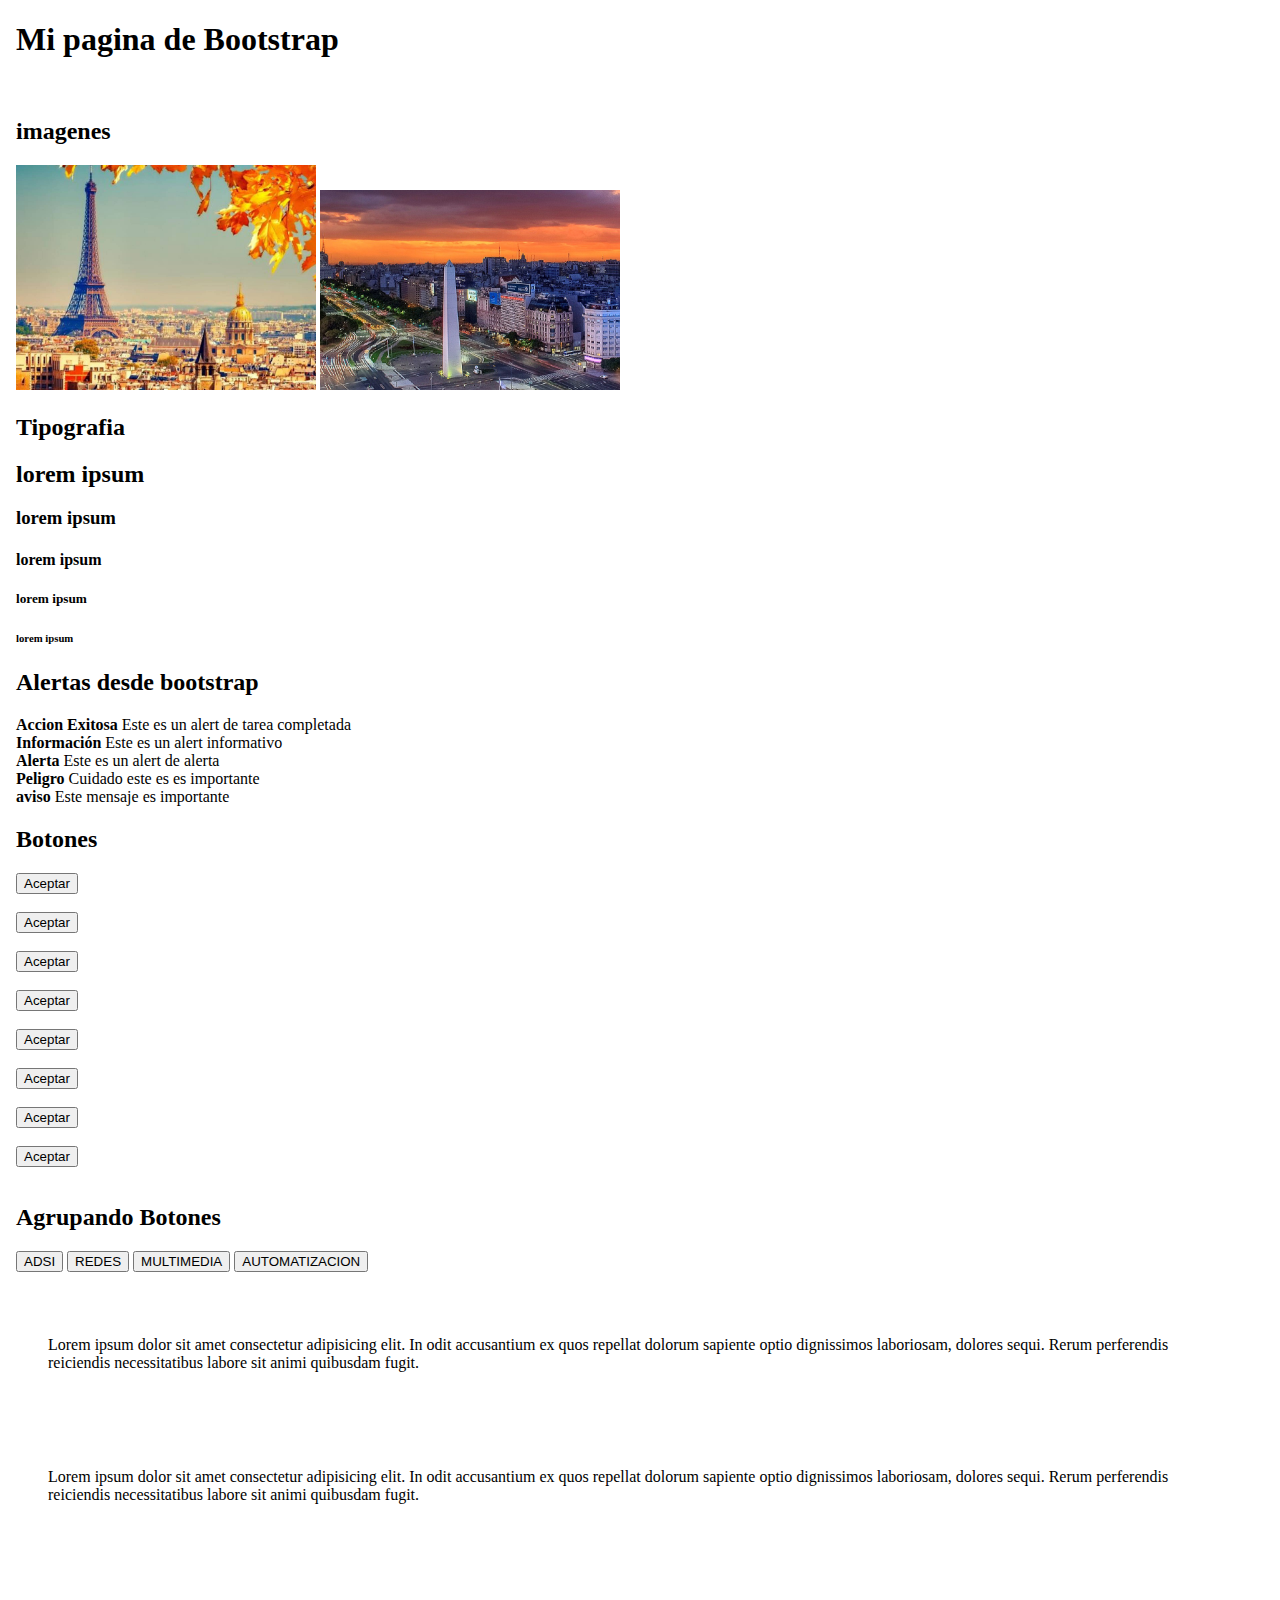
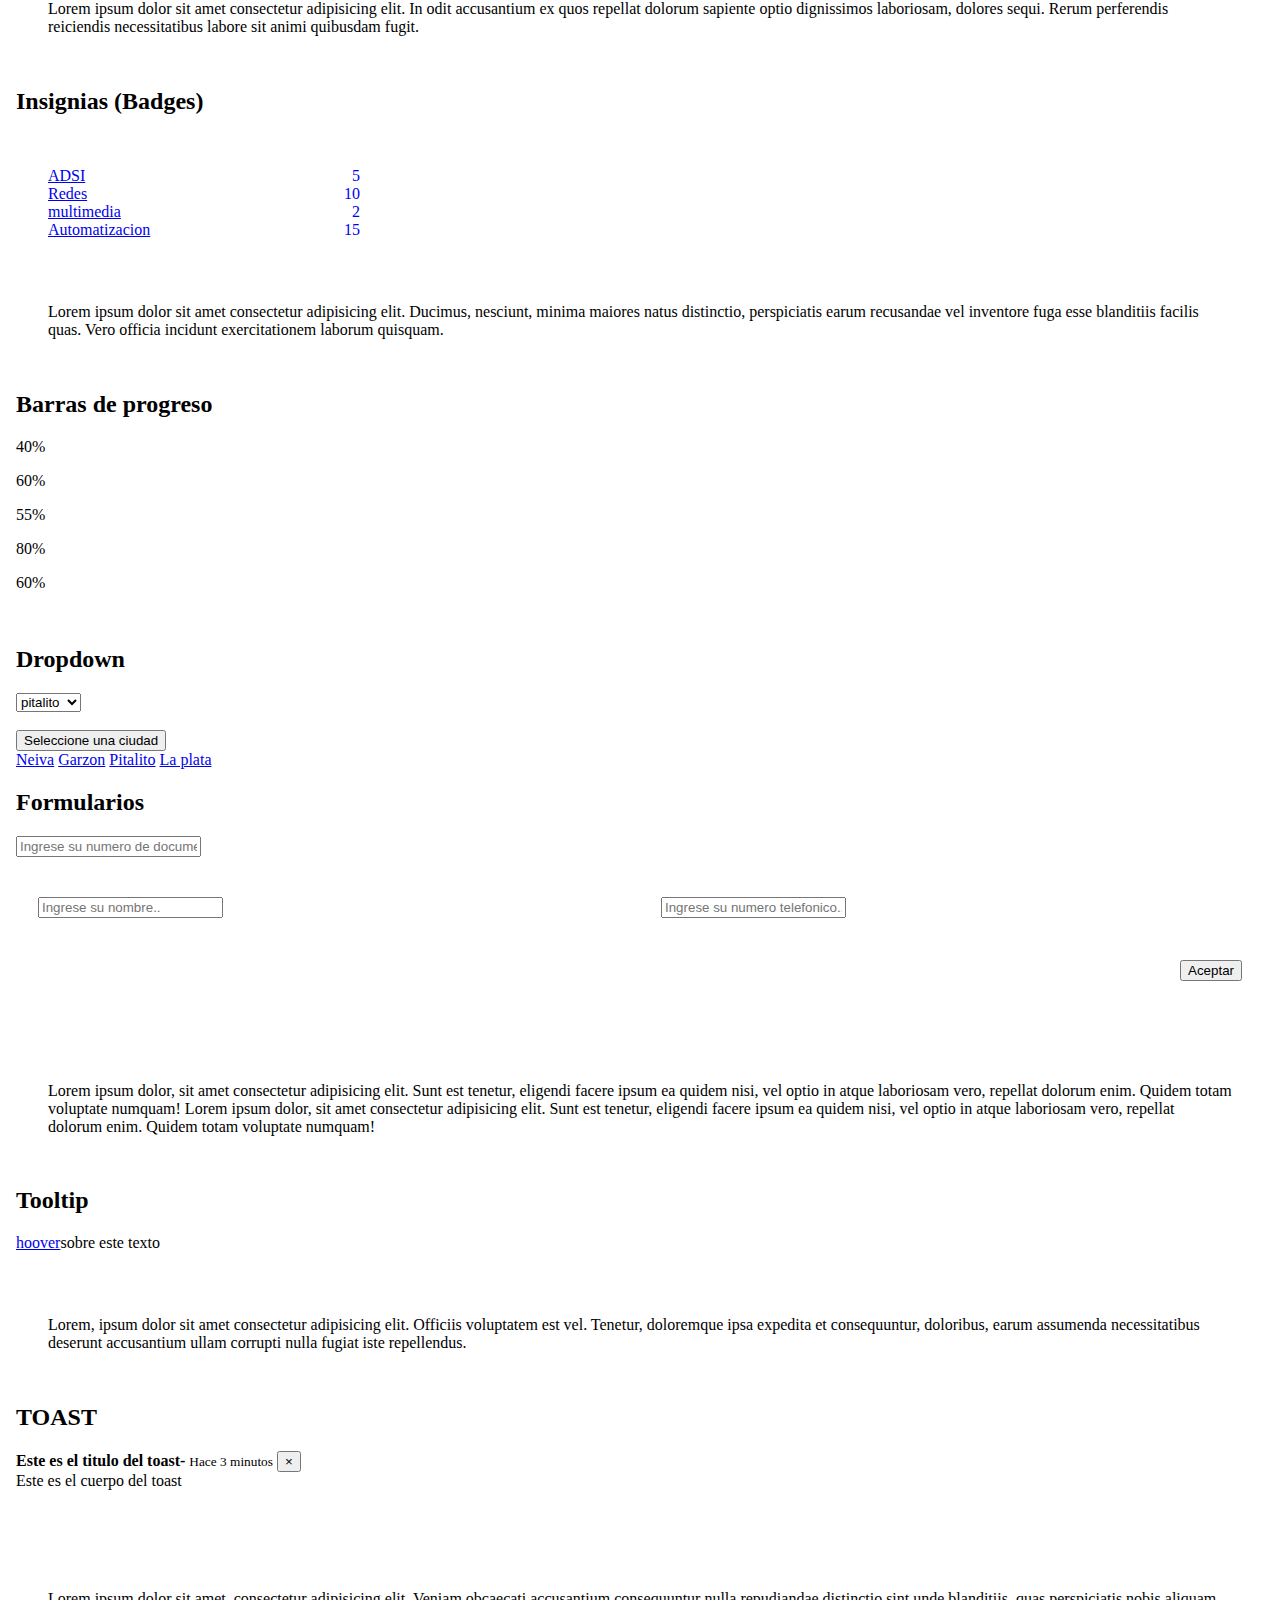
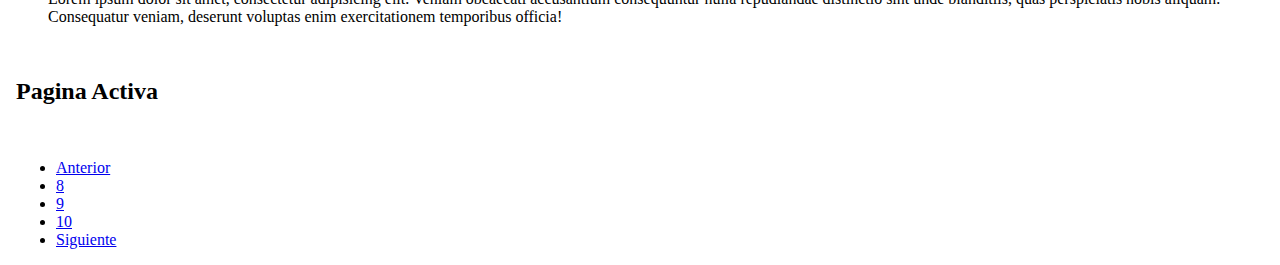
<file: bootstrap.html>
<!DOCTYPE html>
<html lang="en">
<head>
    <meta charset="UTF-8">
    <meta name="viewport" content="width=device-width, initial-scale=1.0">
    <title>Mi Bootstrap</title>
    <link rel="stylesheet" href="https://cdn.jsdelivr.net/npm/bootstrap@4.5.3/dist/css/bootstrap.min.css" integrity="sha384-TX8t27EcRE3e/ihU7zmQxVncDAy5uIKz4rEkgIXeMed4M0jlfIDPvg6uqKI2xXr2" crossorigin="anonymous">
    <link rel="stylesheet" href="css/style_bootstrap.css">
</head>
<body> 
    <h1>Mi pagina de Bootstrap</h1>
    <br>
    <div class="contet-main">
       
        <h2>imagenes</h2>
        <img src="img/francia.jpg" class="rounded-circle" alt="francia" >
        <img src="img/buenos_aires.jpg" class="rounded" alt="Buenos aires" >
       <h2>Tipografia  </h2>
        <h2 class="display-5">lorem ipsum</h2>
        <h3 class="display-4">lorem ipsum</h3>
        <h4 class="display-3">lorem ipsum</h4>
        <h5 class="display-2">lorem ipsum</h5>
        <h6 class="display-1">lorem ipsum</h6>
    </div>
    <h2>Alertas desde bootstrap</h2>
    <div class="alert alert-success">
        <strong>Accion Exitosa</strong> Este es un alert de tarea completada
    </div>
    <div class="alert alert alert-info">
        <strong>Información</strong> Este es un alert informativo
    </div>
    <div class="alert alert alert-warning">
        <strong>Alerta</strong> Este es un alert de alerta
    </div>
    <div class="alert alert alert-danger">
        <strong>Peligro</strong> Cuidado este es es importante
    </div>
    <div class="alert alert alert-dark">
        <strong>aviso</strong> Este mensaje es importante
    </div>
    <h2>Botones</h2>
    <button type="button" value="aceptar">Aceptar</button><br><br>
    <button type="button" class="btn btn-default" value="aceptar">Aceptar</button><br><br>
    <button type="button" class="btn btn-primary" value="aceptar">Aceptar</button><br><br>
    <button type="button" class="btn btn-success" value="aceptar">Aceptar</button><br><br>
    <button type="button" class="btn btn-info" value="aceptar">Aceptar</button><br><br>
    <button type="button" class="btn btn-warning" value="aceptar">Aceptar</button><br><br>
    <button type="button" class="btn btn-danger" value="aceptar">Aceptar</button><br><br>
    <button type="button" class="btn btn-link" value="aceptar">Aceptar</button><br><br>
    <h2>Agrupando Botones</h2>
    <div class="btn-group">
        <button type="button" class="btn btn-primary" value="ADSI">ADSI</button>
        <button type="button" class="btn btn-primary" value="redes">REDES</button>
        <button type="button" class="btn btn-primary" value="multimedia">MULTIMEDIA</button>
        <button type="button" class="btn btn-primary" value="aautomatizacion">AUTOMATIZACION</button>
    </div>
    <p>Lorem ipsum dolor sit amet consectetur adipisicing elit. In odit accusantium ex quos repellat dolorum sapiente optio dignissimos laboriosam, dolores sequi. Rerum perferendis reiciendis necessitatibus labore sit animi quibusdam fugit.</p>
    <p>Lorem ipsum dolor sit amet consectetur adipisicing elit. In odit accusantium ex quos repellat dolorum sapiente optio dignissimos laboriosam, dolores sequi. Rerum perferendis reiciendis necessitatibus labore sit animi quibusdam fugit.</p>
    <p>Lorem ipsum dolor sit amet consectetur adipisicing elit. In odit accusantium ex quos repellat dolorum sapiente optio dignissimos laboriosam, dolores sequi. Rerum perferendis reiciendis necessitatibus labore sit animi quibusdam fugit.</p>
    <h2>Insignias (Badges)</h2>
    <div class="insignias">
    <a href="#">ADSI <span class="alin-derecha badge badge-pill badge badge-secondary" >5</span></a><br>
    <a href="#">Redes <span class="alin-derecha badge badge-pill badge badge-secondary" >10</span></a><br>
    <a href="#">multimedia <span class="alin-derecha badge badge-pill badge badge-secondary" >2</span><a><br>
    <a href="#">Automatizacion <span class="alin-derecha badge badge-pill badge badge-secondary" >15</span></a><br>
    </div>
    <p>Lorem ipsum dolor sit amet consectetur adipisicing elit. Ducimus, nesciunt, minima maiores natus distinctio, perspiciatis earum recusandae vel inventore fuga esse blanditiis facilis quas. Vero officia incidunt exercitationem laborum quisquam.</p>
    <h2>Barras de progreso</h2>
    <div class="espaciado progress">
        <div class="progress-bar bg-success progress-bar-striped progress-bar-animated"  role="progressbar" aria-valuenow="20" aria-valuemin="0" aria-valuemax="100" style="width:20%">40% 
        </div>
    </div>
    <div class="espaciado progress">
        <div class="progress-bar bg-warning progress-bar-striped progress-bar-animated" role="progressbar" aria-valuenow="40" aria-valuemin="0" aria-valuemax="100" style="width:40%"> 60%
        </div>
    </div>
    <div class="espaciado progress">
        <div class="progress-bar bg-danger progress-bar-striped progress-bar-animated" role="progressbar" aria-valuenow="50" aria-valuemin="0" aria-valuemax="100" style="width:50%">55% 
        </div>
    </div>
    <div class="espaciado progress">
        <div class="progress-bar bg-info progress-bar-striped progress-bar-animated" role="progressbar" aria-valuenow="70" aria-valuemin="0" aria-valuemax="100" style="width:70%">80%  
        </div>
    </div>
    <div class="espaciado progress">
        <div class="progress-bar progress-bar-info progress-bar-striped progress-bar-animated" role="progressbar" aria-valuenow="600" aria-valuemin="0" aria-valuemax="100" style="width:90%">60%
        </div>
   </div>
   <br>
   



   <h2>Dropdown</h2>
   <select  id="ciudad">ciudad
       <option value="pitalito">pitalito</option>
       <option value="Neiva">Neiva</option>
       <option value="Cucuta">Cucuta</option>
       <option value="Bogota">Bogota</option>

   </select>
   <br><br>
   <div class="dropdown" >
      <button type="button"class="btn btn-primary dropdown-toggle" data-toggle="dropdown">
          Seleccione una ciudad
      </button>
      <div class="dropdown-menu">
          <a  class="dropdown-item" href="#">Neiva</a>
          <a  class="dropdown-item" href="#">Garzon</a>
          <a  class="dropdown-item" href="#">Pitalito</a>
          <a  class="dropdown-item" href="#">La plata</a>
      </div>
   </div>
   <h2>Formularios</h2>
   <form action="#">
       <div class="form-group">
           <input type="text" placeholder="Ingrese su numero de documento"><br><br>
           <table>
               <tr>
                    <td>
                       <!--<label for="name">Nombre</label>-->
                        <input type="text" class="form-control" placeholder="Ingrese su nombre.."><br>
                    </td>
                    <td>
                        <!--<label for="Telefono">Telefono</label>-->
                        <input type="text" class="form-control" placeholder="Ingrese su numero telefonico.."><br>
                    </td>
             </tr>
             <tr>
                 <td></td>
                 <td>
                    <button type="button" class="orienta-boton btn btn-primary" value="aceptar">Aceptar</button><br><br>
                 </td>
             </tr>
        </table>
       </div>   
   </form>
   <p>
       Lorem ipsum dolor, sit amet consectetur adipisicing elit. Sunt est tenetur, eligendi facere ipsum ea quidem nisi, vel optio in atque laboriosam vero, repellat dolorum enim. Quidem totam voluptate numquam!
       Lorem ipsum dolor, sit amet consectetur adipisicing elit. Sunt est tenetur, eligendi facere ipsum ea quidem nisi, vel optio in atque laboriosam vero, repellat dolorum enim. Quidem totam voluptate numquam!
   </p>
   <h2>Tooltip</h2>
   <a href="#" data-toggle="tooltip" title="Un hoover es un evento que se dispara cuando el ususario pasa el mouse sobre un elemento" >hoover</a>sobre este texto
   <p>Lorem, ipsum dolor sit amet consectetur adipisicing elit. Officiis voluptatem est vel. Tenetur, doloremque ipsa expedita et consequuntur, doloribus, earum assumenda necessitatibus deserunt accusantium ullam corrupti nulla fugiat iste repellendus.</p>
   
   <h2>TOAST</h2>
   <div class="toast" data-autohide="false" >
       <div class="toast-header" >
           <strong class="mr-auto text-primary" > Este es el titulo del toast-</strong>
           <small class="text-muted">Hace 3 minutos</small>
           <button type="button" class="ml-2 mb-1 close" data-dismiss="toast">&times</button>
       </div>
       <div class="toast-body">
           Este es el cuerpo del toast
       </div>
   </div>
   <script>
       $(document).ready(function(){
           $('.toast').toast('show');
       });
   </script>
   <br><br>
   <p>Lorem ipsum dolor sit amet, consectetur adipisicing elit. Veniam obcaecati accusantium consequuntur nulla repudiandae distinctio sint unde blanditiis, quas perspiciatis nobis aliquam. Consequatur veniam, deserunt voluptas enim exercitationem temporibus officia!</p>


   <script src="https://cdn.jsdelivr.net/npm/bootstrap@4.5.3/dist/js/bootstrap.bundle.min.js" integrity="sha384-ho+j7jyWK8fNQe+A12Hb8AhRq26LrZ/JpcUGGOn+Y7RsweNrtN/tE3MoK7ZeZDyx" crossorigin="anonymous"></script>
   <script src="https://code.jquery.com/jquery-3.5.1.slim.min.js" integrity="sha384-DfXdz2htPH0lsSSs5nCTpuj/zy4C+OGpamoFVy38MVBnE+IbbVYUew+OrCXaRkfj" crossorigin="anonymous"></script>
   <script src="https://cdn.jsdelivr.net/npm/popper.js@1.16.1/dist/umd/popper.min.js" integrity="sha384-9/reFTGAW83EW2RDu2S0VKaIzap3H66lZH81PoYlFhbGU+6BZp6G7niu735Sk7lN" crossorigin="anonymous"></script>
   <script src="https://cdn.jsdelivr.net/npm/bootstrap@4.5.3/dist/js/bootstrap.min.js" integrity="sha384-w1Q4orYjBQndcko6MimVbzY0tgp4pWB4lZ7lr30WKz0vr/aWKhXdBNmNb5D92v7s" crossorigin="anonymous"></script>

  

   <h2>Pagina Activa</h2>
   <br>

   <div class="paginaActiva">
        <ul class=" alin-izquierda pagination">
            <li class="page-item"><a class="page-link" href="#">Anterior</a></li>
            <li class="page-item"><a class="page-link" href="#">8</a></li>
            <li class="page-item active"><a class="page-link" href="#">9</a></li>
            <li class="page-item"><a class="page-link" href="#">10</a></li>
            <li class="page-item"><a class="page-link" href="#">Siguiente</a></li>
        </ul>
   </div>
    
</body>
</html>
</file>
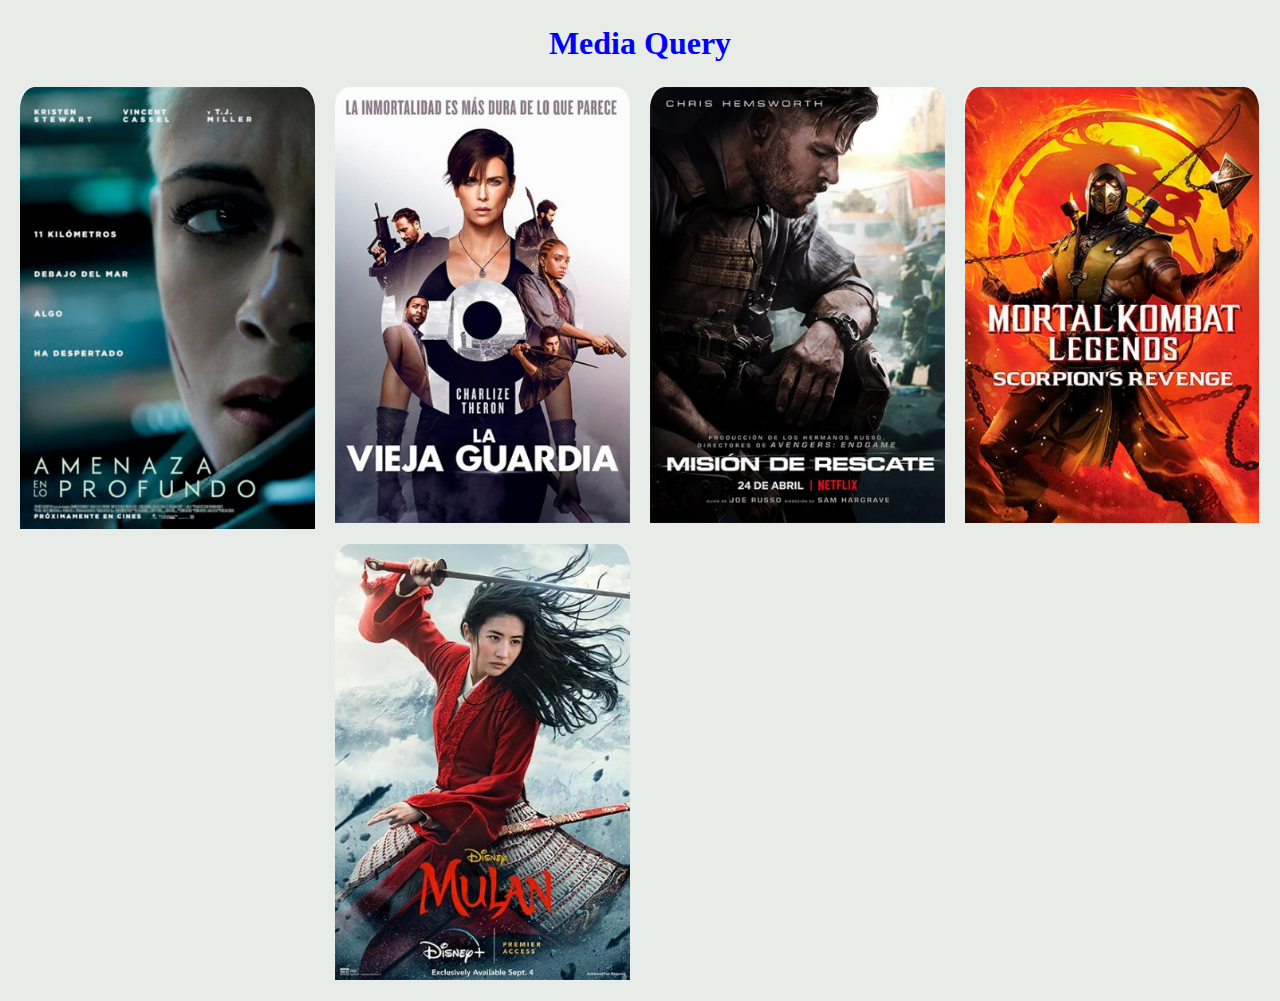
<file: catalogo.html>
<!DOCTYPE html>
<html lang="es">
<head>
    <meta charset="UTF-8">
    <meta name="viewport" content="width=device-width, initial-scale=1.0">
    <title>Catalogo de Netflix</title>
    <link rel="stylesheet" href="css/catalogo.css">
</head>
<body>
    <div class="titulo">
        <h1>Media Query</h1>
    </div>
    <div class="galeriaimg">
        <div class="imgs">
            <img class="imagen" src="img/amenaza en lo profundo.jpg" alt="">
        </div>
        <div class="imgs">
            <img class="imagen" src="img/la vieja guardia.jpg" alt="">
        </div>
        <div class="imgs">
            <img class="imagen" src="img/mision de rescate.jpg" alt="">
        </div>
        <div class="imgs">
            <img class="imagen" src="img/mortal kombat.jpg" alt="">
        </div>
        <div class="imgs">
            <img class="imagen" src="img/mulan.jpg" alt="">
        </div>
        

    </div>
</body>
</html>
</file>
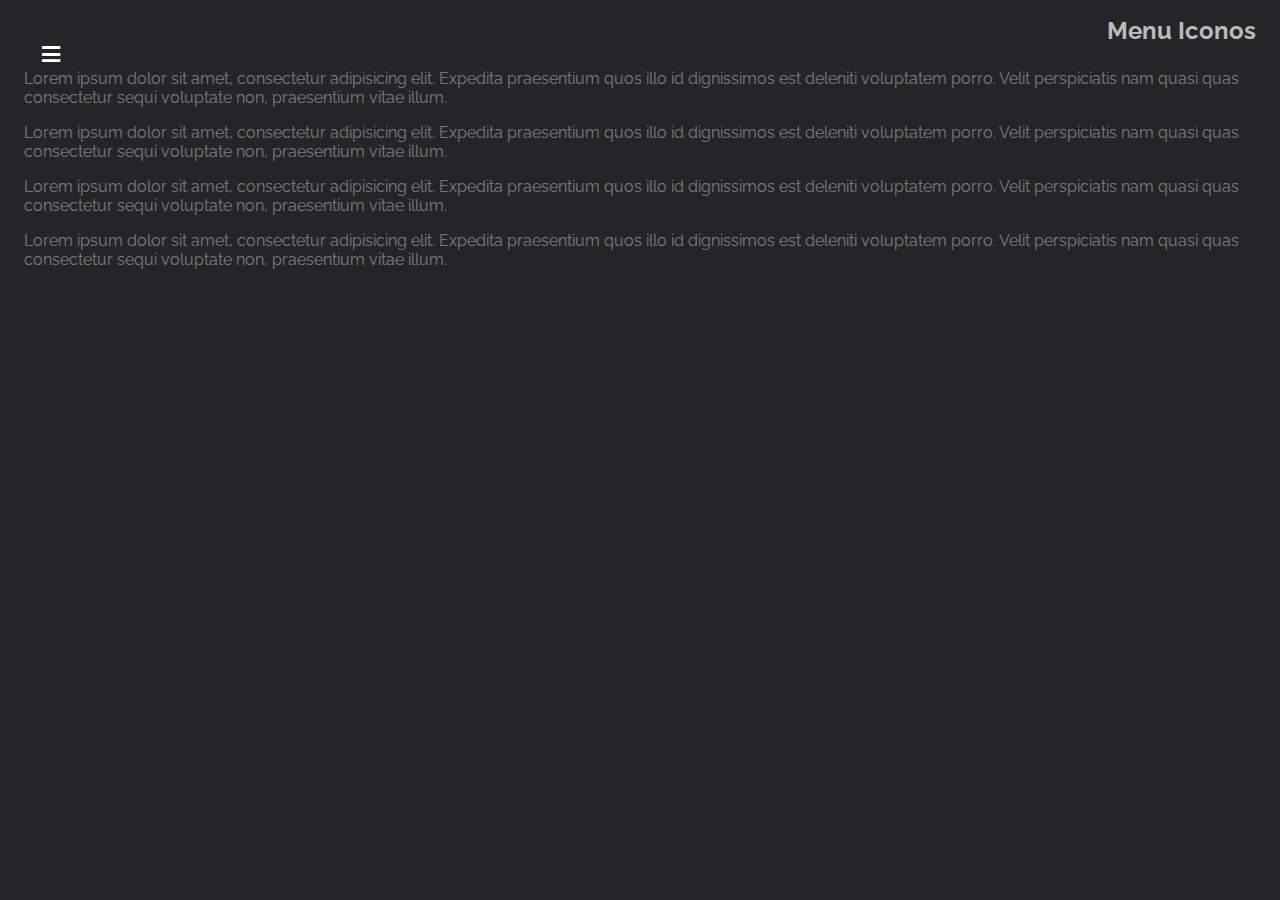
<file: menu_icons.html>
<!DOCTYPE html>
<html lang="en">
<head>
    <meta charset="UTF-8">
    <meta name="viewport" content="width=device-width, initial-scale=1.0">
    <title>Menu con Iconos</title>
    <link rel="stylesheet" href="icons/all.css">
    <link rel="stylesheet" href="css/menu_icons.css">
    <link href="https://fonts.googleapis.com/css2?family=Raleway&display=swap" rel="stylesheet">
    <script src="js/script.js"></script>
</head>
<body>
    <h1>Menu Iconos</h1>
    <div id="mostrar-nav">
        <label onclick="mostrarMenu()"><i class="fas fa-bars"></i></label>
        <nav id="menu-principal">
            <ul class="menu">
                <li><a href="#"><i class="fas fa-home"></i><span>Inicio</span> </a></li>
                <li><a href="#"><i class="fab fa-weixin"></i><span>Quienes Somos</span> </a></li>
                <li> <a href="#"><i class="fas fa-phone"></i><span>Contactanos</span> </a></li>
                <li><a href="#"><i class="fas fa-briefcase"></i><span> Trabaja con Nosotros</span></a></li>
                <li><a href="#"><i class="fas fa-blog"></i><span>Blog</span> </a></li>
                <li><a href="#"><i class="fas fa-building"></i><span>Empresas</span> </a></li>
            </ul>
       </nav>
    </div>
    <div class="content">
        <p>
            Lorem ipsum dolor sit amet, consectetur adipisicing elit. Expedita praesentium quos illo id dignissimos est deleniti voluptatem porro. Velit perspiciatis nam quasi quas consectetur sequi voluptate non, praesentium vitae illum.
        </p>
        <p>
            Lorem ipsum dolor sit amet, consectetur adipisicing elit. Expedita praesentium quos illo id dignissimos est deleniti voluptatem porro. Velit perspiciatis nam quasi quas consectetur sequi voluptate non, praesentium vitae illum.
        </p>
        <p>
            Lorem ipsum dolor sit amet, consectetur adipisicing elit. Expedita praesentium quos illo id dignissimos est deleniti voluptatem porro. Velit perspiciatis nam quasi quas consectetur sequi voluptate non, praesentium vitae illum.
        </p>
        <p>
            Lorem ipsum dolor sit amet, consectetur adipisicing elit. Expedita praesentium quos illo id dignissimos est deleniti voluptatem porro. Velit perspiciatis nam quasi quas consectetur sequi voluptate non, praesentium vitae illum.
        </p>
    </div>
</body>
</html>
</file>
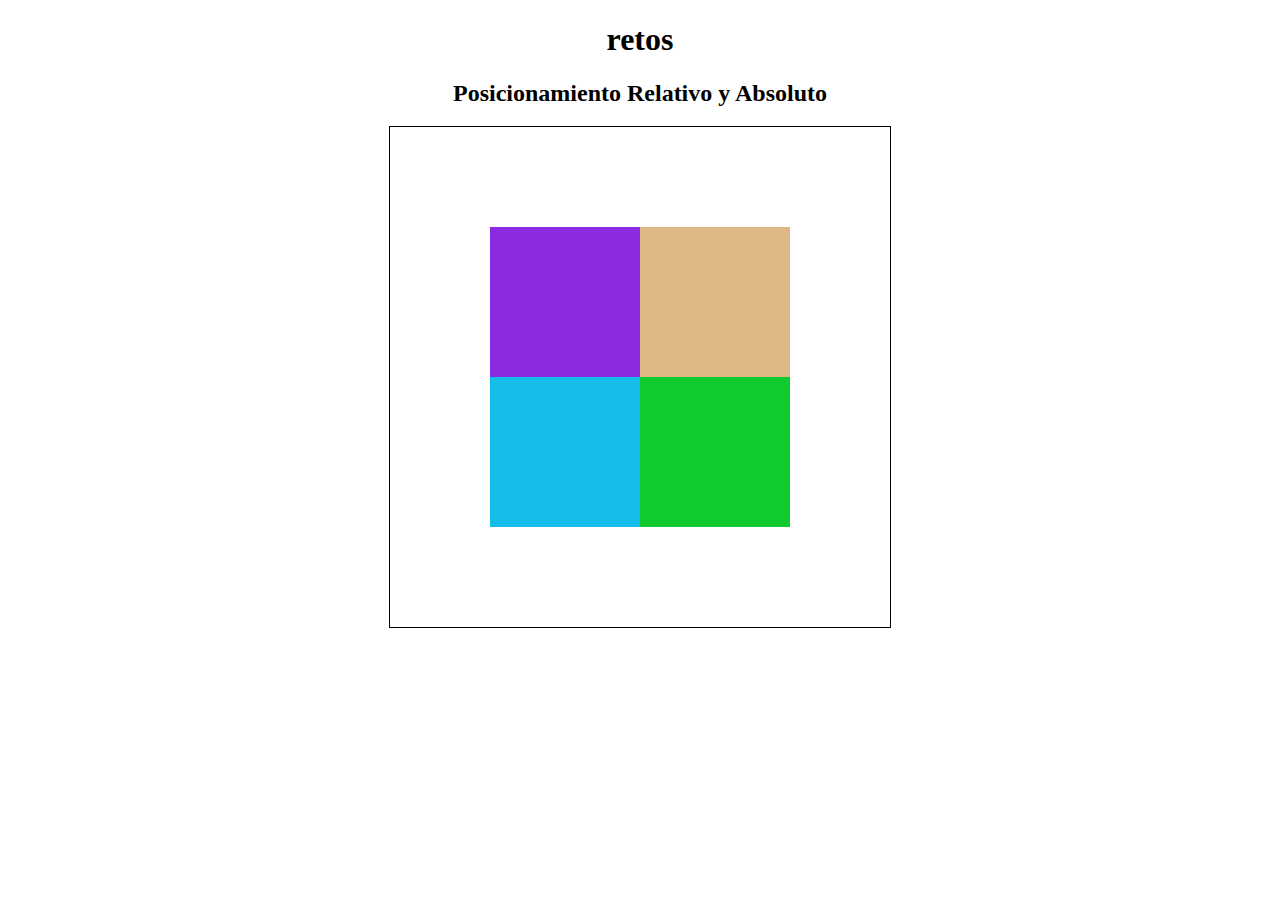
<file: retos.html>
<!DOCTYPE html>
<html lang="en">
<head>
    <meta charset="UTF-8">
    <meta name="viewport" content="width=device-width, initial-scale=1.0">
    <title>Retos</title>
    <link rel="stylesheet" href="css/retos.css">
</head>
<body>
    <h1>retos</h1>
    <h2>Posicionamiento Relativo y Absoluto</h2>
    <div class="cont_padre">
        <div class="contenedor1"></div>
        <div class="contenedor2"></div>
        <div class="contenedor3"></div>
        <div class="contenedor4"></div>
    </div>
</body>
</html>
</file>
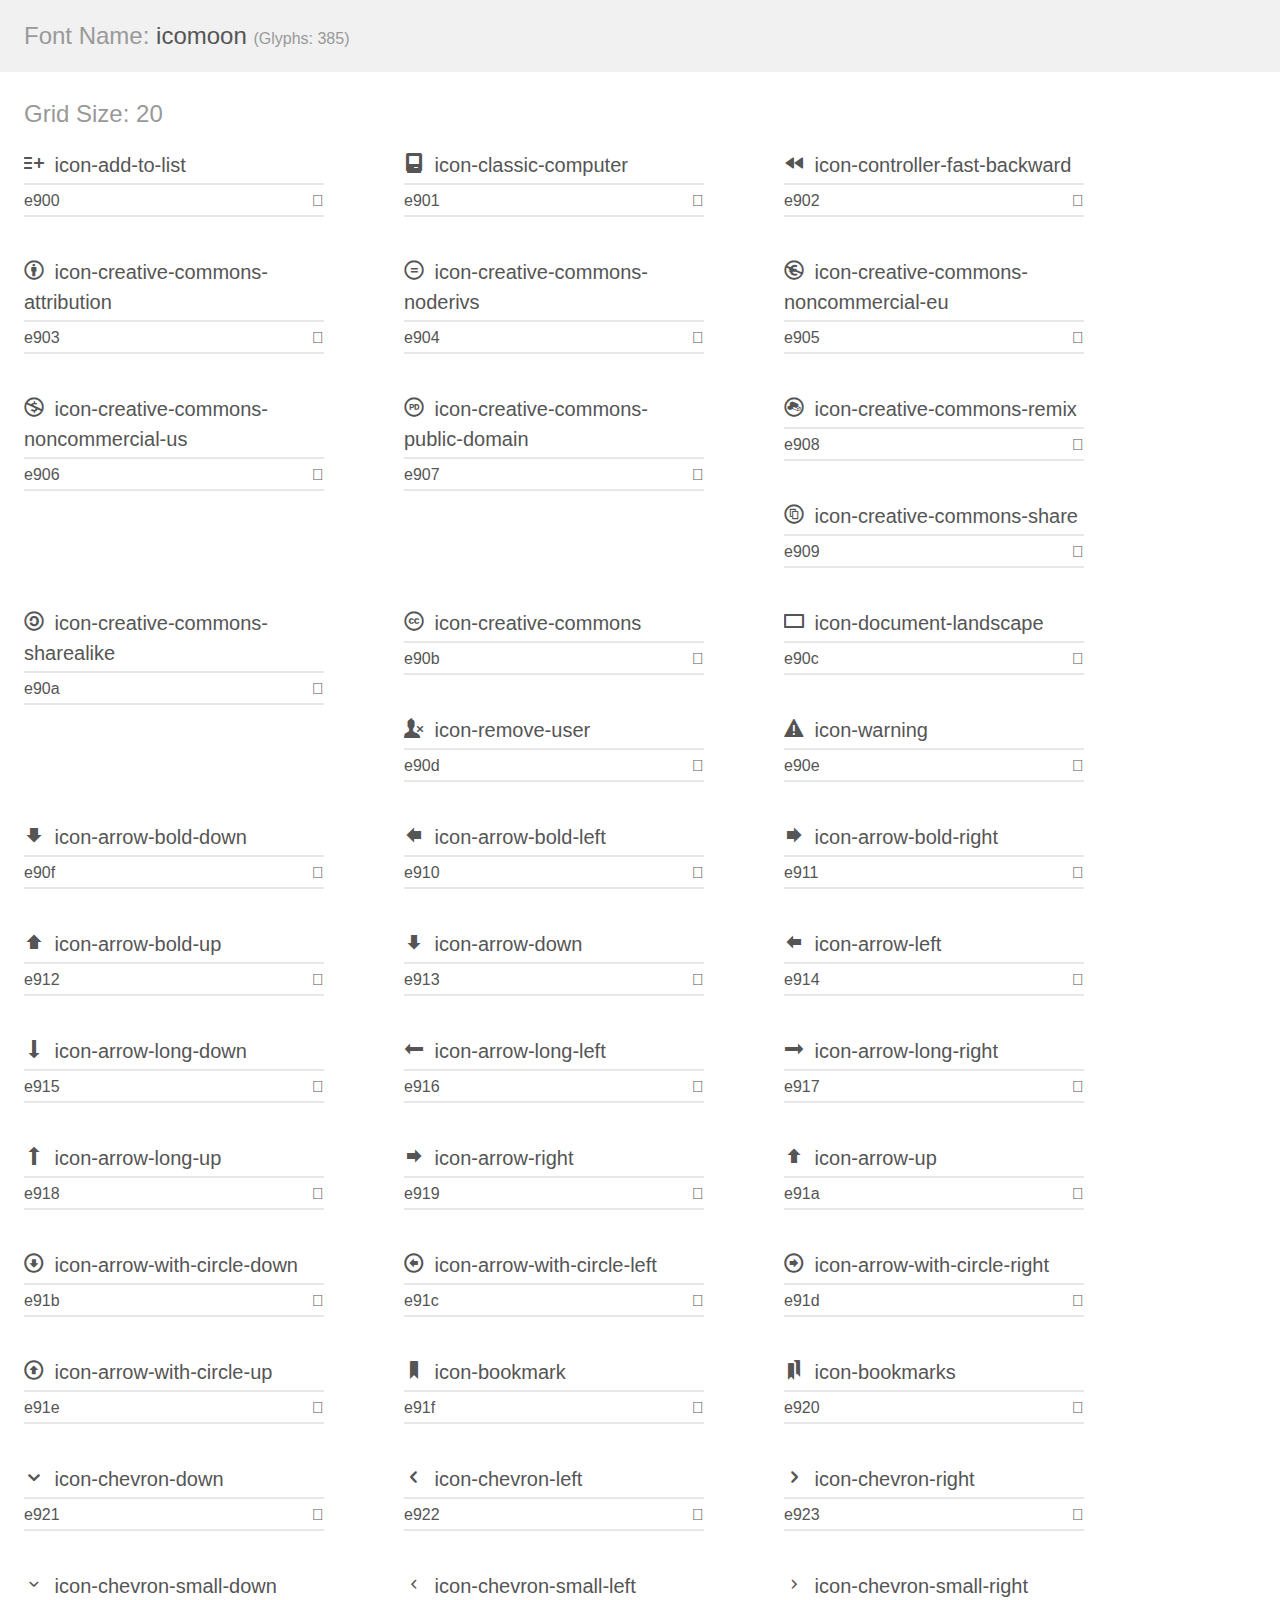
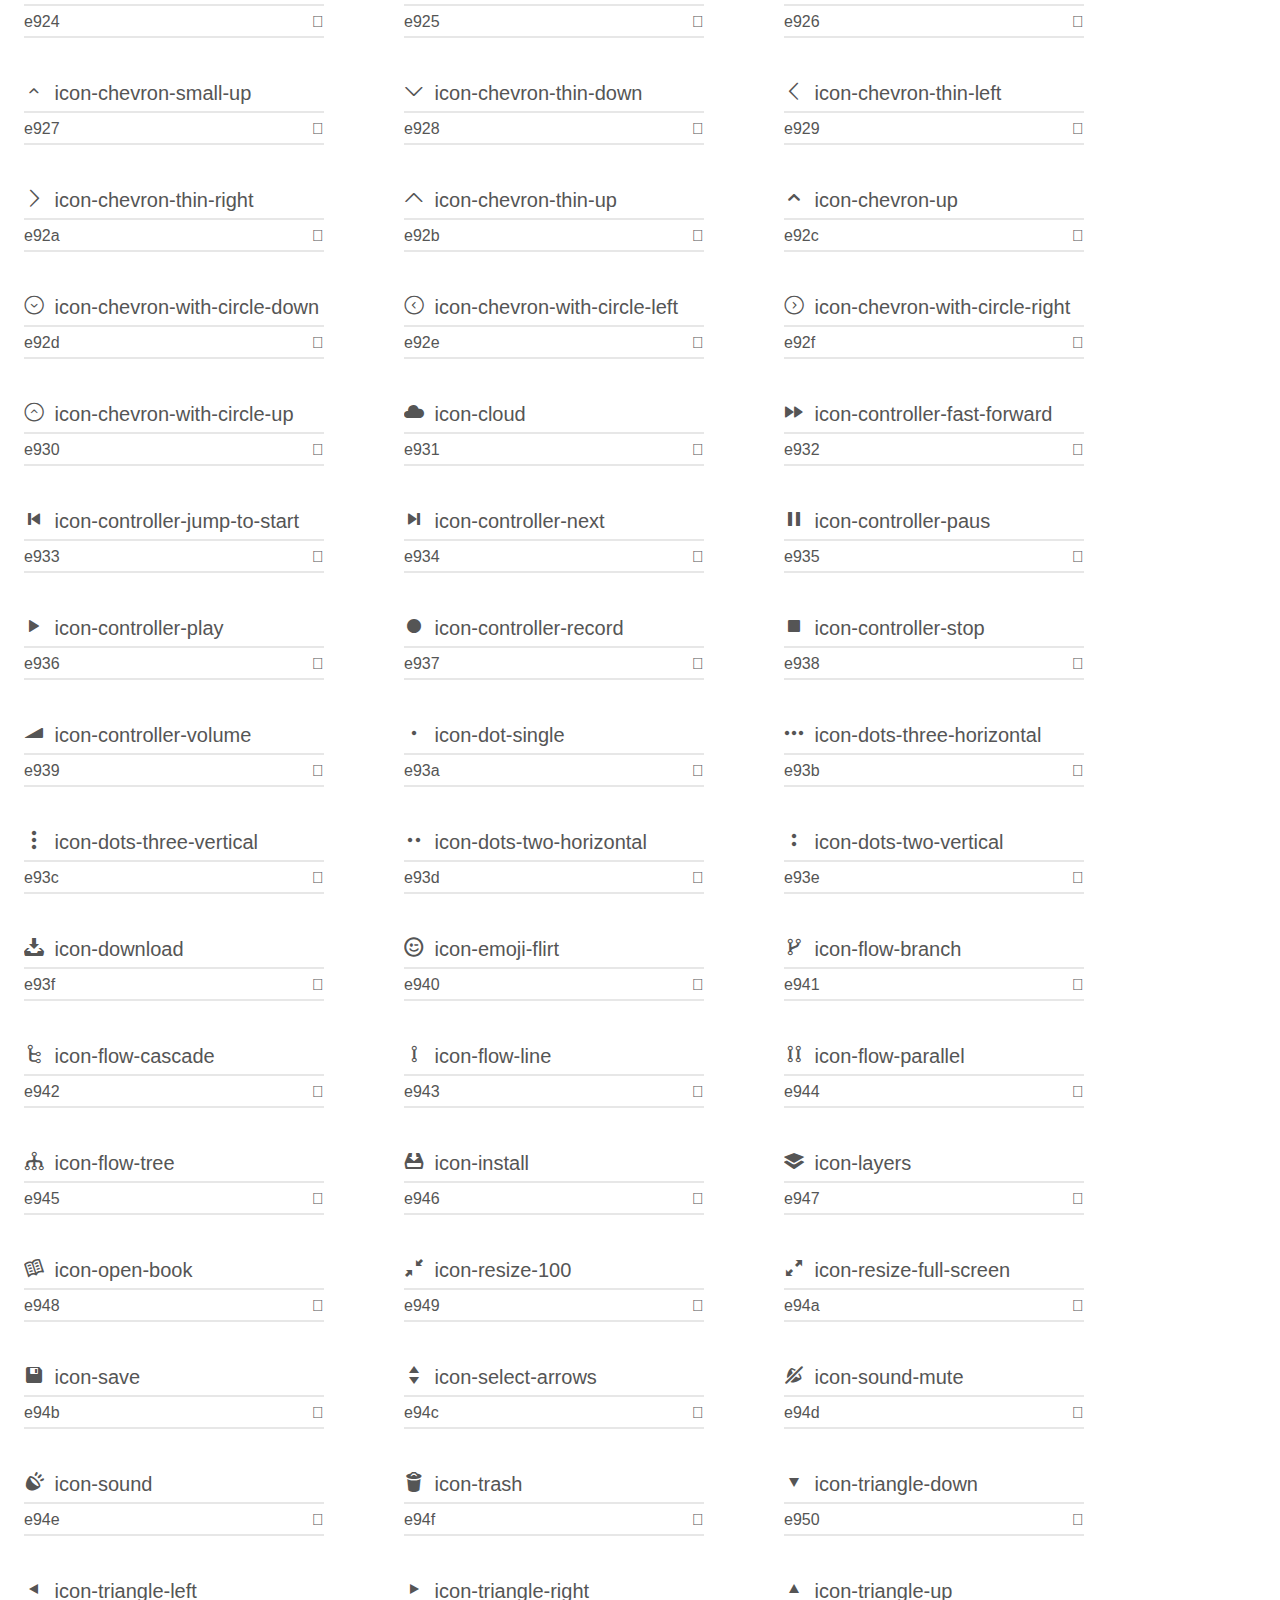
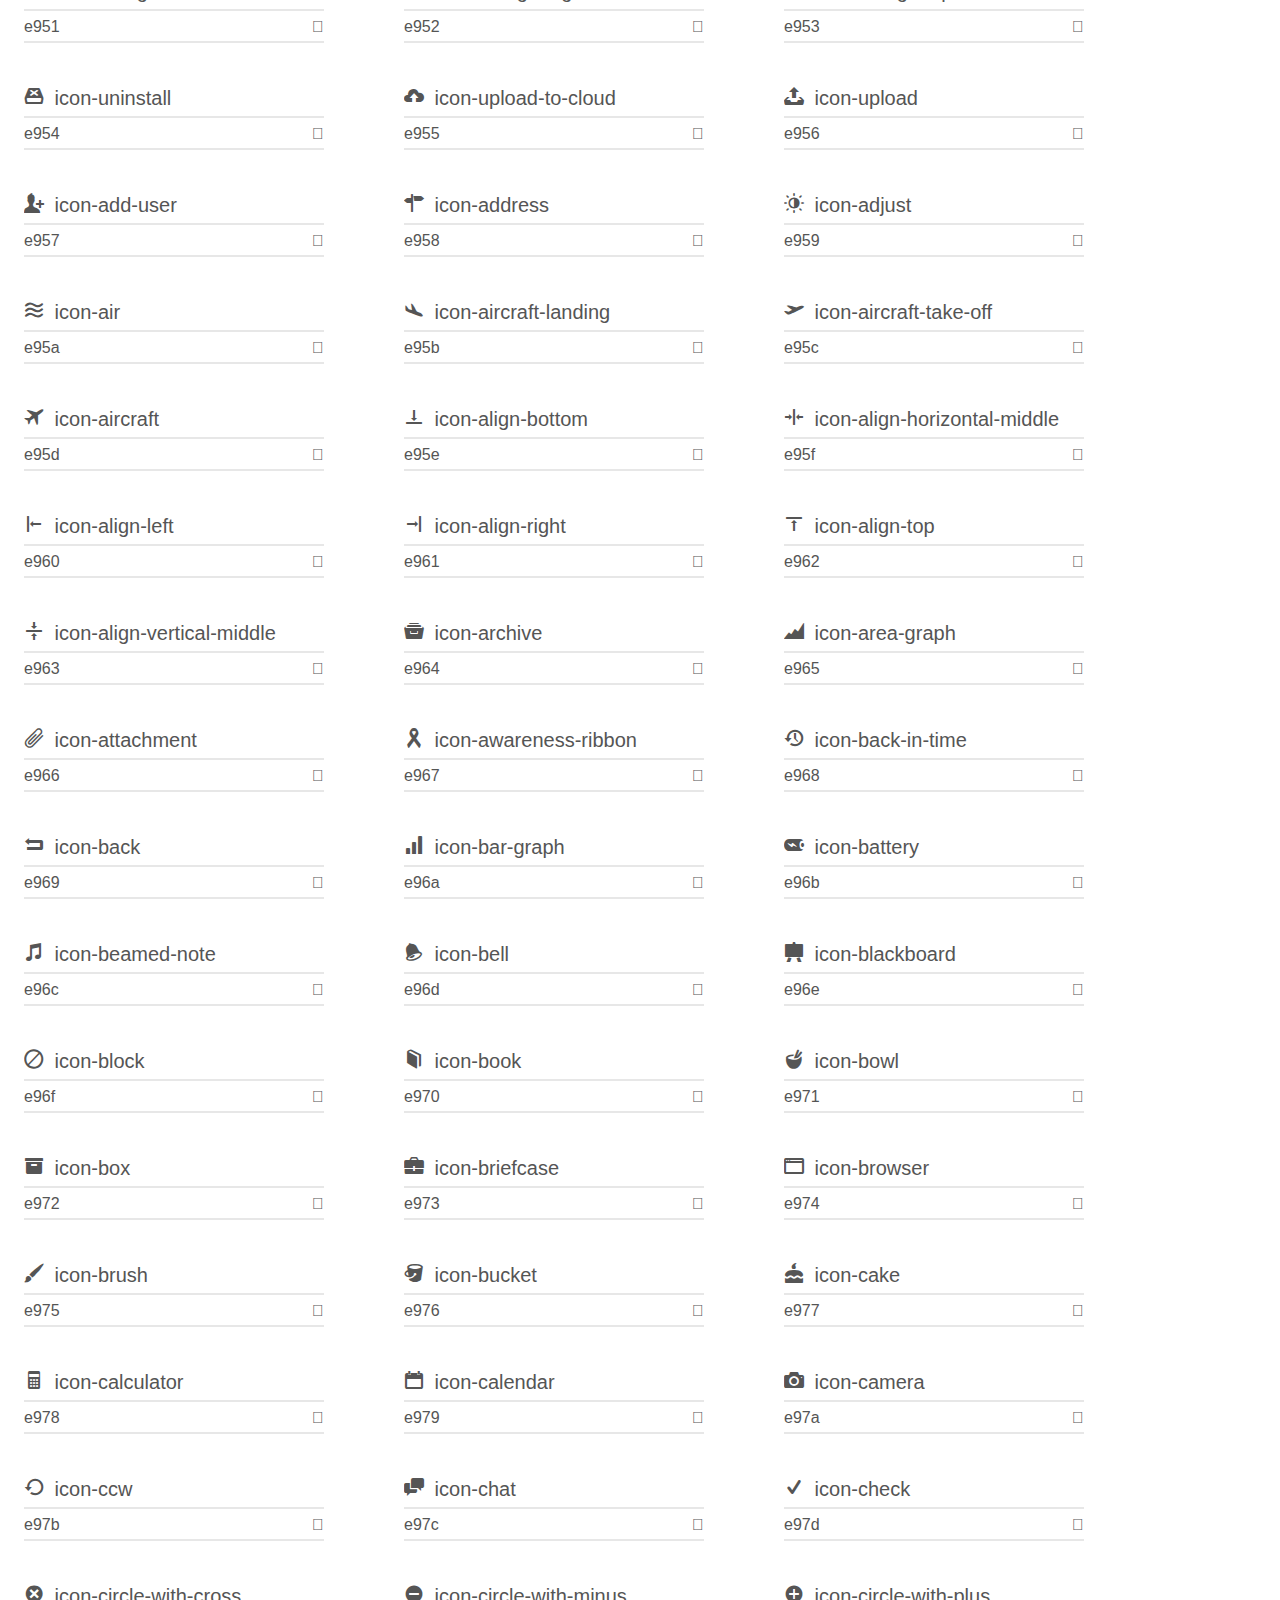
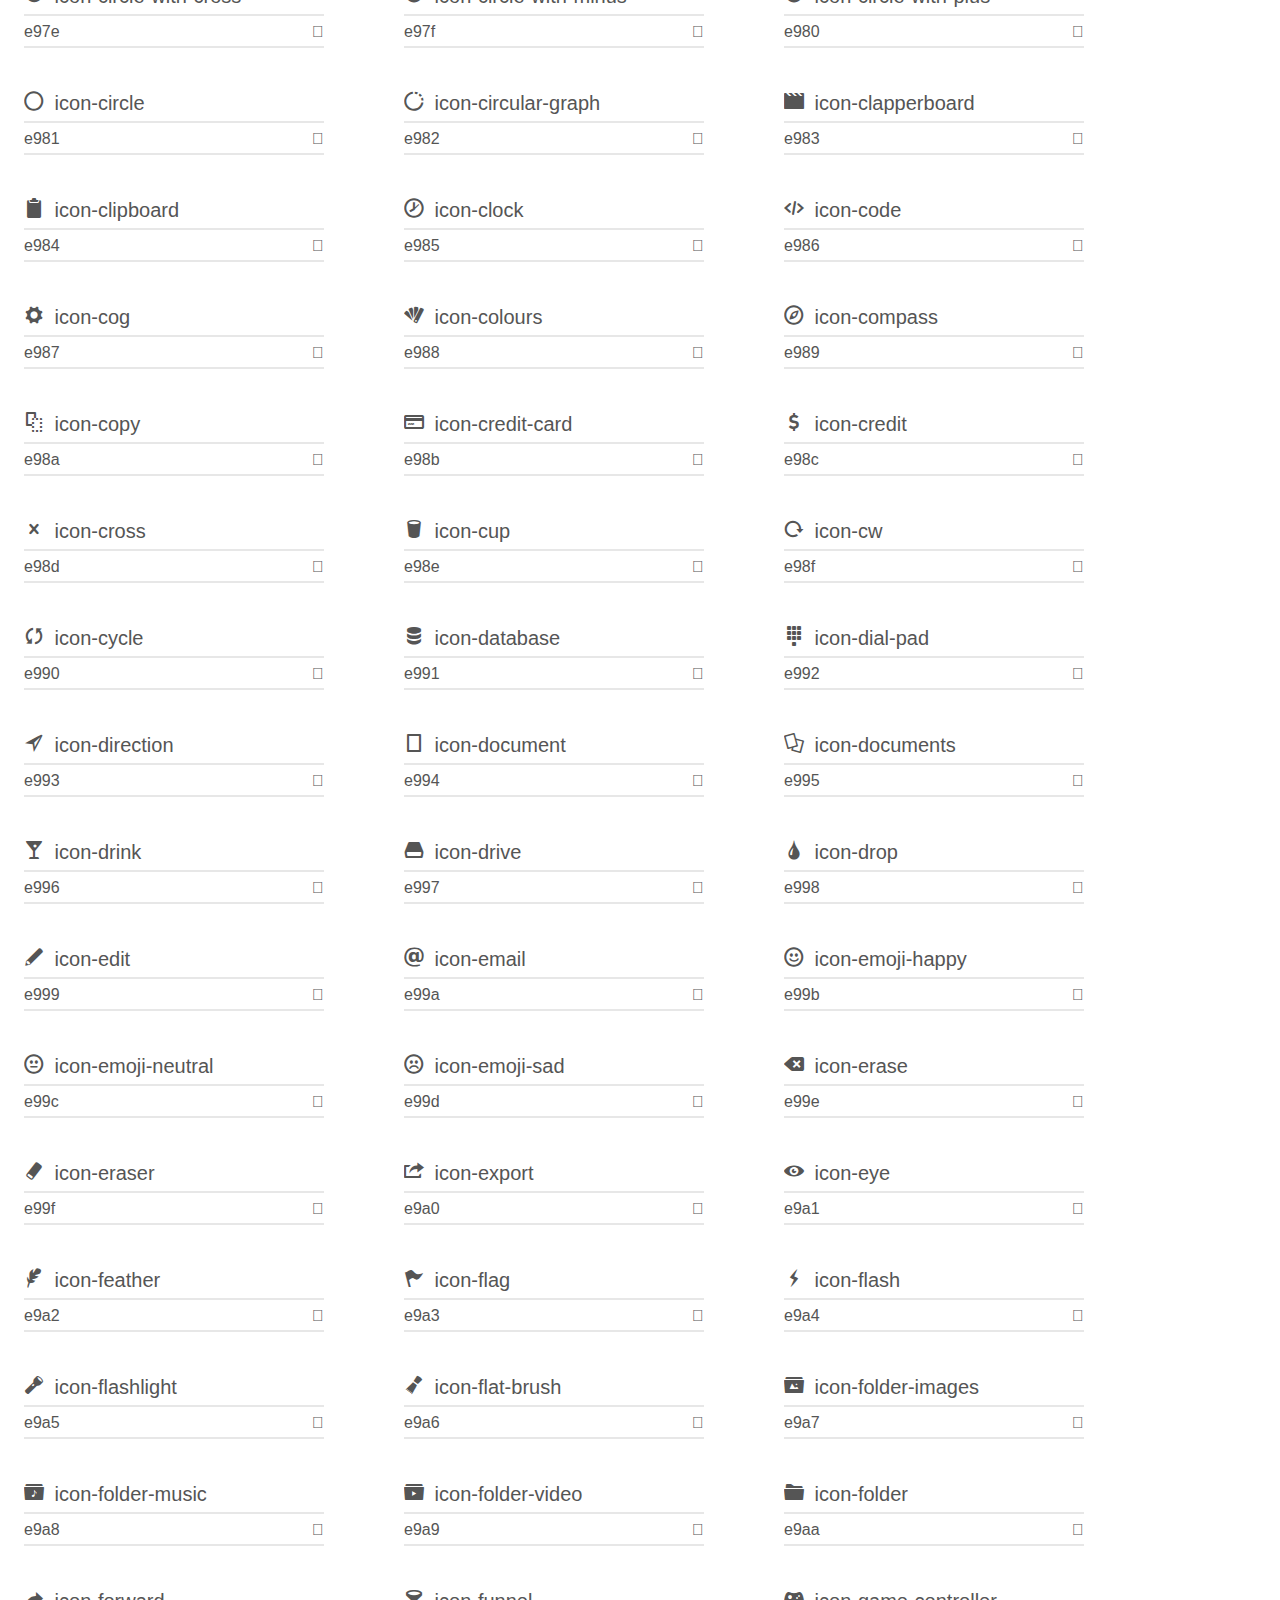
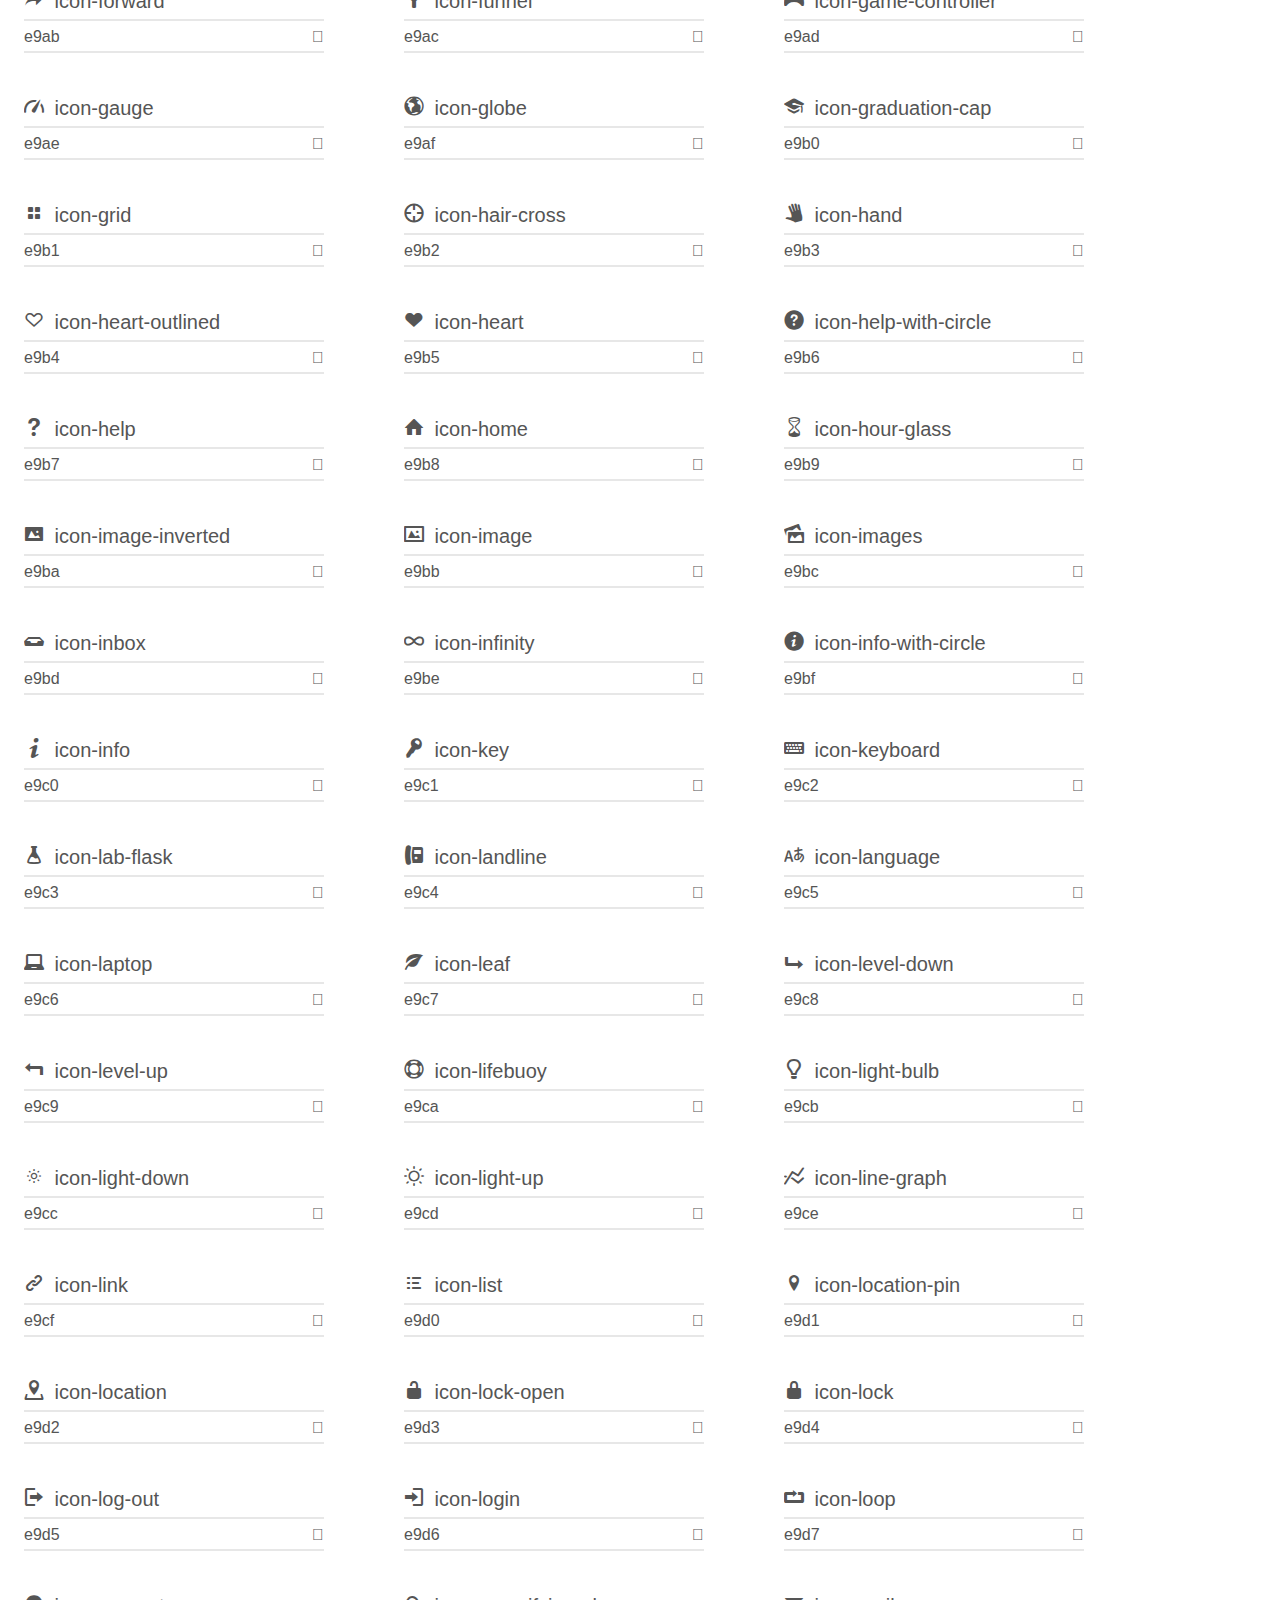
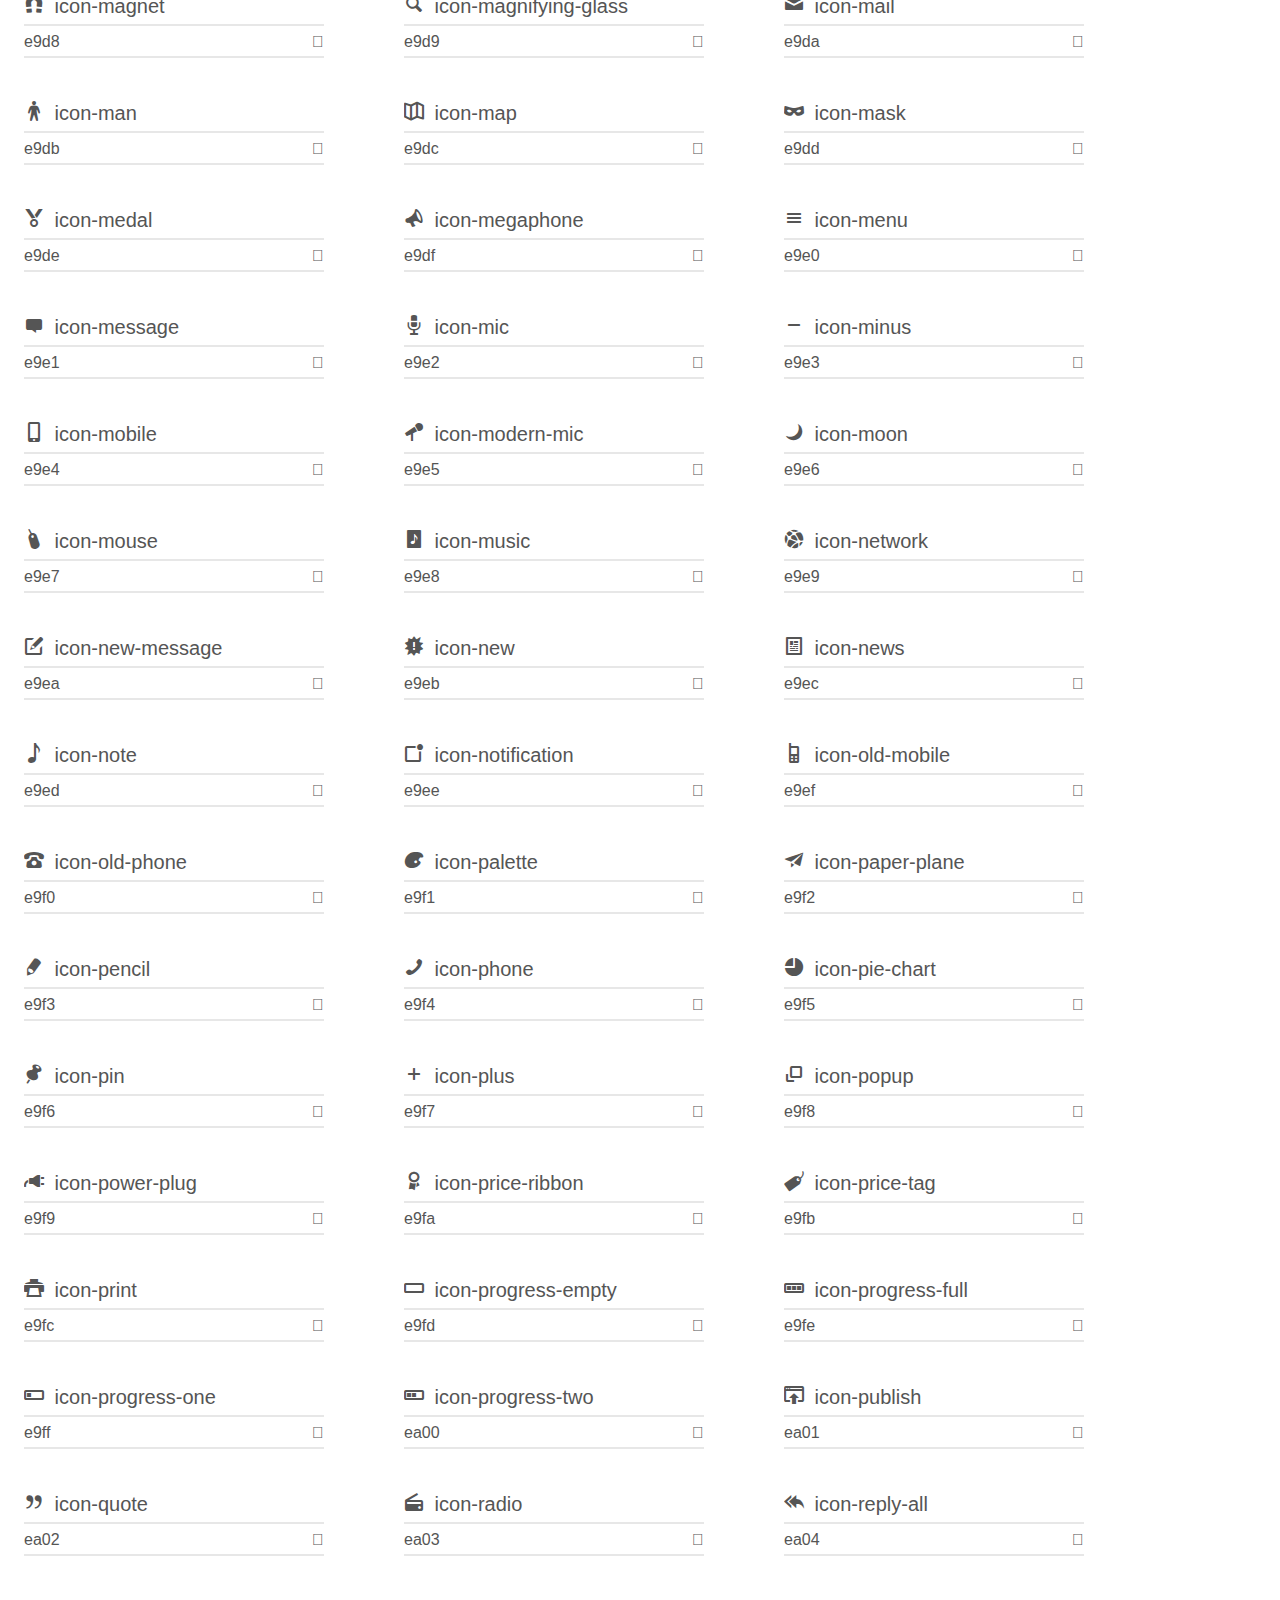
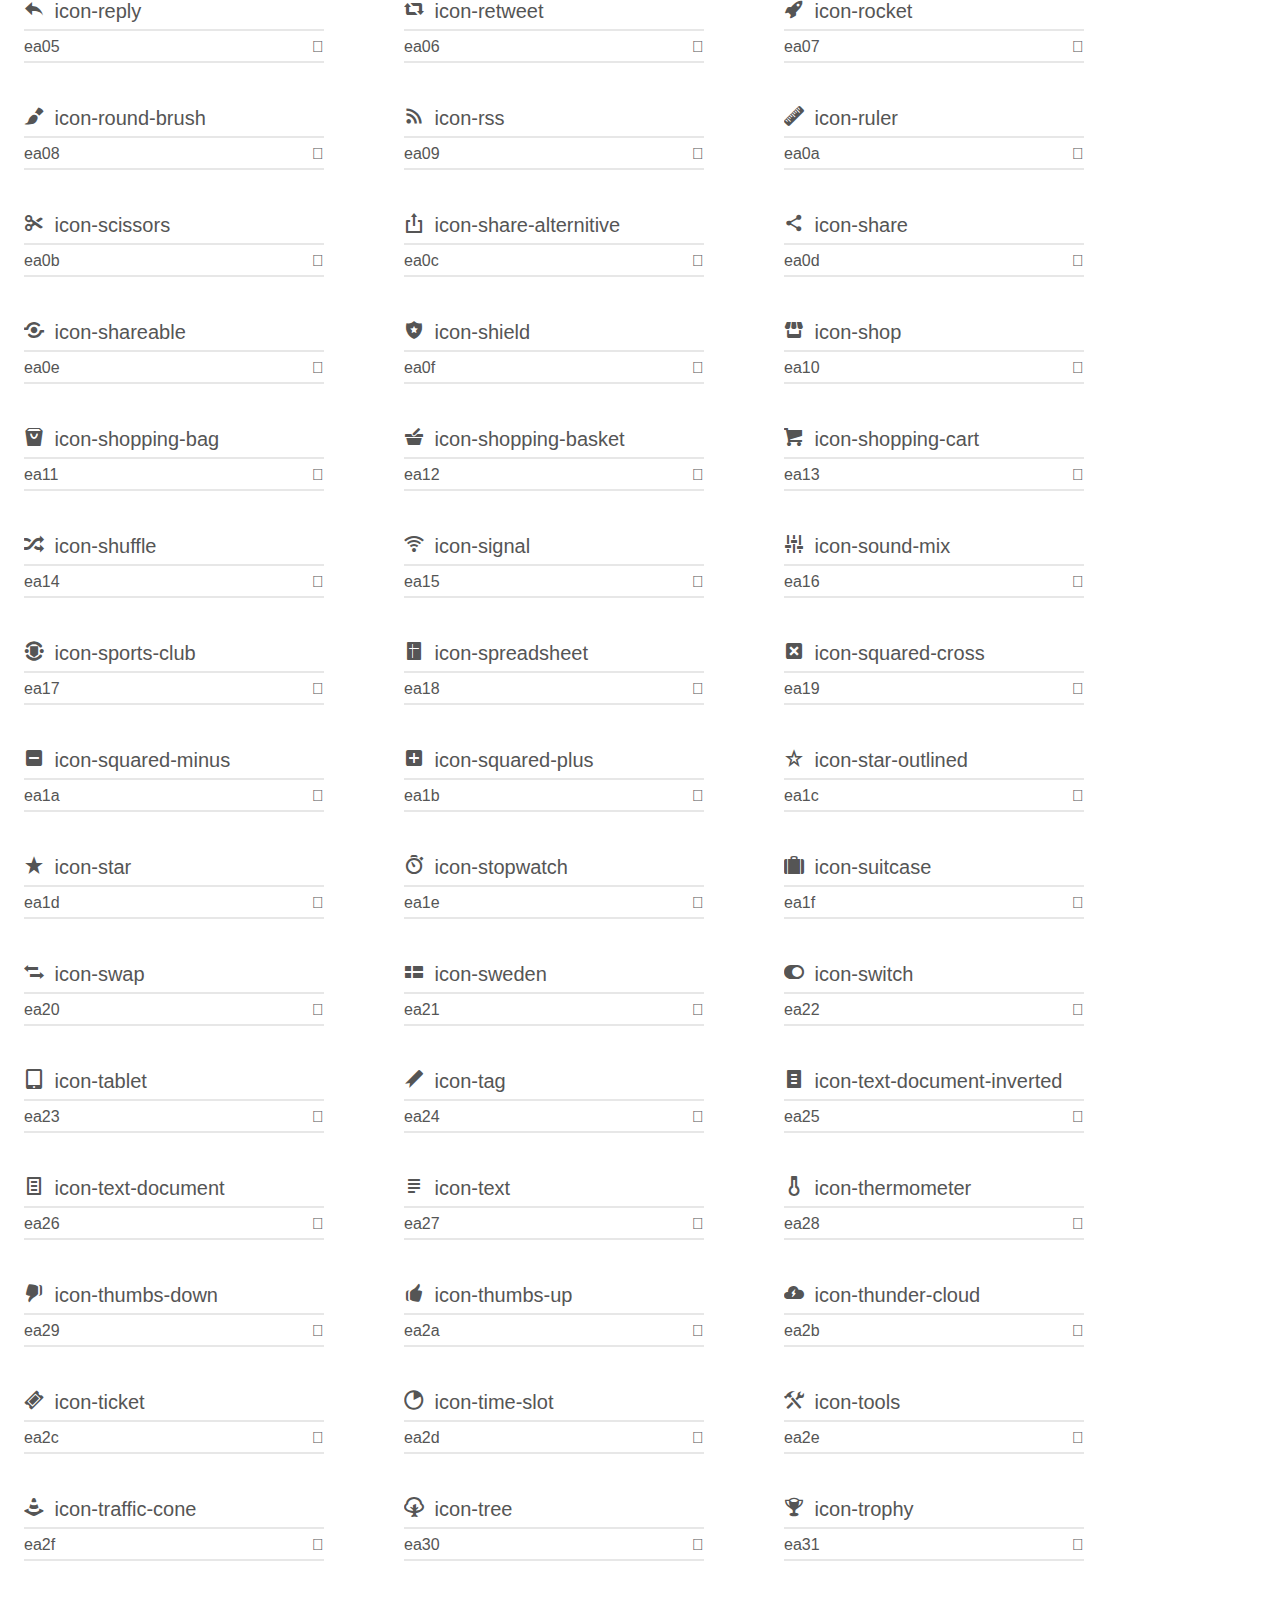
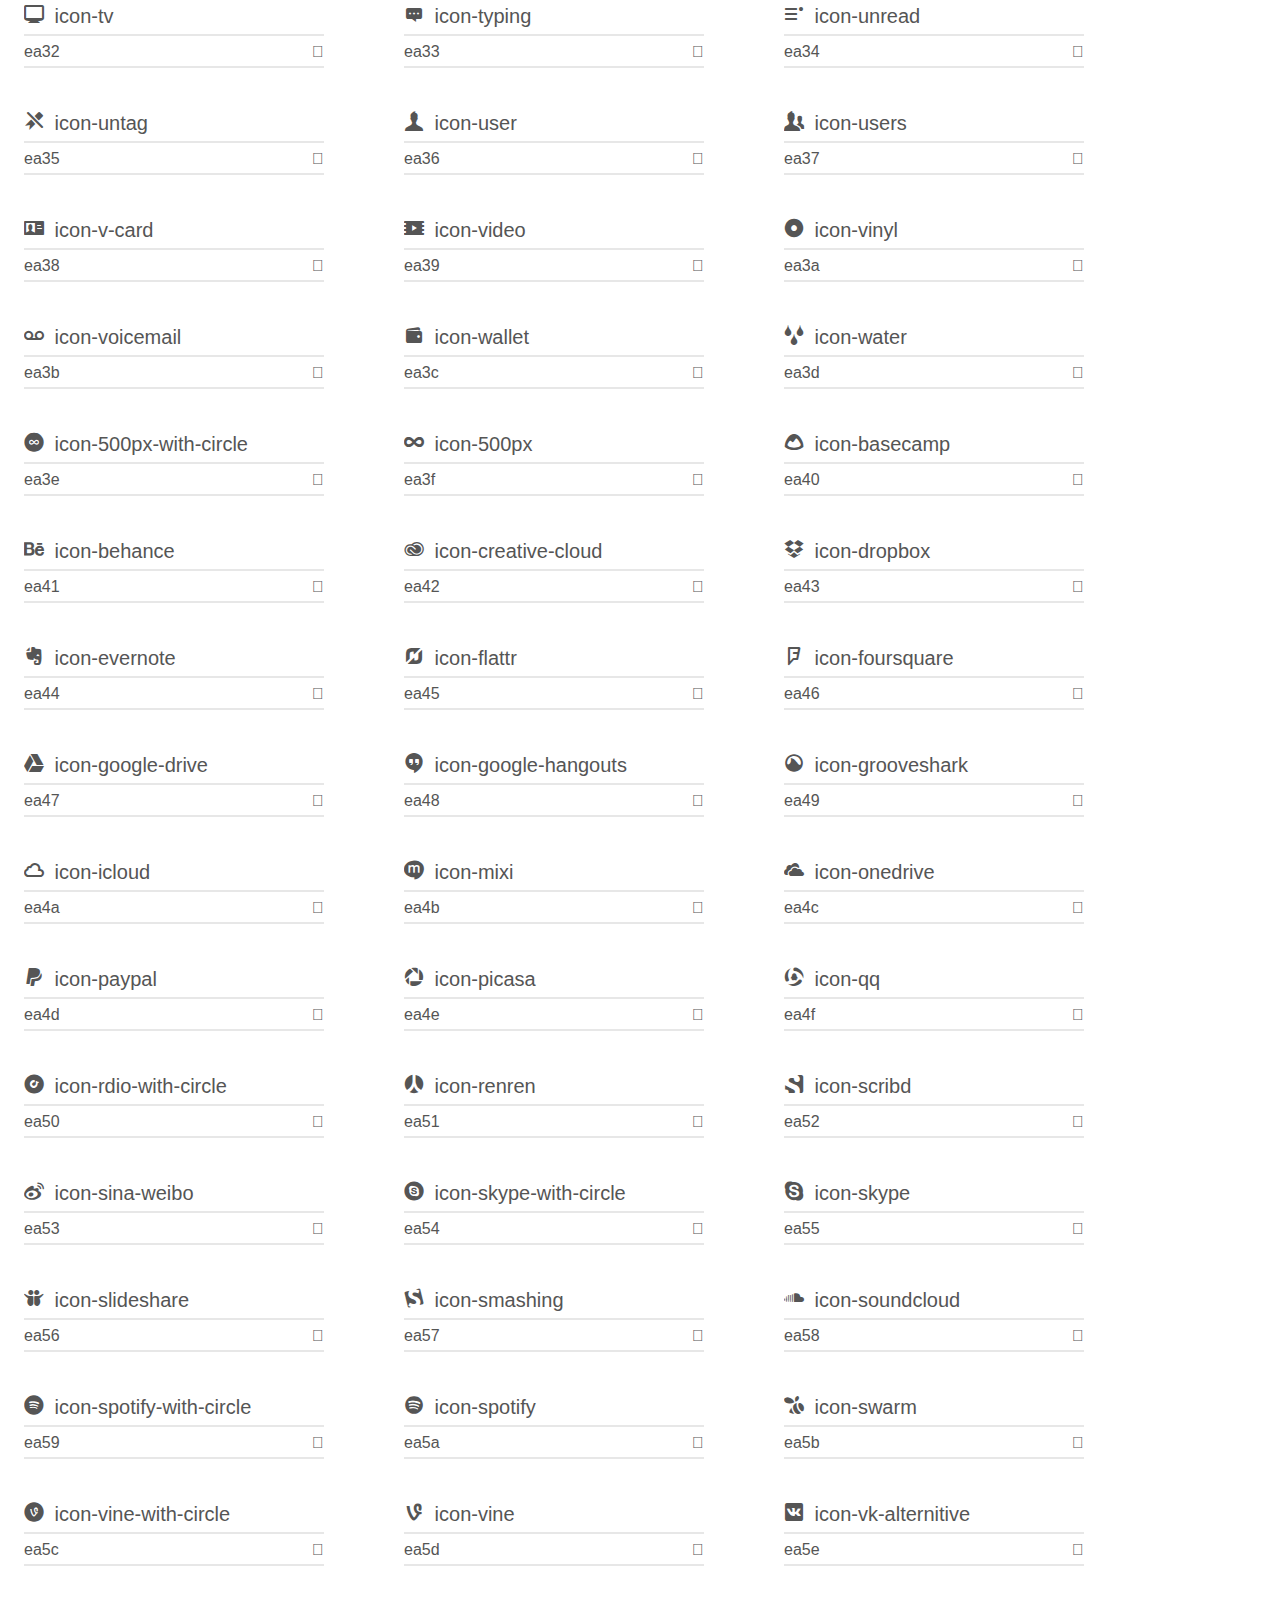
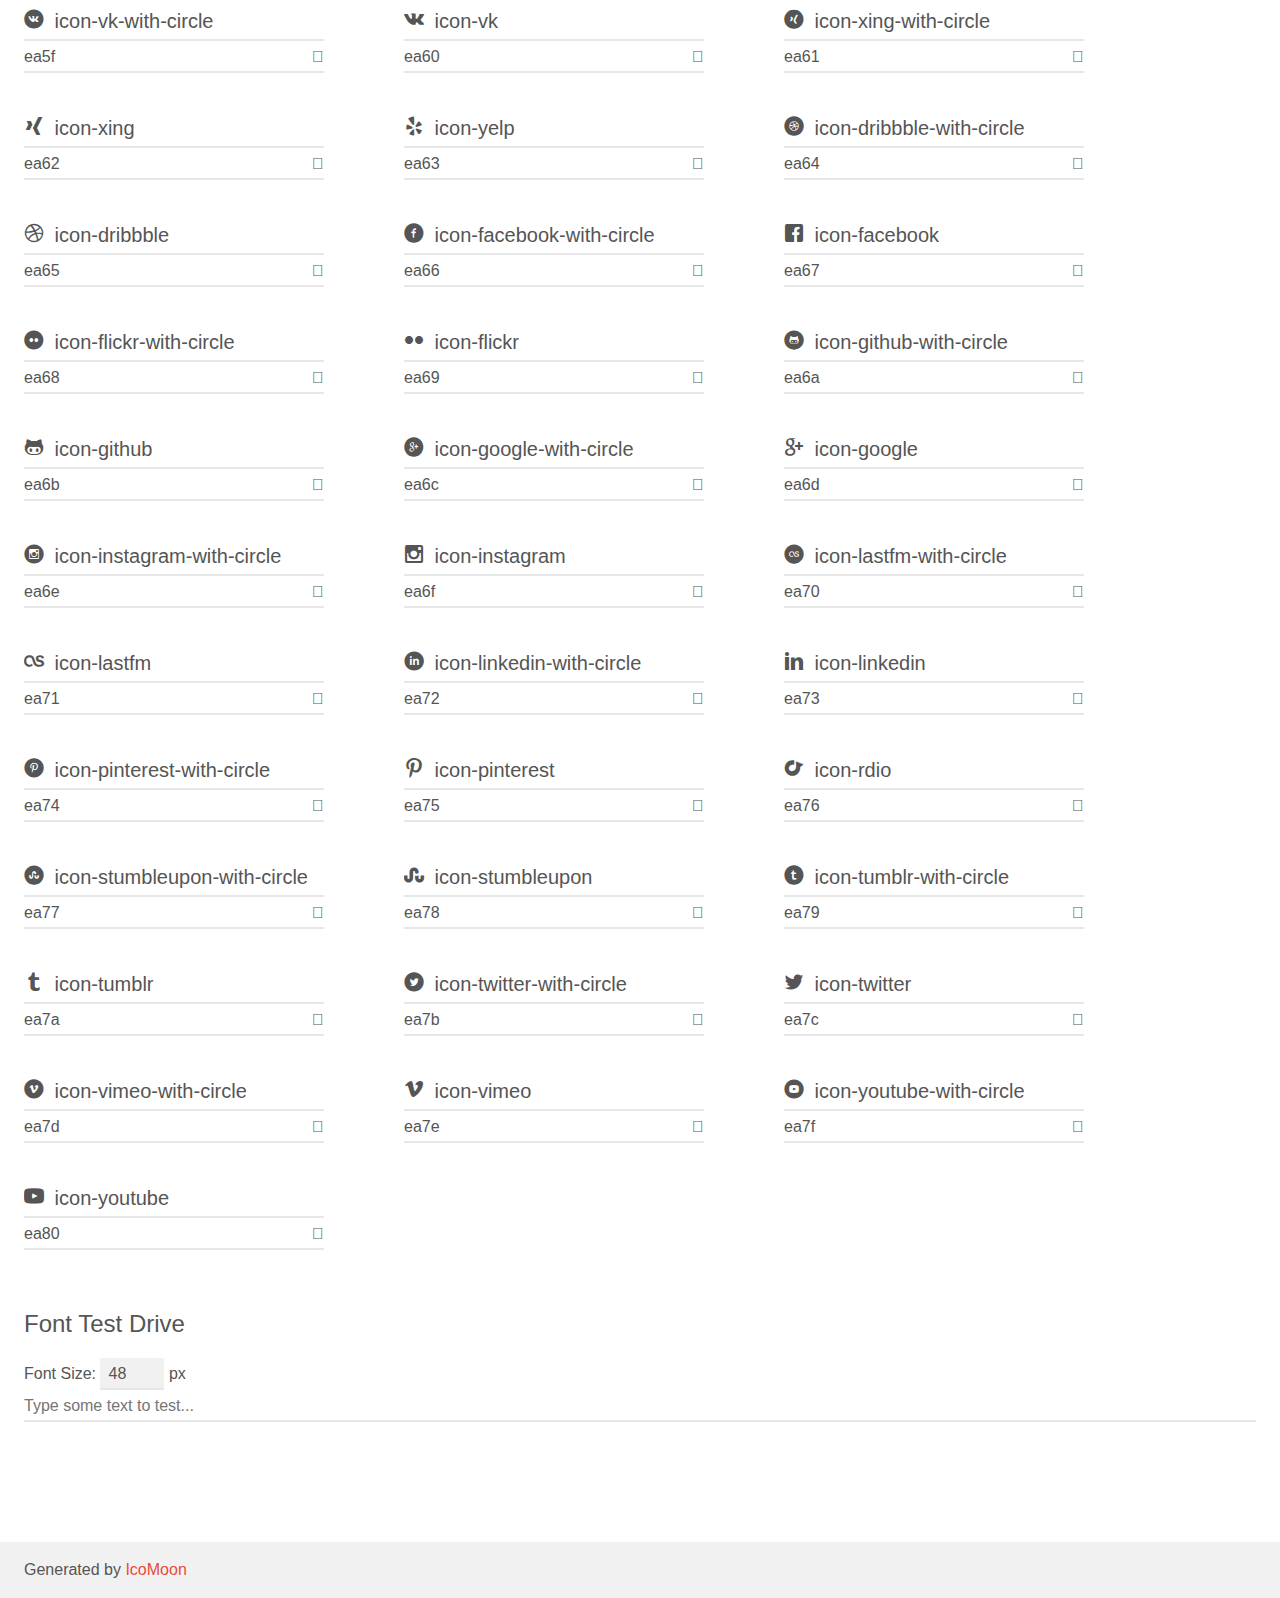
<file: fonts/demo.html>
<!doctype html>
<html>
<head>
    <meta charset="utf-8">
    <title>IcoMoon Demo</title>
    <meta name="description" content="An Icon Font Generated By IcoMoon.io">
    <meta name="viewport" content="width=device-width, initial-scale=1">
    <link rel="stylesheet" href="demo-files/demo.css">
    <link rel="stylesheet" href="style.css"></head>
<body>
    <div class="bgc1 clearfix">
        <h1 class="mhmm mvm"><span class="fgc1">Font Name:</span> icomoon <small class="fgc1">(Glyphs:&nbsp;385)</small></h1>
    </div>
    <div class="clearfix mhl ptl">
        <h1 class="mvm mtn fgc1">Grid Size: 20</h1>
        <div class="glyph fs1">
            <div class="clearfix bshadow0 pbs">
                <span class="icon-add-to-list"></span>
                <span class="mls"> icon-add-to-list</span>
            </div>
            <fieldset class="fs0 size1of1 clearfix hidden-false">
                <input type="text" readonly value="e900" class="unit size1of2" />
                <input type="text" maxlength="1" readonly value="&#xe900;" class="unitRight size1of2 talign-right" />
            </fieldset>
            <div class="fs0 bshadow0 clearfix hidden-true">
                <span class="unit pvs fgc1">liga: </span>
                <input type="text" readonly value="" class="liga unitRight" />
            </div>
        </div>
        <div class="glyph fs1">
            <div class="clearfix bshadow0 pbs">
                <span class="icon-classic-computer"></span>
                <span class="mls"> icon-classic-computer</span>
            </div>
            <fieldset class="fs0 size1of1 clearfix hidden-false">
                <input type="text" readonly value="e901" class="unit size1of2" />
                <input type="text" maxlength="1" readonly value="&#xe901;" class="unitRight size1of2 talign-right" />
            </fieldset>
            <div class="fs0 bshadow0 clearfix hidden-true">
                <span class="unit pvs fgc1">liga: </span>
                <input type="text" readonly value="" class="liga unitRight" />
            </div>
        </div>
        <div class="glyph fs1">
            <div class="clearfix bshadow0 pbs">
                <span class="icon-controller-fast-backward"></span>
                <span class="mls"> icon-controller-fast-backward</span>
            </div>
            <fieldset class="fs0 size1of1 clearfix hidden-false">
                <input type="text" readonly value="e902" class="unit size1of2" />
                <input type="text" maxlength="1" readonly value="&#xe902;" class="unitRight size1of2 talign-right" />
            </fieldset>
            <div class="fs0 bshadow0 clearfix hidden-true">
                <span class="unit pvs fgc1">liga: </span>
                <input type="text" readonly value="" class="liga unitRight" />
            </div>
        </div>
        <div class="glyph fs1">
            <div class="clearfix bshadow0 pbs">
                <span class="icon-creative-commons-attribution"></span>
                <span class="mls"> icon-creative-commons-attribution</span>
            </div>
            <fieldset class="fs0 size1of1 clearfix hidden-false">
                <input type="text" readonly value="e903" class="unit size1of2" />
                <input type="text" maxlength="1" readonly value="&#xe903;" class="unitRight size1of2 talign-right" />
            </fieldset>
            <div class="fs0 bshadow0 clearfix hidden-true">
                <span class="unit pvs fgc1">liga: </span>
                <input type="text" readonly value="" class="liga unitRight" />
            </div>
        </div>
        <div class="glyph fs1">
            <div class="clearfix bshadow0 pbs">
                <span class="icon-creative-commons-noderivs"></span>
                <span class="mls"> icon-creative-commons-noderivs</span>
            </div>
            <fieldset class="fs0 size1of1 clearfix hidden-false">
                <input type="text" readonly value="e904" class="unit size1of2" />
                <input type="text" maxlength="1" readonly value="&#xe904;" class="unitRight size1of2 talign-right" />
            </fieldset>
            <div class="fs0 bshadow0 clearfix hidden-true">
                <span class="unit pvs fgc1">liga: </span>
                <input type="text" readonly value="" class="liga unitRight" />
            </div>
        </div>
        <div class="glyph fs1">
            <div class="clearfix bshadow0 pbs">
                <span class="icon-creative-commons-noncommercial-eu"></span>
                <span class="mls"> icon-creative-commons-noncommercial-eu</span>
            </div>
            <fieldset class="fs0 size1of1 clearfix hidden-false">
                <input type="text" readonly value="e905" class="unit size1of2" />
                <input type="text" maxlength="1" readonly value="&#xe905;" class="unitRight size1of2 talign-right" />
            </fieldset>
            <div class="fs0 bshadow0 clearfix hidden-true">
                <span class="unit pvs fgc1">liga: </span>
                <input type="text" readonly value="" class="liga unitRight" />
            </div>
        </div>
        <div class="glyph fs1">
            <div class="clearfix bshadow0 pbs">
                <span class="icon-creative-commons-noncommercial-us"></span>
                <span class="mls"> icon-creative-commons-noncommercial-us</span>
            </div>
            <fieldset class="fs0 size1of1 clearfix hidden-false">
                <input type="text" readonly value="e906" class="unit size1of2" />
                <input type="text" maxlength="1" readonly value="&#xe906;" class="unitRight size1of2 talign-right" />
            </fieldset>
            <div class="fs0 bshadow0 clearfix hidden-true">
                <span class="unit pvs fgc1">liga: </span>
                <input type="text" readonly value="" class="liga unitRight" />
            </div>
        </div>
        <div class="glyph fs1">
            <div class="clearfix bshadow0 pbs">
                <span class="icon-creative-commons-public-domain"></span>
                <span class="mls"> icon-creative-commons-public-domain</span>
            </div>
            <fieldset class="fs0 size1of1 clearfix hidden-false">
                <input type="text" readonly value="e907" class="unit size1of2" />
                <input type="text" maxlength="1" readonly value="&#xe907;" class="unitRight size1of2 talign-right" />
            </fieldset>
            <div class="fs0 bshadow0 clearfix hidden-true">
                <span class="unit pvs fgc1">liga: </span>
                <input type="text" readonly value="" class="liga unitRight" />
            </div>
        </div>
        <div class="glyph fs1">
            <div class="clearfix bshadow0 pbs">
                <span class="icon-creative-commons-remix"></span>
                <span class="mls"> icon-creative-commons-remix</span>
            </div>
            <fieldset class="fs0 size1of1 clearfix hidden-false">
                <input type="text" readonly value="e908" class="unit size1of2" />
                <input type="text" maxlength="1" readonly value="&#xe908;" class="unitRight size1of2 talign-right" />
            </fieldset>
            <div class="fs0 bshadow0 clearfix hidden-true">
                <span class="unit pvs fgc1">liga: </span>
                <input type="text" readonly value="" class="liga unitRight" />
            </div>
        </div>
        <div class="glyph fs1">
            <div class="clearfix bshadow0 pbs">
                <span class="icon-creative-commons-share"></span>
                <span class="mls"> icon-creative-commons-share</span>
            </div>
            <fieldset class="fs0 size1of1 clearfix hidden-false">
                <input type="text" readonly value="e909" class="unit size1of2" />
                <input type="text" maxlength="1" readonly value="&#xe909;" class="unitRight size1of2 talign-right" />
            </fieldset>
            <div class="fs0 bshadow0 clearfix hidden-true">
                <span class="unit pvs fgc1">liga: </span>
                <input type="text" readonly value="" class="liga unitRight" />
            </div>
        </div>
        <div class="glyph fs1">
            <div class="clearfix bshadow0 pbs">
                <span class="icon-creative-commons-sharealike"></span>
                <span class="mls"> icon-creative-commons-sharealike</span>
            </div>
            <fieldset class="fs0 size1of1 clearfix hidden-false">
                <input type="text" readonly value="e90a" class="unit size1of2" />
                <input type="text" maxlength="1" readonly value="&#xe90a;" class="unitRight size1of2 talign-right" />
            </fieldset>
            <div class="fs0 bshadow0 clearfix hidden-true">
                <span class="unit pvs fgc1">liga: </span>
                <input type="text" readonly value="" class="liga unitRight" />
            </div>
        </div>
        <div class="glyph fs1">
            <div class="clearfix bshadow0 pbs">
                <span class="icon-creative-commons"></span>
                <span class="mls"> icon-creative-commons</span>
            </div>
            <fieldset class="fs0 size1of1 clearfix hidden-false">
                <input type="text" readonly value="e90b" class="unit size1of2" />
                <input type="text" maxlength="1" readonly value="&#xe90b;" class="unitRight size1of2 talign-right" />
            </fieldset>
            <div class="fs0 bshadow0 clearfix hidden-true">
                <span class="unit pvs fgc1">liga: </span>
                <input type="text" readonly value="" class="liga unitRight" />
            </div>
        </div>
        <div class="glyph fs1">
            <div class="clearfix bshadow0 pbs">
                <span class="icon-document-landscape"></span>
                <span class="mls"> icon-document-landscape</span>
            </div>
            <fieldset class="fs0 size1of1 clearfix hidden-false">
                <input type="text" readonly value="e90c" class="unit size1of2" />
                <input type="text" maxlength="1" readonly value="&#xe90c;" class="unitRight size1of2 talign-right" />
            </fieldset>
            <div class="fs0 bshadow0 clearfix hidden-true">
                <span class="unit pvs fgc1">liga: </span>
                <input type="text" readonly value="" class="liga unitRight" />
            </div>
        </div>
        <div class="glyph fs1">
            <div class="clearfix bshadow0 pbs">
                <span class="icon-remove-user"></span>
                <span class="mls"> icon-remove-user</span>
            </div>
            <fieldset class="fs0 size1of1 clearfix hidden-false">
                <input type="text" readonly value="e90d" class="unit size1of2" />
                <input type="text" maxlength="1" readonly value="&#xe90d;" class="unitRight size1of2 talign-right" />
            </fieldset>
            <div class="fs0 bshadow0 clearfix hidden-true">
                <span class="unit pvs fgc1">liga: </span>
                <input type="text" readonly value="" class="liga unitRight" />
            </div>
        </div>
        <div class="glyph fs1">
            <div class="clearfix bshadow0 pbs">
                <span class="icon-warning"></span>
                <span class="mls"> icon-warning</span>
            </div>
            <fieldset class="fs0 size1of1 clearfix hidden-false">
                <input type="text" readonly value="e90e" class="unit size1of2" />
                <input type="text" maxlength="1" readonly value="&#xe90e;" class="unitRight size1of2 talign-right" />
            </fieldset>
            <div class="fs0 bshadow0 clearfix hidden-true">
                <span class="unit pvs fgc1">liga: </span>
                <input type="text" readonly value="" class="liga unitRight" />
            </div>
        </div>
        <div class="glyph fs1">
            <div class="clearfix bshadow0 pbs">
                <span class="icon-arrow-bold-down"></span>
                <span class="mls"> icon-arrow-bold-down</span>
            </div>
            <fieldset class="fs0 size1of1 clearfix hidden-false">
                <input type="text" readonly value="e90f" class="unit size1of2" />
                <input type="text" maxlength="1" readonly value="&#xe90f;" class="unitRight size1of2 talign-right" />
            </fieldset>
            <div class="fs0 bshadow0 clearfix hidden-true">
                <span class="unit pvs fgc1">liga: </span>
                <input type="text" readonly value="" class="liga unitRight" />
            </div>
        </div>
        <div class="glyph fs1">
            <div class="clearfix bshadow0 pbs">
                <span class="icon-arrow-bold-left"></span>
                <span class="mls"> icon-arrow-bold-left</span>
            </div>
            <fieldset class="fs0 size1of1 clearfix hidden-false">
                <input type="text" readonly value="e910" class="unit size1of2" />
                <input type="text" maxlength="1" readonly value="&#xe910;" class="unitRight size1of2 talign-right" />
            </fieldset>
            <div class="fs0 bshadow0 clearfix hidden-true">
                <span class="unit pvs fgc1">liga: </span>
                <input type="text" readonly value="" class="liga unitRight" />
            </div>
        </div>
        <div class="glyph fs1">
            <div class="clearfix bshadow0 pbs">
                <span class="icon-arrow-bold-right"></span>
                <span class="mls"> icon-arrow-bold-right</span>
            </div>
            <fieldset class="fs0 size1of1 clearfix hidden-false">
                <input type="text" readonly value="e911" class="unit size1of2" />
                <input type="text" maxlength="1" readonly value="&#xe911;" class="unitRight size1of2 talign-right" />
            </fieldset>
            <div class="fs0 bshadow0 clearfix hidden-true">
                <span class="unit pvs fgc1">liga: </span>
                <input type="text" readonly value="" class="liga unitRight" />
            </div>
        </div>
        <div class="glyph fs1">
            <div class="clearfix bshadow0 pbs">
                <span class="icon-arrow-bold-up"></span>
                <span class="mls"> icon-arrow-bold-up</span>
            </div>
            <fieldset class="fs0 size1of1 clearfix hidden-false">
                <input type="text" readonly value="e912" class="unit size1of2" />
                <input type="text" maxlength="1" readonly value="&#xe912;" class="unitRight size1of2 talign-right" />
            </fieldset>
            <div class="fs0 bshadow0 clearfix hidden-true">
                <span class="unit pvs fgc1">liga: </span>
                <input type="text" readonly value="" class="liga unitRight" />
            </div>
        </div>
        <div class="glyph fs1">
            <div class="clearfix bshadow0 pbs">
                <span class="icon-arrow-down"></span>
                <span class="mls"> icon-arrow-down</span>
            </div>
            <fieldset class="fs0 size1of1 clearfix hidden-false">
                <input type="text" readonly value="e913" class="unit size1of2" />
                <input type="text" maxlength="1" readonly value="&#xe913;" class="unitRight size1of2 talign-right" />
            </fieldset>
            <div class="fs0 bshadow0 clearfix hidden-true">
                <span class="unit pvs fgc1">liga: </span>
                <input type="text" readonly value="" class="liga unitRight" />
            </div>
        </div>
        <div class="glyph fs1">
            <div class="clearfix bshadow0 pbs">
                <span class="icon-arrow-left"></span>
                <span class="mls"> icon-arrow-left</span>
            </div>
            <fieldset class="fs0 size1of1 clearfix hidden-false">
                <input type="text" readonly value="e914" class="unit size1of2" />
                <input type="text" maxlength="1" readonly value="&#xe914;" class="unitRight size1of2 talign-right" />
            </fieldset>
            <div class="fs0 bshadow0 clearfix hidden-true">
                <span class="unit pvs fgc1">liga: </span>
                <input type="text" readonly value="" class="liga unitRight" />
            </div>
        </div>
        <div class="glyph fs1">
            <div class="clearfix bshadow0 pbs">
                <span class="icon-arrow-long-down"></span>
                <span class="mls"> icon-arrow-long-down</span>
            </div>
            <fieldset class="fs0 size1of1 clearfix hidden-false">
                <input type="text" readonly value="e915" class="unit size1of2" />
                <input type="text" maxlength="1" readonly value="&#xe915;" class="unitRight size1of2 talign-right" />
            </fieldset>
            <div class="fs0 bshadow0 clearfix hidden-true">
                <span class="unit pvs fgc1">liga: </span>
                <input type="text" readonly value="" class="liga unitRight" />
            </div>
        </div>
        <div class="glyph fs1">
            <div class="clearfix bshadow0 pbs">
                <span class="icon-arrow-long-left"></span>
                <span class="mls"> icon-arrow-long-left</span>
            </div>
            <fieldset class="fs0 size1of1 clearfix hidden-false">
                <input type="text" readonly value="e916" class="unit size1of2" />
                <input type="text" maxlength="1" readonly value="&#xe916;" class="unitRight size1of2 talign-right" />
            </fieldset>
            <div class="fs0 bshadow0 clearfix hidden-true">
                <span class="unit pvs fgc1">liga: </span>
                <input type="text" readonly value="" class="liga unitRight" />
            </div>
        </div>
        <div class="glyph fs1">
            <div class="clearfix bshadow0 pbs">
                <span class="icon-arrow-long-right"></span>
                <span class="mls"> icon-arrow-long-right</span>
            </div>
            <fieldset class="fs0 size1of1 clearfix hidden-false">
                <input type="text" readonly value="e917" class="unit size1of2" />
                <input type="text" maxlength="1" readonly value="&#xe917;" class="unitRight size1of2 talign-right" />
            </fieldset>
            <div class="fs0 bshadow0 clearfix hidden-true">
                <span class="unit pvs fgc1">liga: </span>
                <input type="text" readonly value="" class="liga unitRight" />
            </div>
        </div>
        <div class="glyph fs1">
            <div class="clearfix bshadow0 pbs">
                <span class="icon-arrow-long-up"></span>
                <span class="mls"> icon-arrow-long-up</span>
            </div>
            <fieldset class="fs0 size1of1 clearfix hidden-false">
                <input type="text" readonly value="e918" class="unit size1of2" />
                <input type="text" maxlength="1" readonly value="&#xe918;" class="unitRight size1of2 talign-right" />
            </fieldset>
            <div class="fs0 bshadow0 clearfix hidden-true">
                <span class="unit pvs fgc1">liga: </span>
                <input type="text" readonly value="" class="liga unitRight" />
            </div>
        </div>
        <div class="glyph fs1">
            <div class="clearfix bshadow0 pbs">
                <span class="icon-arrow-right"></span>
                <span class="mls"> icon-arrow-right</span>
            </div>
            <fieldset class="fs0 size1of1 clearfix hidden-false">
                <input type="text" readonly value="e919" class="unit size1of2" />
                <input type="text" maxlength="1" readonly value="&#xe919;" class="unitRight size1of2 talign-right" />
            </fieldset>
            <div class="fs0 bshadow0 clearfix hidden-true">
                <span class="unit pvs fgc1">liga: </span>
                <input type="text" readonly value="" class="liga unitRight" />
            </div>
        </div>
        <div class="glyph fs1">
            <div class="clearfix bshadow0 pbs">
                <span class="icon-arrow-up"></span>
                <span class="mls"> icon-arrow-up</span>
            </div>
            <fieldset class="fs0 size1of1 clearfix hidden-false">
                <input type="text" readonly value="e91a" class="unit size1of2" />
                <input type="text" maxlength="1" readonly value="&#xe91a;" class="unitRight size1of2 talign-right" />
            </fieldset>
            <div class="fs0 bshadow0 clearfix hidden-true">
                <span class="unit pvs fgc1">liga: </span>
                <input type="text" readonly value="" class="liga unitRight" />
            </div>
        </div>
        <div class="glyph fs1">
            <div class="clearfix bshadow0 pbs">
                <span class="icon-arrow-with-circle-down"></span>
                <span class="mls"> icon-arrow-with-circle-down</span>
            </div>
            <fieldset class="fs0 size1of1 clearfix hidden-false">
                <input type="text" readonly value="e91b" class="unit size1of2" />
                <input type="text" maxlength="1" readonly value="&#xe91b;" class="unitRight size1of2 talign-right" />
            </fieldset>
            <div class="fs0 bshadow0 clearfix hidden-true">
                <span class="unit pvs fgc1">liga: </span>
                <input type="text" readonly value="" class="liga unitRight" />
            </div>
        </div>
        <div class="glyph fs1">
            <div class="clearfix bshadow0 pbs">
                <span class="icon-arrow-with-circle-left"></span>
                <span class="mls"> icon-arrow-with-circle-left</span>
            </div>
            <fieldset class="fs0 size1of1 clearfix hidden-false">
                <input type="text" readonly value="e91c" class="unit size1of2" />
                <input type="text" maxlength="1" readonly value="&#xe91c;" class="unitRight size1of2 talign-right" />
            </fieldset>
            <div class="fs0 bshadow0 clearfix hidden-true">
                <span class="unit pvs fgc1">liga: </span>
                <input type="text" readonly value="" class="liga unitRight" />
            </div>
        </div>
        <div class="glyph fs1">
            <div class="clearfix bshadow0 pbs">
                <span class="icon-arrow-with-circle-right"></span>
                <span class="mls"> icon-arrow-with-circle-right</span>
            </div>
            <fieldset class="fs0 size1of1 clearfix hidden-false">
                <input type="text" readonly value="e91d" class="unit size1of2" />
                <input type="text" maxlength="1" readonly value="&#xe91d;" class="unitRight size1of2 talign-right" />
            </fieldset>
            <div class="fs0 bshadow0 clearfix hidden-true">
                <span class="unit pvs fgc1">liga: </span>
                <input type="text" readonly value="" class="liga unitRight" />
            </div>
        </div>
        <div class="glyph fs1">
            <div class="clearfix bshadow0 pbs">
                <span class="icon-arrow-with-circle-up"></span>
                <span class="mls"> icon-arrow-with-circle-up</span>
            </div>
            <fieldset class="fs0 size1of1 clearfix hidden-false">
                <input type="text" readonly value="e91e" class="unit size1of2" />
                <input type="text" maxlength="1" readonly value="&#xe91e;" class="unitRight size1of2 talign-right" />
            </fieldset>
            <div class="fs0 bshadow0 clearfix hidden-true">
                <span class="unit pvs fgc1">liga: </span>
                <input type="text" readonly value="" class="liga unitRight" />
            </div>
        </div>
        <div class="glyph fs1">
            <div class="clearfix bshadow0 pbs">
                <span class="icon-bookmark"></span>
                <span class="mls"> icon-bookmark</span>
            </div>
            <fieldset class="fs0 size1of1 clearfix hidden-false">
                <input type="text" readonly value="e91f" class="unit size1of2" />
                <input type="text" maxlength="1" readonly value="&#xe91f;" class="unitRight size1of2 talign-right" />
            </fieldset>
            <div class="fs0 bshadow0 clearfix hidden-true">
                <span class="unit pvs fgc1">liga: </span>
                <input type="text" readonly value="" class="liga unitRight" />
            </div>
        </div>
        <div class="glyph fs1">
            <div class="clearfix bshadow0 pbs">
                <span class="icon-bookmarks"></span>
                <span class="mls"> icon-bookmarks</span>
            </div>
            <fieldset class="fs0 size1of1 clearfix hidden-false">
                <input type="text" readonly value="e920" class="unit size1of2" />
                <input type="text" maxlength="1" readonly value="&#xe920;" class="unitRight size1of2 talign-right" />
            </fieldset>
            <div class="fs0 bshadow0 clearfix hidden-true">
                <span class="unit pvs fgc1">liga: </span>
                <input type="text" readonly value="" class="liga unitRight" />
            </div>
        </div>
        <div class="glyph fs1">
            <div class="clearfix bshadow0 pbs">
                <span class="icon-chevron-down"></span>
                <span class="mls"> icon-chevron-down</span>
            </div>
            <fieldset class="fs0 size1of1 clearfix hidden-false">
                <input type="text" readonly value="e921" class="unit size1of2" />
                <input type="text" maxlength="1" readonly value="&#xe921;" class="unitRight size1of2 talign-right" />
            </fieldset>
            <div class="fs0 bshadow0 clearfix hidden-true">
                <span class="unit pvs fgc1">liga: </span>
                <input type="text" readonly value="" class="liga unitRight" />
            </div>
        </div>
        <div class="glyph fs1">
            <div class="clearfix bshadow0 pbs">
                <span class="icon-chevron-left"></span>
                <span class="mls"> icon-chevron-left</span>
            </div>
            <fieldset class="fs0 size1of1 clearfix hidden-false">
                <input type="text" readonly value="e922" class="unit size1of2" />
                <input type="text" maxlength="1" readonly value="&#xe922;" class="unitRight size1of2 talign-right" />
            </fieldset>
            <div class="fs0 bshadow0 clearfix hidden-true">
                <span class="unit pvs fgc1">liga: </span>
                <input type="text" readonly value="" class="liga unitRight" />
            </div>
        </div>
        <div class="glyph fs1">
            <div class="clearfix bshadow0 pbs">
                <span class="icon-chevron-right"></span>
                <span class="mls"> icon-chevron-right</span>
            </div>
            <fieldset class="fs0 size1of1 clearfix hidden-false">
                <input type="text" readonly value="e923" class="unit size1of2" />
                <input type="text" maxlength="1" readonly value="&#xe923;" class="unitRight size1of2 talign-right" />
            </fieldset>
            <div class="fs0 bshadow0 clearfix hidden-true">
                <span class="unit pvs fgc1">liga: </span>
                <input type="text" readonly value="" class="liga unitRight" />
            </div>
        </div>
        <div class="glyph fs1">
            <div class="clearfix bshadow0 pbs">
                <span class="icon-chevron-small-down"></span>
                <span class="mls"> icon-chevron-small-down</span>
            </div>
            <fieldset class="fs0 size1of1 clearfix hidden-false">
                <input type="text" readonly value="e924" class="unit size1of2" />
                <input type="text" maxlength="1" readonly value="&#xe924;" class="unitRight size1of2 talign-right" />
            </fieldset>
            <div class="fs0 bshadow0 clearfix hidden-true">
                <span class="unit pvs fgc1">liga: </span>
                <input type="text" readonly value="" class="liga unitRight" />
            </div>
        </div>
        <div class="glyph fs1">
            <div class="clearfix bshadow0 pbs">
                <span class="icon-chevron-small-left"></span>
                <span class="mls"> icon-chevron-small-left</span>
            </div>
            <fieldset class="fs0 size1of1 clearfix hidden-false">
                <input type="text" readonly value="e925" class="unit size1of2" />
                <input type="text" maxlength="1" readonly value="&#xe925;" class="unitRight size1of2 talign-right" />
            </fieldset>
            <div class="fs0 bshadow0 clearfix hidden-true">
                <span class="unit pvs fgc1">liga: </span>
                <input type="text" readonly value="" class="liga unitRight" />
            </div>
        </div>
        <div class="glyph fs1">
            <div class="clearfix bshadow0 pbs">
                <span class="icon-chevron-small-right"></span>
                <span class="mls"> icon-chevron-small-right</span>
            </div>
            <fieldset class="fs0 size1of1 clearfix hidden-false">
                <input type="text" readonly value="e926" class="unit size1of2" />
                <input type="text" maxlength="1" readonly value="&#xe926;" class="unitRight size1of2 talign-right" />
            </fieldset>
            <div class="fs0 bshadow0 clearfix hidden-true">
                <span class="unit pvs fgc1">liga: </span>
                <input type="text" readonly value="" class="liga unitRight" />
            </div>
        </div>
        <div class="glyph fs1">
            <div class="clearfix bshadow0 pbs">
                <span class="icon-chevron-small-up"></span>
                <span class="mls"> icon-chevron-small-up</span>
            </div>
            <fieldset class="fs0 size1of1 clearfix hidden-false">
                <input type="text" readonly value="e927" class="unit size1of2" />
                <input type="text" maxlength="1" readonly value="&#xe927;" class="unitRight size1of2 talign-right" />
            </fieldset>
            <div class="fs0 bshadow0 clearfix hidden-true">
                <span class="unit pvs fgc1">liga: </span>
                <input type="text" readonly value="" class="liga unitRight" />
            </div>
        </div>
        <div class="glyph fs1">
            <div class="clearfix bshadow0 pbs">
                <span class="icon-chevron-thin-down"></span>
                <span class="mls"> icon-chevron-thin-down</span>
            </div>
            <fieldset class="fs0 size1of1 clearfix hidden-false">
                <input type="text" readonly value="e928" class="unit size1of2" />
                <input type="text" maxlength="1" readonly value="&#xe928;" class="unitRight size1of2 talign-right" />
            </fieldset>
            <div class="fs0 bshadow0 clearfix hidden-true">
                <span class="unit pvs fgc1">liga: </span>
                <input type="text" readonly value="" class="liga unitRight" />
            </div>
        </div>
        <div class="glyph fs1">
            <div class="clearfix bshadow0 pbs">
                <span class="icon-chevron-thin-left"></span>
                <span class="mls"> icon-chevron-thin-left</span>
            </div>
            <fieldset class="fs0 size1of1 clearfix hidden-false">
                <input type="text" readonly value="e929" class="unit size1of2" />
                <input type="text" maxlength="1" readonly value="&#xe929;" class="unitRight size1of2 talign-right" />
            </fieldset>
            <div class="fs0 bshadow0 clearfix hidden-true">
                <span class="unit pvs fgc1">liga: </span>
                <input type="text" readonly value="" class="liga unitRight" />
            </div>
        </div>
        <div class="glyph fs1">
            <div class="clearfix bshadow0 pbs">
                <span class="icon-chevron-thin-right"></span>
                <span class="mls"> icon-chevron-thin-right</span>
            </div>
            <fieldset class="fs0 size1of1 clearfix hidden-false">
                <input type="text" readonly value="e92a" class="unit size1of2" />
                <input type="text" maxlength="1" readonly value="&#xe92a;" class="unitRight size1of2 talign-right" />
            </fieldset>
            <div class="fs0 bshadow0 clearfix hidden-true">
                <span class="unit pvs fgc1">liga: </span>
                <input type="text" readonly value="" class="liga unitRight" />
            </div>
        </div>
        <div class="glyph fs1">
            <div class="clearfix bshadow0 pbs">
                <span class="icon-chevron-thin-up"></span>
                <span class="mls"> icon-chevron-thin-up</span>
            </div>
            <fieldset class="fs0 size1of1 clearfix hidden-false">
                <input type="text" readonly value="e92b" class="unit size1of2" />
                <input type="text" maxlength="1" readonly value="&#xe92b;" class="unitRight size1of2 talign-right" />
            </fieldset>
            <div class="fs0 bshadow0 clearfix hidden-true">
                <span class="unit pvs fgc1">liga: </span>
                <input type="text" readonly value="" class="liga unitRight" />
            </div>
        </div>
        <div class="glyph fs1">
            <div class="clearfix bshadow0 pbs">
                <span class="icon-chevron-up"></span>
                <span class="mls"> icon-chevron-up</span>
            </div>
            <fieldset class="fs0 size1of1 clearfix hidden-false">
                <input type="text" readonly value="e92c" class="unit size1of2" />
                <input type="text" maxlength="1" readonly value="&#xe92c;" class="unitRight size1of2 talign-right" />
            </fieldset>
            <div class="fs0 bshadow0 clearfix hidden-true">
                <span class="unit pvs fgc1">liga: </span>
                <input type="text" readonly value="" class="liga unitRight" />
            </div>
        </div>
        <div class="glyph fs1">
            <div class="clearfix bshadow0 pbs">
                <span class="icon-chevron-with-circle-down"></span>
                <span class="mls"> icon-chevron-with-circle-down</span>
            </div>
            <fieldset class="fs0 size1of1 clearfix hidden-false">
                <input type="text" readonly value="e92d" class="unit size1of2" />
                <input type="text" maxlength="1" readonly value="&#xe92d;" class="unitRight size1of2 talign-right" />
            </fieldset>
            <div class="fs0 bshadow0 clearfix hidden-true">
                <span class="unit pvs fgc1">liga: </span>
                <input type="text" readonly value="" class="liga unitRight" />
            </div>
        </div>
        <div class="glyph fs1">
            <div class="clearfix bshadow0 pbs">
                <span class="icon-chevron-with-circle-left"></span>
                <span class="mls"> icon-chevron-with-circle-left</span>
            </div>
            <fieldset class="fs0 size1of1 clearfix hidden-false">
                <input type="text" readonly value="e92e" class="unit size1of2" />
                <input type="text" maxlength="1" readonly value="&#xe92e;" class="unitRight size1of2 talign-right" />
            </fieldset>
            <div class="fs0 bshadow0 clearfix hidden-true">
                <span class="unit pvs fgc1">liga: </span>
                <input type="text" readonly value="" class="liga unitRight" />
            </div>
        </div>
        <div class="glyph fs1">
            <div class="clearfix bshadow0 pbs">
                <span class="icon-chevron-with-circle-right"></span>
                <span class="mls"> icon-chevron-with-circle-right</span>
            </div>
            <fieldset class="fs0 size1of1 clearfix hidden-false">
                <input type="text" readonly value="e92f" class="unit size1of2" />
                <input type="text" maxlength="1" readonly value="&#xe92f;" class="unitRight size1of2 talign-right" />
            </fieldset>
            <div class="fs0 bshadow0 clearfix hidden-true">
                <span class="unit pvs fgc1">liga: </span>
                <input type="text" readonly value="" class="liga unitRight" />
            </div>
        </div>
        <div class="glyph fs1">
            <div class="clearfix bshadow0 pbs">
                <span class="icon-chevron-with-circle-up"></span>
                <span class="mls"> icon-chevron-with-circle-up</span>
            </div>
            <fieldset class="fs0 size1of1 clearfix hidden-false">
                <input type="text" readonly value="e930" class="unit size1of2" />
                <input type="text" maxlength="1" readonly value="&#xe930;" class="unitRight size1of2 talign-right" />
            </fieldset>
            <div class="fs0 bshadow0 clearfix hidden-true">
                <span class="unit pvs fgc1">liga: </span>
                <input type="text" readonly value="" class="liga unitRight" />
            </div>
        </div>
        <div class="glyph fs1">
            <div class="clearfix bshadow0 pbs">
                <span class="icon-cloud"></span>
                <span class="mls"> icon-cloud</span>
            </div>
            <fieldset class="fs0 size1of1 clearfix hidden-false">
                <input type="text" readonly value="e931" class="unit size1of2" />
                <input type="text" maxlength="1" readonly value="&#xe931;" class="unitRight size1of2 talign-right" />
            </fieldset>
            <div class="fs0 bshadow0 clearfix hidden-true">
                <span class="unit pvs fgc1">liga: </span>
                <input type="text" readonly value="" class="liga unitRight" />
            </div>
        </div>
        <div class="glyph fs1">
            <div class="clearfix bshadow0 pbs">
                <span class="icon-controller-fast-forward"></span>
                <span class="mls"> icon-controller-fast-forward</span>
            </div>
            <fieldset class="fs0 size1of1 clearfix hidden-false">
                <input type="text" readonly value="e932" class="unit size1of2" />
                <input type="text" maxlength="1" readonly value="&#xe932;" class="unitRight size1of2 talign-right" />
            </fieldset>
            <div class="fs0 bshadow0 clearfix hidden-true">
                <span class="unit pvs fgc1">liga: </span>
                <input type="text" readonly value="" class="liga unitRight" />
            </div>
        </div>
        <div class="glyph fs1">
            <div class="clearfix bshadow0 pbs">
                <span class="icon-controller-jump-to-start"></span>
                <span class="mls"> icon-controller-jump-to-start</span>
            </div>
            <fieldset class="fs0 size1of1 clearfix hidden-false">
                <input type="text" readonly value="e933" class="unit size1of2" />
                <input type="text" maxlength="1" readonly value="&#xe933;" class="unitRight size1of2 talign-right" />
            </fieldset>
            <div class="fs0 bshadow0 clearfix hidden-true">
                <span class="unit pvs fgc1">liga: </span>
                <input type="text" readonly value="" class="liga unitRight" />
            </div>
        </div>
        <div class="glyph fs1">
            <div class="clearfix bshadow0 pbs">
                <span class="icon-controller-next"></span>
                <span class="mls"> icon-controller-next</span>
            </div>
            <fieldset class="fs0 size1of1 clearfix hidden-false">
                <input type="text" readonly value="e934" class="unit size1of2" />
                <input type="text" maxlength="1" readonly value="&#xe934;" class="unitRight size1of2 talign-right" />
            </fieldset>
            <div class="fs0 bshadow0 clearfix hidden-true">
                <span class="unit pvs fgc1">liga: </span>
                <input type="text" readonly value="" class="liga unitRight" />
            </div>
        </div>
        <div class="glyph fs1">
            <div class="clearfix bshadow0 pbs">
                <span class="icon-controller-paus"></span>
                <span class="mls"> icon-controller-paus</span>
            </div>
            <fieldset class="fs0 size1of1 clearfix hidden-false">
                <input type="text" readonly value="e935" class="unit size1of2" />
                <input type="text" maxlength="1" readonly value="&#xe935;" class="unitRight size1of2 talign-right" />
            </fieldset>
            <div class="fs0 bshadow0 clearfix hidden-true">
                <span class="unit pvs fgc1">liga: </span>
                <input type="text" readonly value="" class="liga unitRight" />
            </div>
        </div>
        <div class="glyph fs1">
            <div class="clearfix bshadow0 pbs">
                <span class="icon-controller-play"></span>
                <span class="mls"> icon-controller-play</span>
            </div>
            <fieldset class="fs0 size1of1 clearfix hidden-false">
                <input type="text" readonly value="e936" class="unit size1of2" />
                <input type="text" maxlength="1" readonly value="&#xe936;" class="unitRight size1of2 talign-right" />
            </fieldset>
            <div class="fs0 bshadow0 clearfix hidden-true">
                <span class="unit pvs fgc1">liga: </span>
                <input type="text" readonly value="" class="liga unitRight" />
            </div>
        </div>
        <div class="glyph fs1">
            <div class="clearfix bshadow0 pbs">
                <span class="icon-controller-record"></span>
                <span class="mls"> icon-controller-record</span>
            </div>
            <fieldset class="fs0 size1of1 clearfix hidden-false">
                <input type="text" readonly value="e937" class="unit size1of2" />
                <input type="text" maxlength="1" readonly value="&#xe937;" class="unitRight size1of2 talign-right" />
            </fieldset>
            <div class="fs0 bshadow0 clearfix hidden-true">
                <span class="unit pvs fgc1">liga: </span>
                <input type="text" readonly value="" class="liga unitRight" />
            </div>
        </div>
        <div class="glyph fs1">
            <div class="clearfix bshadow0 pbs">
                <span class="icon-controller-stop"></span>
                <span class="mls"> icon-controller-stop</span>
            </div>
            <fieldset class="fs0 size1of1 clearfix hidden-false">
                <input type="text" readonly value="e938" class="unit size1of2" />
                <input type="text" maxlength="1" readonly value="&#xe938;" class="unitRight size1of2 talign-right" />
            </fieldset>
            <div class="fs0 bshadow0 clearfix hidden-true">
                <span class="unit pvs fgc1">liga: </span>
                <input type="text" readonly value="" class="liga unitRight" />
            </div>
        </div>
        <div class="glyph fs1">
            <div class="clearfix bshadow0 pbs">
                <span class="icon-controller-volume"></span>
                <span class="mls"> icon-controller-volume</span>
            </div>
            <fieldset class="fs0 size1of1 clearfix hidden-false">
                <input type="text" readonly value="e939" class="unit size1of2" />
                <input type="text" maxlength="1" readonly value="&#xe939;" class="unitRight size1of2 talign-right" />
            </fieldset>
            <div class="fs0 bshadow0 clearfix hidden-true">
                <span class="unit pvs fgc1">liga: </span>
                <input type="text" readonly value="" class="liga unitRight" />
            </div>
        </div>
        <div class="glyph fs1">
            <div class="clearfix bshadow0 pbs">
                <span class="icon-dot-single"></span>
                <span class="mls"> icon-dot-single</span>
            </div>
            <fieldset class="fs0 size1of1 clearfix hidden-false">
                <input type="text" readonly value="e93a" class="unit size1of2" />
                <input type="text" maxlength="1" readonly value="&#xe93a;" class="unitRight size1of2 talign-right" />
            </fieldset>
            <div class="fs0 bshadow0 clearfix hidden-true">
                <span class="unit pvs fgc1">liga: </span>
                <input type="text" readonly value="" class="liga unitRight" />
            </div>
        </div>
        <div class="glyph fs1">
            <div class="clearfix bshadow0 pbs">
                <span class="icon-dots-three-horizontal"></span>
                <span class="mls"> icon-dots-three-horizontal</span>
            </div>
            <fieldset class="fs0 size1of1 clearfix hidden-false">
                <input type="text" readonly value="e93b" class="unit size1of2" />
                <input type="text" maxlength="1" readonly value="&#xe93b;" class="unitRight size1of2 talign-right" />
            </fieldset>
            <div class="fs0 bshadow0 clearfix hidden-true">
                <span class="unit pvs fgc1">liga: </span>
                <input type="text" readonly value="" class="liga unitRight" />
            </div>
        </div>
        <div class="glyph fs1">
            <div class="clearfix bshadow0 pbs">
                <span class="icon-dots-three-vertical"></span>
                <span class="mls"> icon-dots-three-vertical</span>
            </div>
            <fieldset class="fs0 size1of1 clearfix hidden-false">
                <input type="text" readonly value="e93c" class="unit size1of2" />
                <input type="text" maxlength="1" readonly value="&#xe93c;" class="unitRight size1of2 talign-right" />
            </fieldset>
            <div class="fs0 bshadow0 clearfix hidden-true">
                <span class="unit pvs fgc1">liga: </span>
                <input type="text" readonly value="" class="liga unitRight" />
            </div>
        </div>
        <div class="glyph fs1">
            <div class="clearfix bshadow0 pbs">
                <span class="icon-dots-two-horizontal"></span>
                <span class="mls"> icon-dots-two-horizontal</span>
            </div>
            <fieldset class="fs0 size1of1 clearfix hidden-false">
                <input type="text" readonly value="e93d" class="unit size1of2" />
                <input type="text" maxlength="1" readonly value="&#xe93d;" class="unitRight size1of2 talign-right" />
            </fieldset>
            <div class="fs0 bshadow0 clearfix hidden-true">
                <span class="unit pvs fgc1">liga: </span>
                <input type="text" readonly value="" class="liga unitRight" />
            </div>
        </div>
        <div class="glyph fs1">
            <div class="clearfix bshadow0 pbs">
                <span class="icon-dots-two-vertical"></span>
                <span class="mls"> icon-dots-two-vertical</span>
            </div>
            <fieldset class="fs0 size1of1 clearfix hidden-false">
                <input type="text" readonly value="e93e" class="unit size1of2" />
                <input type="text" maxlength="1" readonly value="&#xe93e;" class="unitRight size1of2 talign-right" />
            </fieldset>
            <div class="fs0 bshadow0 clearfix hidden-true">
                <span class="unit pvs fgc1">liga: </span>
                <input type="text" readonly value="" class="liga unitRight" />
            </div>
        </div>
        <div class="glyph fs1">
            <div class="clearfix bshadow0 pbs">
                <span class="icon-download"></span>
                <span class="mls"> icon-download</span>
            </div>
            <fieldset class="fs0 size1of1 clearfix hidden-false">
                <input type="text" readonly value="e93f" class="unit size1of2" />
                <input type="text" maxlength="1" readonly value="&#xe93f;" class="unitRight size1of2 talign-right" />
            </fieldset>
            <div class="fs0 bshadow0 clearfix hidden-true">
                <span class="unit pvs fgc1">liga: </span>
                <input type="text" readonly value="" class="liga unitRight" />
            </div>
        </div>
        <div class="glyph fs1">
            <div class="clearfix bshadow0 pbs">
                <span class="icon-emoji-flirt"></span>
                <span class="mls"> icon-emoji-flirt</span>
            </div>
            <fieldset class="fs0 size1of1 clearfix hidden-false">
                <input type="text" readonly value="e940" class="unit size1of2" />
                <input type="text" maxlength="1" readonly value="&#xe940;" class="unitRight size1of2 talign-right" />
            </fieldset>
            <div class="fs0 bshadow0 clearfix hidden-true">
                <span class="unit pvs fgc1">liga: </span>
                <input type="text" readonly value="" class="liga unitRight" />
            </div>
        </div>
        <div class="glyph fs1">
            <div class="clearfix bshadow0 pbs">
                <span class="icon-flow-branch"></span>
                <span class="mls"> icon-flow-branch</span>
            </div>
            <fieldset class="fs0 size1of1 clearfix hidden-false">
                <input type="text" readonly value="e941" class="unit size1of2" />
                <input type="text" maxlength="1" readonly value="&#xe941;" class="unitRight size1of2 talign-right" />
            </fieldset>
            <div class="fs0 bshadow0 clearfix hidden-true">
                <span class="unit pvs fgc1">liga: </span>
                <input type="text" readonly value="" class="liga unitRight" />
            </div>
        </div>
        <div class="glyph fs1">
            <div class="clearfix bshadow0 pbs">
                <span class="icon-flow-cascade"></span>
                <span class="mls"> icon-flow-cascade</span>
            </div>
            <fieldset class="fs0 size1of1 clearfix hidden-false">
                <input type="text" readonly value="e942" class="unit size1of2" />
                <input type="text" maxlength="1" readonly value="&#xe942;" class="unitRight size1of2 talign-right" />
            </fieldset>
            <div class="fs0 bshadow0 clearfix hidden-true">
                <span class="unit pvs fgc1">liga: </span>
                <input type="text" readonly value="" class="liga unitRight" />
            </div>
        </div>
        <div class="glyph fs1">
            <div class="clearfix bshadow0 pbs">
                <span class="icon-flow-line"></span>
                <span class="mls"> icon-flow-line</span>
            </div>
            <fieldset class="fs0 size1of1 clearfix hidden-false">
                <input type="text" readonly value="e943" class="unit size1of2" />
                <input type="text" maxlength="1" readonly value="&#xe943;" class="unitRight size1of2 talign-right" />
            </fieldset>
            <div class="fs0 bshadow0 clearfix hidden-true">
                <span class="unit pvs fgc1">liga: </span>
                <input type="text" readonly value="" class="liga unitRight" />
            </div>
        </div>
        <div class="glyph fs1">
            <div class="clearfix bshadow0 pbs">
                <span class="icon-flow-parallel"></span>
                <span class="mls"> icon-flow-parallel</span>
            </div>
            <fieldset class="fs0 size1of1 clearfix hidden-false">
                <input type="text" readonly value="e944" class="unit size1of2" />
                <input type="text" maxlength="1" readonly value="&#xe944;" class="unitRight size1of2 talign-right" />
            </fieldset>
            <div class="fs0 bshadow0 clearfix hidden-true">
                <span class="unit pvs fgc1">liga: </span>
                <input type="text" readonly value="" class="liga unitRight" />
            </div>
        </div>
        <div class="glyph fs1">
            <div class="clearfix bshadow0 pbs">
                <span class="icon-flow-tree"></span>
                <span class="mls"> icon-flow-tree</span>
            </div>
            <fieldset class="fs0 size1of1 clearfix hidden-false">
                <input type="text" readonly value="e945" class="unit size1of2" />
                <input type="text" maxlength="1" readonly value="&#xe945;" class="unitRight size1of2 talign-right" />
            </fieldset>
            <div class="fs0 bshadow0 clearfix hidden-true">
                <span class="unit pvs fgc1">liga: </span>
                <input type="text" readonly value="" class="liga unitRight" />
            </div>
        </div>
        <div class="glyph fs1">
            <div class="clearfix bshadow0 pbs">
                <span class="icon-install"></span>
                <span class="mls"> icon-install</span>
            </div>
            <fieldset class="fs0 size1of1 clearfix hidden-false">
                <input type="text" readonly value="e946" class="unit size1of2" />
                <input type="text" maxlength="1" readonly value="&#xe946;" class="unitRight size1of2 talign-right" />
            </fieldset>
            <div class="fs0 bshadow0 clearfix hidden-true">
                <span class="unit pvs fgc1">liga: </span>
                <input type="text" readonly value="" class="liga unitRight" />
            </div>
        </div>
        <div class="glyph fs1">
            <div class="clearfix bshadow0 pbs">
                <span class="icon-layers"></span>
                <span class="mls"> icon-layers</span>
            </div>
            <fieldset class="fs0 size1of1 clearfix hidden-false">
                <input type="text" readonly value="e947" class="unit size1of2" />
                <input type="text" maxlength="1" readonly value="&#xe947;" class="unitRight size1of2 talign-right" />
            </fieldset>
            <div class="fs0 bshadow0 clearfix hidden-true">
                <span class="unit pvs fgc1">liga: </span>
                <input type="text" readonly value="" class="liga unitRight" />
            </div>
        </div>
        <div class="glyph fs1">
            <div class="clearfix bshadow0 pbs">
                <span class="icon-open-book"></span>
                <span class="mls"> icon-open-book</span>
            </div>
            <fieldset class="fs0 size1of1 clearfix hidden-false">
                <input type="text" readonly value="e948" class="unit size1of2" />
                <input type="text" maxlength="1" readonly value="&#xe948;" class="unitRight size1of2 talign-right" />
            </fieldset>
            <div class="fs0 bshadow0 clearfix hidden-true">
                <span class="unit pvs fgc1">liga: </span>
                <input type="text" readonly value="" class="liga unitRight" />
            </div>
        </div>
        <div class="glyph fs1">
            <div class="clearfix bshadow0 pbs">
                <span class="icon-resize-100"></span>
                <span class="mls"> icon-resize-100</span>
            </div>
            <fieldset class="fs0 size1of1 clearfix hidden-false">
                <input type="text" readonly value="e949" class="unit size1of2" />
                <input type="text" maxlength="1" readonly value="&#xe949;" class="unitRight size1of2 talign-right" />
            </fieldset>
            <div class="fs0 bshadow0 clearfix hidden-true">
                <span class="unit pvs fgc1">liga: </span>
                <input type="text" readonly value="" class="liga unitRight" />
            </div>
        </div>
        <div class="glyph fs1">
            <div class="clearfix bshadow0 pbs">
                <span class="icon-resize-full-screen"></span>
                <span class="mls"> icon-resize-full-screen</span>
            </div>
            <fieldset class="fs0 size1of1 clearfix hidden-false">
                <input type="text" readonly value="e94a" class="unit size1of2" />
                <input type="text" maxlength="1" readonly value="&#xe94a;" class="unitRight size1of2 talign-right" />
            </fieldset>
            <div class="fs0 bshadow0 clearfix hidden-true">
                <span class="unit pvs fgc1">liga: </span>
                <input type="text" readonly value="" class="liga unitRight" />
            </div>
        </div>
        <div class="glyph fs1">
            <div class="clearfix bshadow0 pbs">
                <span class="icon-save"></span>
                <span class="mls"> icon-save</span>
            </div>
            <fieldset class="fs0 size1of1 clearfix hidden-false">
                <input type="text" readonly value="e94b" class="unit size1of2" />
                <input type="text" maxlength="1" readonly value="&#xe94b;" class="unitRight size1of2 talign-right" />
            </fieldset>
            <div class="fs0 bshadow0 clearfix hidden-true">
                <span class="unit pvs fgc1">liga: </span>
                <input type="text" readonly value="" class="liga unitRight" />
            </div>
        </div>
        <div class="glyph fs1">
            <div class="clearfix bshadow0 pbs">
                <span class="icon-select-arrows"></span>
                <span class="mls"> icon-select-arrows</span>
            </div>
            <fieldset class="fs0 size1of1 clearfix hidden-false">
                <input type="text" readonly value="e94c" class="unit size1of2" />
                <input type="text" maxlength="1" readonly value="&#xe94c;" class="unitRight size1of2 talign-right" />
            </fieldset>
            <div class="fs0 bshadow0 clearfix hidden-true">
                <span class="unit pvs fgc1">liga: </span>
                <input type="text" readonly value="" class="liga unitRight" />
            </div>
        </div>
        <div class="glyph fs1">
            <div class="clearfix bshadow0 pbs">
                <span class="icon-sound-mute"></span>
                <span class="mls"> icon-sound-mute</span>
            </div>
            <fieldset class="fs0 size1of1 clearfix hidden-false">
                <input type="text" readonly value="e94d" class="unit size1of2" />
                <input type="text" maxlength="1" readonly value="&#xe94d;" class="unitRight size1of2 talign-right" />
            </fieldset>
            <div class="fs0 bshadow0 clearfix hidden-true">
                <span class="unit pvs fgc1">liga: </span>
                <input type="text" readonly value="" class="liga unitRight" />
            </div>
        </div>
        <div class="glyph fs1">
            <div class="clearfix bshadow0 pbs">
                <span class="icon-sound"></span>
                <span class="mls"> icon-sound</span>
            </div>
            <fieldset class="fs0 size1of1 clearfix hidden-false">
                <input type="text" readonly value="e94e" class="unit size1of2" />
                <input type="text" maxlength="1" readonly value="&#xe94e;" class="unitRight size1of2 talign-right" />
            </fieldset>
            <div class="fs0 bshadow0 clearfix hidden-true">
                <span class="unit pvs fgc1">liga: </span>
                <input type="text" readonly value="" class="liga unitRight" />
            </div>
        </div>
        <div class="glyph fs1">
            <div class="clearfix bshadow0 pbs">
                <span class="icon-trash"></span>
                <span class="mls"> icon-trash</span>
            </div>
            <fieldset class="fs0 size1of1 clearfix hidden-false">
                <input type="text" readonly value="e94f" class="unit size1of2" />
                <input type="text" maxlength="1" readonly value="&#xe94f;" class="unitRight size1of2 talign-right" />
            </fieldset>
            <div class="fs0 bshadow0 clearfix hidden-true">
                <span class="unit pvs fgc1">liga: </span>
                <input type="text" readonly value="" class="liga unitRight" />
            </div>
        </div>
        <div class="glyph fs1">
            <div class="clearfix bshadow0 pbs">
                <span class="icon-triangle-down"></span>
                <span class="mls"> icon-triangle-down</span>
            </div>
            <fieldset class="fs0 size1of1 clearfix hidden-false">
                <input type="text" readonly value="e950" class="unit size1of2" />
                <input type="text" maxlength="1" readonly value="&#xe950;" class="unitRight size1of2 talign-right" />
            </fieldset>
            <div class="fs0 bshadow0 clearfix hidden-true">
                <span class="unit pvs fgc1">liga: </span>
                <input type="text" readonly value="" class="liga unitRight" />
            </div>
        </div>
        <div class="glyph fs1">
            <div class="clearfix bshadow0 pbs">
                <span class="icon-triangle-left"></span>
                <span class="mls"> icon-triangle-left</span>
            </div>
            <fieldset class="fs0 size1of1 clearfix hidden-false">
                <input type="text" readonly value="e951" class="unit size1of2" />
                <input type="text" maxlength="1" readonly value="&#xe951;" class="unitRight size1of2 talign-right" />
            </fieldset>
            <div class="fs0 bshadow0 clearfix hidden-true">
                <span class="unit pvs fgc1">liga: </span>
                <input type="text" readonly value="" class="liga unitRight" />
            </div>
        </div>
        <div class="glyph fs1">
            <div class="clearfix bshadow0 pbs">
                <span class="icon-triangle-right"></span>
                <span class="mls"> icon-triangle-right</span>
            </div>
            <fieldset class="fs0 size1of1 clearfix hidden-false">
                <input type="text" readonly value="e952" class="unit size1of2" />
                <input type="text" maxlength="1" readonly value="&#xe952;" class="unitRight size1of2 talign-right" />
            </fieldset>
            <div class="fs0 bshadow0 clearfix hidden-true">
                <span class="unit pvs fgc1">liga: </span>
                <input type="text" readonly value="" class="liga unitRight" />
            </div>
        </div>
        <div class="glyph fs1">
            <div class="clearfix bshadow0 pbs">
                <span class="icon-triangle-up"></span>
                <span class="mls"> icon-triangle-up</span>
            </div>
            <fieldset class="fs0 size1of1 clearfix hidden-false">
                <input type="text" readonly value="e953" class="unit size1of2" />
                <input type="text" maxlength="1" readonly value="&#xe953;" class="unitRight size1of2 talign-right" />
            </fieldset>
            <div class="fs0 bshadow0 clearfix hidden-true">
                <span class="unit pvs fgc1">liga: </span>
                <input type="text" readonly value="" class="liga unitRight" />
            </div>
        </div>
        <div class="glyph fs1">
            <div class="clearfix bshadow0 pbs">
                <span class="icon-uninstall"></span>
                <span class="mls"> icon-uninstall</span>
            </div>
            <fieldset class="fs0 size1of1 clearfix hidden-false">
                <input type="text" readonly value="e954" class="unit size1of2" />
                <input type="text" maxlength="1" readonly value="&#xe954;" class="unitRight size1of2 talign-right" />
            </fieldset>
            <div class="fs0 bshadow0 clearfix hidden-true">
                <span class="unit pvs fgc1">liga: </span>
                <input type="text" readonly value="" class="liga unitRight" />
            </div>
        </div>
        <div class="glyph fs1">
            <div class="clearfix bshadow0 pbs">
                <span class="icon-upload-to-cloud"></span>
                <span class="mls"> icon-upload-to-cloud</span>
            </div>
            <fieldset class="fs0 size1of1 clearfix hidden-false">
                <input type="text" readonly value="e955" class="unit size1of2" />
                <input type="text" maxlength="1" readonly value="&#xe955;" class="unitRight size1of2 talign-right" />
            </fieldset>
            <div class="fs0 bshadow0 clearfix hidden-true">
                <span class="unit pvs fgc1">liga: </span>
                <input type="text" readonly value="" class="liga unitRight" />
            </div>
        </div>
        <div class="glyph fs1">
            <div class="clearfix bshadow0 pbs">
                <span class="icon-upload"></span>
                <span class="mls"> icon-upload</span>
            </div>
            <fieldset class="fs0 size1of1 clearfix hidden-false">
                <input type="text" readonly value="e956" class="unit size1of2" />
                <input type="text" maxlength="1" readonly value="&#xe956;" class="unitRight size1of2 talign-right" />
            </fieldset>
            <div class="fs0 bshadow0 clearfix hidden-true">
                <span class="unit pvs fgc1">liga: </span>
                <input type="text" readonly value="" class="liga unitRight" />
            </div>
        </div>
        <div class="glyph fs1">
            <div class="clearfix bshadow0 pbs">
                <span class="icon-add-user"></span>
                <span class="mls"> icon-add-user</span>
            </div>
            <fieldset class="fs0 size1of1 clearfix hidden-false">
                <input type="text" readonly value="e957" class="unit size1of2" />
                <input type="text" maxlength="1" readonly value="&#xe957;" class="unitRight size1of2 talign-right" />
            </fieldset>
            <div class="fs0 bshadow0 clearfix hidden-true">
                <span class="unit pvs fgc1">liga: </span>
                <input type="text" readonly value="" class="liga unitRight" />
            </div>
        </div>
        <div class="glyph fs1">
            <div class="clearfix bshadow0 pbs">
                <span class="icon-address"></span>
                <span class="mls"> icon-address</span>
            </div>
            <fieldset class="fs0 size1of1 clearfix hidden-false">
                <input type="text" readonly value="e958" class="unit size1of2" />
                <input type="text" maxlength="1" readonly value="&#xe958;" class="unitRight size1of2 talign-right" />
            </fieldset>
            <div class="fs0 bshadow0 clearfix hidden-true">
                <span class="unit pvs fgc1">liga: </span>
                <input type="text" readonly value="" class="liga unitRight" />
            </div>
        </div>
        <div class="glyph fs1">
            <div class="clearfix bshadow0 pbs">
                <span class="icon-adjust"></span>
                <span class="mls"> icon-adjust</span>
            </div>
            <fieldset class="fs0 size1of1 clearfix hidden-false">
                <input type="text" readonly value="e959" class="unit size1of2" />
                <input type="text" maxlength="1" readonly value="&#xe959;" class="unitRight size1of2 talign-right" />
            </fieldset>
            <div class="fs0 bshadow0 clearfix hidden-true">
                <span class="unit pvs fgc1">liga: </span>
                <input type="text" readonly value="" class="liga unitRight" />
            </div>
        </div>
        <div class="glyph fs1">
            <div class="clearfix bshadow0 pbs">
                <span class="icon-air"></span>
                <span class="mls"> icon-air</span>
            </div>
            <fieldset class="fs0 size1of1 clearfix hidden-false">
                <input type="text" readonly value="e95a" class="unit size1of2" />
                <input type="text" maxlength="1" readonly value="&#xe95a;" class="unitRight size1of2 talign-right" />
            </fieldset>
            <div class="fs0 bshadow0 clearfix hidden-true">
                <span class="unit pvs fgc1">liga: </span>
                <input type="text" readonly value="" class="liga unitRight" />
            </div>
        </div>
        <div class="glyph fs1">
            <div class="clearfix bshadow0 pbs">
                <span class="icon-aircraft-landing"></span>
                <span class="mls"> icon-aircraft-landing</span>
            </div>
            <fieldset class="fs0 size1of1 clearfix hidden-false">
                <input type="text" readonly value="e95b" class="unit size1of2" />
                <input type="text" maxlength="1" readonly value="&#xe95b;" class="unitRight size1of2 talign-right" />
            </fieldset>
            <div class="fs0 bshadow0 clearfix hidden-true">
                <span class="unit pvs fgc1">liga: </span>
                <input type="text" readonly value="" class="liga unitRight" />
            </div>
        </div>
        <div class="glyph fs1">
            <div class="clearfix bshadow0 pbs">
                <span class="icon-aircraft-take-off"></span>
                <span class="mls"> icon-aircraft-take-off</span>
            </div>
            <fieldset class="fs0 size1of1 clearfix hidden-false">
                <input type="text" readonly value="e95c" class="unit size1of2" />
                <input type="text" maxlength="1" readonly value="&#xe95c;" class="unitRight size1of2 talign-right" />
            </fieldset>
            <div class="fs0 bshadow0 clearfix hidden-true">
                <span class="unit pvs fgc1">liga: </span>
                <input type="text" readonly value="" class="liga unitRight" />
            </div>
        </div>
        <div class="glyph fs1">
            <div class="clearfix bshadow0 pbs">
                <span class="icon-aircraft"></span>
                <span class="mls"> icon-aircraft</span>
            </div>
            <fieldset class="fs0 size1of1 clearfix hidden-false">
                <input type="text" readonly value="e95d" class="unit size1of2" />
                <input type="text" maxlength="1" readonly value="&#xe95d;" class="unitRight size1of2 talign-right" />
            </fieldset>
            <div class="fs0 bshadow0 clearfix hidden-true">
                <span class="unit pvs fgc1">liga: </span>
                <input type="text" readonly value="" class="liga unitRight" />
            </div>
        </div>
        <div class="glyph fs1">
            <div class="clearfix bshadow0 pbs">
                <span class="icon-align-bottom"></span>
                <span class="mls"> icon-align-bottom</span>
            </div>
            <fieldset class="fs0 size1of1 clearfix hidden-false">
                <input type="text" readonly value="e95e" class="unit size1of2" />
                <input type="text" maxlength="1" readonly value="&#xe95e;" class="unitRight size1of2 talign-right" />
            </fieldset>
            <div class="fs0 bshadow0 clearfix hidden-true">
                <span class="unit pvs fgc1">liga: </span>
                <input type="text" readonly value="" class="liga unitRight" />
            </div>
        </div>
        <div class="glyph fs1">
            <div class="clearfix bshadow0 pbs">
                <span class="icon-align-horizontal-middle"></span>
                <span class="mls"> icon-align-horizontal-middle</span>
            </div>
            <fieldset class="fs0 size1of1 clearfix hidden-false">
                <input type="text" readonly value="e95f" class="unit size1of2" />
                <input type="text" maxlength="1" readonly value="&#xe95f;" class="unitRight size1of2 talign-right" />
            </fieldset>
            <div class="fs0 bshadow0 clearfix hidden-true">
                <span class="unit pvs fgc1">liga: </span>
                <input type="text" readonly value="" class="liga unitRight" />
            </div>
        </div>
        <div class="glyph fs1">
            <div class="clearfix bshadow0 pbs">
                <span class="icon-align-left"></span>
                <span class="mls"> icon-align-left</span>
            </div>
            <fieldset class="fs0 size1of1 clearfix hidden-false">
                <input type="text" readonly value="e960" class="unit size1of2" />
                <input type="text" maxlength="1" readonly value="&#xe960;" class="unitRight size1of2 talign-right" />
            </fieldset>
            <div class="fs0 bshadow0 clearfix hidden-true">
                <span class="unit pvs fgc1">liga: </span>
                <input type="text" readonly value="" class="liga unitRight" />
            </div>
        </div>
        <div class="glyph fs1">
            <div class="clearfix bshadow0 pbs">
                <span class="icon-align-right"></span>
                <span class="mls"> icon-align-right</span>
            </div>
            <fieldset class="fs0 size1of1 clearfix hidden-false">
                <input type="text" readonly value="e961" class="unit size1of2" />
                <input type="text" maxlength="1" readonly value="&#xe961;" class="unitRight size1of2 talign-right" />
            </fieldset>
            <div class="fs0 bshadow0 clearfix hidden-true">
                <span class="unit pvs fgc1">liga: </span>
                <input type="text" readonly value="" class="liga unitRight" />
            </div>
        </div>
        <div class="glyph fs1">
            <div class="clearfix bshadow0 pbs">
                <span class="icon-align-top"></span>
                <span class="mls"> icon-align-top</span>
            </div>
            <fieldset class="fs0 size1of1 clearfix hidden-false">
                <input type="text" readonly value="e962" class="unit size1of2" />
                <input type="text" maxlength="1" readonly value="&#xe962;" class="unitRight size1of2 talign-right" />
            </fieldset>
            <div class="fs0 bshadow0 clearfix hidden-true">
                <span class="unit pvs fgc1">liga: </span>
                <input type="text" readonly value="" class="liga unitRight" />
            </div>
        </div>
        <div class="glyph fs1">
            <div class="clearfix bshadow0 pbs">
                <span class="icon-align-vertical-middle"></span>
                <span class="mls"> icon-align-vertical-middle</span>
            </div>
            <fieldset class="fs0 size1of1 clearfix hidden-false">
                <input type="text" readonly value="e963" class="unit size1of2" />
                <input type="text" maxlength="1" readonly value="&#xe963;" class="unitRight size1of2 talign-right" />
            </fieldset>
            <div class="fs0 bshadow0 clearfix hidden-true">
                <span class="unit pvs fgc1">liga: </span>
                <input type="text" readonly value="" class="liga unitRight" />
            </div>
        </div>
        <div class="glyph fs1">
            <div class="clearfix bshadow0 pbs">
                <span class="icon-archive"></span>
                <span class="mls"> icon-archive</span>
            </div>
            <fieldset class="fs0 size1of1 clearfix hidden-false">
                <input type="text" readonly value="e964" class="unit size1of2" />
                <input type="text" maxlength="1" readonly value="&#xe964;" class="unitRight size1of2 talign-right" />
            </fieldset>
            <div class="fs0 bshadow0 clearfix hidden-true">
                <span class="unit pvs fgc1">liga: </span>
                <input type="text" readonly value="" class="liga unitRight" />
            </div>
        </div>
        <div class="glyph fs1">
            <div class="clearfix bshadow0 pbs">
                <span class="icon-area-graph"></span>
                <span class="mls"> icon-area-graph</span>
            </div>
            <fieldset class="fs0 size1of1 clearfix hidden-false">
                <input type="text" readonly value="e965" class="unit size1of2" />
                <input type="text" maxlength="1" readonly value="&#xe965;" class="unitRight size1of2 talign-right" />
            </fieldset>
            <div class="fs0 bshadow0 clearfix hidden-true">
                <span class="unit pvs fgc1">liga: </span>
                <input type="text" readonly value="" class="liga unitRight" />
            </div>
        </div>
        <div class="glyph fs1">
            <div class="clearfix bshadow0 pbs">
                <span class="icon-attachment"></span>
                <span class="mls"> icon-attachment</span>
            </div>
            <fieldset class="fs0 size1of1 clearfix hidden-false">
                <input type="text" readonly value="e966" class="unit size1of2" />
                <input type="text" maxlength="1" readonly value="&#xe966;" class="unitRight size1of2 talign-right" />
            </fieldset>
            <div class="fs0 bshadow0 clearfix hidden-true">
                <span class="unit pvs fgc1">liga: </span>
                <input type="text" readonly value="" class="liga unitRight" />
            </div>
        </div>
        <div class="glyph fs1">
            <div class="clearfix bshadow0 pbs">
                <span class="icon-awareness-ribbon"></span>
                <span class="mls"> icon-awareness-ribbon</span>
            </div>
            <fieldset class="fs0 size1of1 clearfix hidden-false">
                <input type="text" readonly value="e967" class="unit size1of2" />
                <input type="text" maxlength="1" readonly value="&#xe967;" class="unitRight size1of2 talign-right" />
            </fieldset>
            <div class="fs0 bshadow0 clearfix hidden-true">
                <span class="unit pvs fgc1">liga: </span>
                <input type="text" readonly value="" class="liga unitRight" />
            </div>
        </div>
        <div class="glyph fs1">
            <div class="clearfix bshadow0 pbs">
                <span class="icon-back-in-time"></span>
                <span class="mls"> icon-back-in-time</span>
            </div>
            <fieldset class="fs0 size1of1 clearfix hidden-false">
                <input type="text" readonly value="e968" class="unit size1of2" />
                <input type="text" maxlength="1" readonly value="&#xe968;" class="unitRight size1of2 talign-right" />
            </fieldset>
            <div class="fs0 bshadow0 clearfix hidden-true">
                <span class="unit pvs fgc1">liga: </span>
                <input type="text" readonly value="" class="liga unitRight" />
            </div>
        </div>
        <div class="glyph fs1">
            <div class="clearfix bshadow0 pbs">
                <span class="icon-back"></span>
                <span class="mls"> icon-back</span>
            </div>
            <fieldset class="fs0 size1of1 clearfix hidden-false">
                <input type="text" readonly value="e969" class="unit size1of2" />
                <input type="text" maxlength="1" readonly value="&#xe969;" class="unitRight size1of2 talign-right" />
            </fieldset>
            <div class="fs0 bshadow0 clearfix hidden-true">
                <span class="unit pvs fgc1">liga: </span>
                <input type="text" readonly value="" class="liga unitRight" />
            </div>
        </div>
        <div class="glyph fs1">
            <div class="clearfix bshadow0 pbs">
                <span class="icon-bar-graph"></span>
                <span class="mls"> icon-bar-graph</span>
            </div>
            <fieldset class="fs0 size1of1 clearfix hidden-false">
                <input type="text" readonly value="e96a" class="unit size1of2" />
                <input type="text" maxlength="1" readonly value="&#xe96a;" class="unitRight size1of2 talign-right" />
            </fieldset>
            <div class="fs0 bshadow0 clearfix hidden-true">
                <span class="unit pvs fgc1">liga: </span>
                <input type="text" readonly value="" class="liga unitRight" />
            </div>
        </div>
        <div class="glyph fs1">
            <div class="clearfix bshadow0 pbs">
                <span class="icon-battery"></span>
                <span class="mls"> icon-battery</span>
            </div>
            <fieldset class="fs0 size1of1 clearfix hidden-false">
                <input type="text" readonly value="e96b" class="unit size1of2" />
                <input type="text" maxlength="1" readonly value="&#xe96b;" class="unitRight size1of2 talign-right" />
            </fieldset>
            <div class="fs0 bshadow0 clearfix hidden-true">
                <span class="unit pvs fgc1">liga: </span>
                <input type="text" readonly value="" class="liga unitRight" />
            </div>
        </div>
        <div class="glyph fs1">
            <div class="clearfix bshadow0 pbs">
                <span class="icon-beamed-note"></span>
                <span class="mls"> icon-beamed-note</span>
            </div>
            <fieldset class="fs0 size1of1 clearfix hidden-false">
                <input type="text" readonly value="e96c" class="unit size1of2" />
                <input type="text" maxlength="1" readonly value="&#xe96c;" class="unitRight size1of2 talign-right" />
            </fieldset>
            <div class="fs0 bshadow0 clearfix hidden-true">
                <span class="unit pvs fgc1">liga: </span>
                <input type="text" readonly value="" class="liga unitRight" />
            </div>
        </div>
        <div class="glyph fs1">
            <div class="clearfix bshadow0 pbs">
                <span class="icon-bell"></span>
                <span class="mls"> icon-bell</span>
            </div>
            <fieldset class="fs0 size1of1 clearfix hidden-false">
                <input type="text" readonly value="e96d" class="unit size1of2" />
                <input type="text" maxlength="1" readonly value="&#xe96d;" class="unitRight size1of2 talign-right" />
            </fieldset>
            <div class="fs0 bshadow0 clearfix hidden-true">
                <span class="unit pvs fgc1">liga: </span>
                <input type="text" readonly value="" class="liga unitRight" />
            </div>
        </div>
        <div class="glyph fs1">
            <div class="clearfix bshadow0 pbs">
                <span class="icon-blackboard"></span>
                <span class="mls"> icon-blackboard</span>
            </div>
            <fieldset class="fs0 size1of1 clearfix hidden-false">
                <input type="text" readonly value="e96e" class="unit size1of2" />
                <input type="text" maxlength="1" readonly value="&#xe96e;" class="unitRight size1of2 talign-right" />
            </fieldset>
            <div class="fs0 bshadow0 clearfix hidden-true">
                <span class="unit pvs fgc1">liga: </span>
                <input type="text" readonly value="" class="liga unitRight" />
            </div>
        </div>
        <div class="glyph fs1">
            <div class="clearfix bshadow0 pbs">
                <span class="icon-block"></span>
                <span class="mls"> icon-block</span>
            </div>
            <fieldset class="fs0 size1of1 clearfix hidden-false">
                <input type="text" readonly value="e96f" class="unit size1of2" />
                <input type="text" maxlength="1" readonly value="&#xe96f;" class="unitRight size1of2 talign-right" />
            </fieldset>
            <div class="fs0 bshadow0 clearfix hidden-true">
                <span class="unit pvs fgc1">liga: </span>
                <input type="text" readonly value="" class="liga unitRight" />
            </div>
        </div>
        <div class="glyph fs1">
            <div class="clearfix bshadow0 pbs">
                <span class="icon-book"></span>
                <span class="mls"> icon-book</span>
            </div>
            <fieldset class="fs0 size1of1 clearfix hidden-false">
                <input type="text" readonly value="e970" class="unit size1of2" />
                <input type="text" maxlength="1" readonly value="&#xe970;" class="unitRight size1of2 talign-right" />
            </fieldset>
            <div class="fs0 bshadow0 clearfix hidden-true">
                <span class="unit pvs fgc1">liga: </span>
                <input type="text" readonly value="" class="liga unitRight" />
            </div>
        </div>
        <div class="glyph fs1">
            <div class="clearfix bshadow0 pbs">
                <span class="icon-bowl"></span>
                <span class="mls"> icon-bowl</span>
            </div>
            <fieldset class="fs0 size1of1 clearfix hidden-false">
                <input type="text" readonly value="e971" class="unit size1of2" />
                <input type="text" maxlength="1" readonly value="&#xe971;" class="unitRight size1of2 talign-right" />
            </fieldset>
            <div class="fs0 bshadow0 clearfix hidden-true">
                <span class="unit pvs fgc1">liga: </span>
                <input type="text" readonly value="" class="liga unitRight" />
            </div>
        </div>
        <div class="glyph fs1">
            <div class="clearfix bshadow0 pbs">
                <span class="icon-box"></span>
                <span class="mls"> icon-box</span>
            </div>
            <fieldset class="fs0 size1of1 clearfix hidden-false">
                <input type="text" readonly value="e972" class="unit size1of2" />
                <input type="text" maxlength="1" readonly value="&#xe972;" class="unitRight size1of2 talign-right" />
            </fieldset>
            <div class="fs0 bshadow0 clearfix hidden-true">
                <span class="unit pvs fgc1">liga: </span>
                <input type="text" readonly value="" class="liga unitRight" />
            </div>
        </div>
        <div class="glyph fs1">
            <div class="clearfix bshadow0 pbs">
                <span class="icon-briefcase"></span>
                <span class="mls"> icon-briefcase</span>
            </div>
            <fieldset class="fs0 size1of1 clearfix hidden-false">
                <input type="text" readonly value="e973" class="unit size1of2" />
                <input type="text" maxlength="1" readonly value="&#xe973;" class="unitRight size1of2 talign-right" />
            </fieldset>
            <div class="fs0 bshadow0 clearfix hidden-true">
                <span class="unit pvs fgc1">liga: </span>
                <input type="text" readonly value="" class="liga unitRight" />
            </div>
        </div>
        <div class="glyph fs1">
            <div class="clearfix bshadow0 pbs">
                <span class="icon-browser"></span>
                <span class="mls"> icon-browser</span>
            </div>
            <fieldset class="fs0 size1of1 clearfix hidden-false">
                <input type="text" readonly value="e974" class="unit size1of2" />
                <input type="text" maxlength="1" readonly value="&#xe974;" class="unitRight size1of2 talign-right" />
            </fieldset>
            <div class="fs0 bshadow0 clearfix hidden-true">
                <span class="unit pvs fgc1">liga: </span>
                <input type="text" readonly value="" class="liga unitRight" />
            </div>
        </div>
        <div class="glyph fs1">
            <div class="clearfix bshadow0 pbs">
                <span class="icon-brush"></span>
                <span class="mls"> icon-brush</span>
            </div>
            <fieldset class="fs0 size1of1 clearfix hidden-false">
                <input type="text" readonly value="e975" class="unit size1of2" />
                <input type="text" maxlength="1" readonly value="&#xe975;" class="unitRight size1of2 talign-right" />
            </fieldset>
            <div class="fs0 bshadow0 clearfix hidden-true">
                <span class="unit pvs fgc1">liga: </span>
                <input type="text" readonly value="" class="liga unitRight" />
            </div>
        </div>
        <div class="glyph fs1">
            <div class="clearfix bshadow0 pbs">
                <span class="icon-bucket"></span>
                <span class="mls"> icon-bucket</span>
            </div>
            <fieldset class="fs0 size1of1 clearfix hidden-false">
                <input type="text" readonly value="e976" class="unit size1of2" />
                <input type="text" maxlength="1" readonly value="&#xe976;" class="unitRight size1of2 talign-right" />
            </fieldset>
            <div class="fs0 bshadow0 clearfix hidden-true">
                <span class="unit pvs fgc1">liga: </span>
                <input type="text" readonly value="" class="liga unitRight" />
            </div>
        </div>
        <div class="glyph fs1">
            <div class="clearfix bshadow0 pbs">
                <span class="icon-cake"></span>
                <span class="mls"> icon-cake</span>
            </div>
            <fieldset class="fs0 size1of1 clearfix hidden-false">
                <input type="text" readonly value="e977" class="unit size1of2" />
                <input type="text" maxlength="1" readonly value="&#xe977;" class="unitRight size1of2 talign-right" />
            </fieldset>
            <div class="fs0 bshadow0 clearfix hidden-true">
                <span class="unit pvs fgc1">liga: </span>
                <input type="text" readonly value="" class="liga unitRight" />
            </div>
        </div>
        <div class="glyph fs1">
            <div class="clearfix bshadow0 pbs">
                <span class="icon-calculator"></span>
                <span class="mls"> icon-calculator</span>
            </div>
            <fieldset class="fs0 size1of1 clearfix hidden-false">
                <input type="text" readonly value="e978" class="unit size1of2" />
                <input type="text" maxlength="1" readonly value="&#xe978;" class="unitRight size1of2 talign-right" />
            </fieldset>
            <div class="fs0 bshadow0 clearfix hidden-true">
                <span class="unit pvs fgc1">liga: </span>
                <input type="text" readonly value="" class="liga unitRight" />
            </div>
        </div>
        <div class="glyph fs1">
            <div class="clearfix bshadow0 pbs">
                <span class="icon-calendar"></span>
                <span class="mls"> icon-calendar</span>
            </div>
            <fieldset class="fs0 size1of1 clearfix hidden-false">
                <input type="text" readonly value="e979" class="unit size1of2" />
                <input type="text" maxlength="1" readonly value="&#xe979;" class="unitRight size1of2 talign-right" />
            </fieldset>
            <div class="fs0 bshadow0 clearfix hidden-true">
                <span class="unit pvs fgc1">liga: </span>
                <input type="text" readonly value="" class="liga unitRight" />
            </div>
        </div>
        <div class="glyph fs1">
            <div class="clearfix bshadow0 pbs">
                <span class="icon-camera"></span>
                <span class="mls"> icon-camera</span>
            </div>
            <fieldset class="fs0 size1of1 clearfix hidden-false">
                <input type="text" readonly value="e97a" class="unit size1of2" />
                <input type="text" maxlength="1" readonly value="&#xe97a;" class="unitRight size1of2 talign-right" />
            </fieldset>
            <div class="fs0 bshadow0 clearfix hidden-true">
                <span class="unit pvs fgc1">liga: </span>
                <input type="text" readonly value="" class="liga unitRight" />
            </div>
        </div>
        <div class="glyph fs1">
            <div class="clearfix bshadow0 pbs">
                <span class="icon-ccw"></span>
                <span class="mls"> icon-ccw</span>
            </div>
            <fieldset class="fs0 size1of1 clearfix hidden-false">
                <input type="text" readonly value="e97b" class="unit size1of2" />
                <input type="text" maxlength="1" readonly value="&#xe97b;" class="unitRight size1of2 talign-right" />
            </fieldset>
            <div class="fs0 bshadow0 clearfix hidden-true">
                <span class="unit pvs fgc1">liga: </span>
                <input type="text" readonly value="" class="liga unitRight" />
            </div>
        </div>
        <div class="glyph fs1">
            <div class="clearfix bshadow0 pbs">
                <span class="icon-chat"></span>
                <span class="mls"> icon-chat</span>
            </div>
            <fieldset class="fs0 size1of1 clearfix hidden-false">
                <input type="text" readonly value="e97c" class="unit size1of2" />
                <input type="text" maxlength="1" readonly value="&#xe97c;" class="unitRight size1of2 talign-right" />
            </fieldset>
            <div class="fs0 bshadow0 clearfix hidden-true">
                <span class="unit pvs fgc1">liga: </span>
                <input type="text" readonly value="" class="liga unitRight" />
            </div>
        </div>
        <div class="glyph fs1">
            <div class="clearfix bshadow0 pbs">
                <span class="icon-check"></span>
                <span class="mls"> icon-check</span>
            </div>
            <fieldset class="fs0 size1of1 clearfix hidden-false">
                <input type="text" readonly value="e97d" class="unit size1of2" />
                <input type="text" maxlength="1" readonly value="&#xe97d;" class="unitRight size1of2 talign-right" />
            </fieldset>
            <div class="fs0 bshadow0 clearfix hidden-true">
                <span class="unit pvs fgc1">liga: </span>
                <input type="text" readonly value="" class="liga unitRight" />
            </div>
        </div>
        <div class="glyph fs1">
            <div class="clearfix bshadow0 pbs">
                <span class="icon-circle-with-cross"></span>
                <span class="mls"> icon-circle-with-cross</span>
            </div>
            <fieldset class="fs0 size1of1 clearfix hidden-false">
                <input type="text" readonly value="e97e" class="unit size1of2" />
                <input type="text" maxlength="1" readonly value="&#xe97e;" class="unitRight size1of2 talign-right" />
            </fieldset>
            <div class="fs0 bshadow0 clearfix hidden-true">
                <span class="unit pvs fgc1">liga: </span>
                <input type="text" readonly value="" class="liga unitRight" />
            </div>
        </div>
        <div class="glyph fs1">
            <div class="clearfix bshadow0 pbs">
                <span class="icon-circle-with-minus"></span>
                <span class="mls"> icon-circle-with-minus</span>
            </div>
            <fieldset class="fs0 size1of1 clearfix hidden-false">
                <input type="text" readonly value="e97f" class="unit size1of2" />
                <input type="text" maxlength="1" readonly value="&#xe97f;" class="unitRight size1of2 talign-right" />
            </fieldset>
            <div class="fs0 bshadow0 clearfix hidden-true">
                <span class="unit pvs fgc1">liga: </span>
                <input type="text" readonly value="" class="liga unitRight" />
            </div>
        </div>
        <div class="glyph fs1">
            <div class="clearfix bshadow0 pbs">
                <span class="icon-circle-with-plus"></span>
                <span class="mls"> icon-circle-with-plus</span>
            </div>
            <fieldset class="fs0 size1of1 clearfix hidden-false">
                <input type="text" readonly value="e980" class="unit size1of2" />
                <input type="text" maxlength="1" readonly value="&#xe980;" class="unitRight size1of2 talign-right" />
            </fieldset>
            <div class="fs0 bshadow0 clearfix hidden-true">
                <span class="unit pvs fgc1">liga: </span>
                <input type="text" readonly value="" class="liga unitRight" />
            </div>
        </div>
        <div class="glyph fs1">
            <div class="clearfix bshadow0 pbs">
                <span class="icon-circle"></span>
                <span class="mls"> icon-circle</span>
            </div>
            <fieldset class="fs0 size1of1 clearfix hidden-false">
                <input type="text" readonly value="e981" class="unit size1of2" />
                <input type="text" maxlength="1" readonly value="&#xe981;" class="unitRight size1of2 talign-right" />
            </fieldset>
            <div class="fs0 bshadow0 clearfix hidden-true">
                <span class="unit pvs fgc1">liga: </span>
                <input type="text" readonly value="" class="liga unitRight" />
            </div>
        </div>
        <div class="glyph fs1">
            <div class="clearfix bshadow0 pbs">
                <span class="icon-circular-graph"></span>
                <span class="mls"> icon-circular-graph</span>
            </div>
            <fieldset class="fs0 size1of1 clearfix hidden-false">
                <input type="text" readonly value="e982" class="unit size1of2" />
                <input type="text" maxlength="1" readonly value="&#xe982;" class="unitRight size1of2 talign-right" />
            </fieldset>
            <div class="fs0 bshadow0 clearfix hidden-true">
                <span class="unit pvs fgc1">liga: </span>
                <input type="text" readonly value="" class="liga unitRight" />
            </div>
        </div>
        <div class="glyph fs1">
            <div class="clearfix bshadow0 pbs">
                <span class="icon-clapperboard"></span>
                <span class="mls"> icon-clapperboard</span>
            </div>
            <fieldset class="fs0 size1of1 clearfix hidden-false">
                <input type="text" readonly value="e983" class="unit size1of2" />
                <input type="text" maxlength="1" readonly value="&#xe983;" class="unitRight size1of2 talign-right" />
            </fieldset>
            <div class="fs0 bshadow0 clearfix hidden-true">
                <span class="unit pvs fgc1">liga: </span>
                <input type="text" readonly value="" class="liga unitRight" />
            </div>
        </div>
        <div class="glyph fs1">
            <div class="clearfix bshadow0 pbs">
                <span class="icon-clipboard"></span>
                <span class="mls"> icon-clipboard</span>
            </div>
            <fieldset class="fs0 size1of1 clearfix hidden-false">
                <input type="text" readonly value="e984" class="unit size1of2" />
                <input type="text" maxlength="1" readonly value="&#xe984;" class="unitRight size1of2 talign-right" />
            </fieldset>
            <div class="fs0 bshadow0 clearfix hidden-true">
                <span class="unit pvs fgc1">liga: </span>
                <input type="text" readonly value="" class="liga unitRight" />
            </div>
        </div>
        <div class="glyph fs1">
            <div class="clearfix bshadow0 pbs">
                <span class="icon-clock"></span>
                <span class="mls"> icon-clock</span>
            </div>
            <fieldset class="fs0 size1of1 clearfix hidden-false">
                <input type="text" readonly value="e985" class="unit size1of2" />
                <input type="text" maxlength="1" readonly value="&#xe985;" class="unitRight size1of2 talign-right" />
            </fieldset>
            <div class="fs0 bshadow0 clearfix hidden-true">
                <span class="unit pvs fgc1">liga: </span>
                <input type="text" readonly value="" class="liga unitRight" />
            </div>
        </div>
        <div class="glyph fs1">
            <div class="clearfix bshadow0 pbs">
                <span class="icon-code"></span>
                <span class="mls"> icon-code</span>
            </div>
            <fieldset class="fs0 size1of1 clearfix hidden-false">
                <input type="text" readonly value="e986" class="unit size1of2" />
                <input type="text" maxlength="1" readonly value="&#xe986;" class="unitRight size1of2 talign-right" />
            </fieldset>
            <div class="fs0 bshadow0 clearfix hidden-true">
                <span class="unit pvs fgc1">liga: </span>
                <input type="text" readonly value="" class="liga unitRight" />
            </div>
        </div>
        <div class="glyph fs1">
            <div class="clearfix bshadow0 pbs">
                <span class="icon-cog"></span>
                <span class="mls"> icon-cog</span>
            </div>
            <fieldset class="fs0 size1of1 clearfix hidden-false">
                <input type="text" readonly value="e987" class="unit size1of2" />
                <input type="text" maxlength="1" readonly value="&#xe987;" class="unitRight size1of2 talign-right" />
            </fieldset>
            <div class="fs0 bshadow0 clearfix hidden-true">
                <span class="unit pvs fgc1">liga: </span>
                <input type="text" readonly value="" class="liga unitRight" />
            </div>
        </div>
        <div class="glyph fs1">
            <div class="clearfix bshadow0 pbs">
                <span class="icon-colours"></span>
                <span class="mls"> icon-colours</span>
            </div>
            <fieldset class="fs0 size1of1 clearfix hidden-false">
                <input type="text" readonly value="e988" class="unit size1of2" />
                <input type="text" maxlength="1" readonly value="&#xe988;" class="unitRight size1of2 talign-right" />
            </fieldset>
            <div class="fs0 bshadow0 clearfix hidden-true">
                <span class="unit pvs fgc1">liga: </span>
                <input type="text" readonly value="" class="liga unitRight" />
            </div>
        </div>
        <div class="glyph fs1">
            <div class="clearfix bshadow0 pbs">
                <span class="icon-compass"></span>
                <span class="mls"> icon-compass</span>
            </div>
            <fieldset class="fs0 size1of1 clearfix hidden-false">
                <input type="text" readonly value="e989" class="unit size1of2" />
                <input type="text" maxlength="1" readonly value="&#xe989;" class="unitRight size1of2 talign-right" />
            </fieldset>
            <div class="fs0 bshadow0 clearfix hidden-true">
                <span class="unit pvs fgc1">liga: </span>
                <input type="text" readonly value="" class="liga unitRight" />
            </div>
        </div>
        <div class="glyph fs1">
            <div class="clearfix bshadow0 pbs">
                <span class="icon-copy"></span>
                <span class="mls"> icon-copy</span>
            </div>
            <fieldset class="fs0 size1of1 clearfix hidden-false">
                <input type="text" readonly value="e98a" class="unit size1of2" />
                <input type="text" maxlength="1" readonly value="&#xe98a;" class="unitRight size1of2 talign-right" />
            </fieldset>
            <div class="fs0 bshadow0 clearfix hidden-true">
                <span class="unit pvs fgc1">liga: </span>
                <input type="text" readonly value="" class="liga unitRight" />
            </div>
        </div>
        <div class="glyph fs1">
            <div class="clearfix bshadow0 pbs">
                <span class="icon-credit-card"></span>
                <span class="mls"> icon-credit-card</span>
            </div>
            <fieldset class="fs0 size1of1 clearfix hidden-false">
                <input type="text" readonly value="e98b" class="unit size1of2" />
                <input type="text" maxlength="1" readonly value="&#xe98b;" class="unitRight size1of2 talign-right" />
            </fieldset>
            <div class="fs0 bshadow0 clearfix hidden-true">
                <span class="unit pvs fgc1">liga: </span>
                <input type="text" readonly value="" class="liga unitRight" />
            </div>
        </div>
        <div class="glyph fs1">
            <div class="clearfix bshadow0 pbs">
                <span class="icon-credit"></span>
                <span class="mls"> icon-credit</span>
            </div>
            <fieldset class="fs0 size1of1 clearfix hidden-false">
                <input type="text" readonly value="e98c" class="unit size1of2" />
                <input type="text" maxlength="1" readonly value="&#xe98c;" class="unitRight size1of2 talign-right" />
            </fieldset>
            <div class="fs0 bshadow0 clearfix hidden-true">
                <span class="unit pvs fgc1">liga: </span>
                <input type="text" readonly value="" class="liga unitRight" />
            </div>
        </div>
        <div class="glyph fs1">
            <div class="clearfix bshadow0 pbs">
                <span class="icon-cross"></span>
                <span class="mls"> icon-cross</span>
            </div>
            <fieldset class="fs0 size1of1 clearfix hidden-false">
                <input type="text" readonly value="e98d" class="unit size1of2" />
                <input type="text" maxlength="1" readonly value="&#xe98d;" class="unitRight size1of2 talign-right" />
            </fieldset>
            <div class="fs0 bshadow0 clearfix hidden-true">
                <span class="unit pvs fgc1">liga: </span>
                <input type="text" readonly value="" class="liga unitRight" />
            </div>
        </div>
        <div class="glyph fs1">
            <div class="clearfix bshadow0 pbs">
                <span class="icon-cup"></span>
                <span class="mls"> icon-cup</span>
            </div>
            <fieldset class="fs0 size1of1 clearfix hidden-false">
                <input type="text" readonly value="e98e" class="unit size1of2" />
                <input type="text" maxlength="1" readonly value="&#xe98e;" class="unitRight size1of2 talign-right" />
            </fieldset>
            <div class="fs0 bshadow0 clearfix hidden-true">
                <span class="unit pvs fgc1">liga: </span>
                <input type="text" readonly value="" class="liga unitRight" />
            </div>
        </div>
        <div class="glyph fs1">
            <div class="clearfix bshadow0 pbs">
                <span class="icon-cw"></span>
                <span class="mls"> icon-cw</span>
            </div>
            <fieldset class="fs0 size1of1 clearfix hidden-false">
                <input type="text" readonly value="e98f" class="unit size1of2" />
                <input type="text" maxlength="1" readonly value="&#xe98f;" class="unitRight size1of2 talign-right" />
            </fieldset>
            <div class="fs0 bshadow0 clearfix hidden-true">
                <span class="unit pvs fgc1">liga: </span>
                <input type="text" readonly value="" class="liga unitRight" />
            </div>
        </div>
        <div class="glyph fs1">
            <div class="clearfix bshadow0 pbs">
                <span class="icon-cycle"></span>
                <span class="mls"> icon-cycle</span>
            </div>
            <fieldset class="fs0 size1of1 clearfix hidden-false">
                <input type="text" readonly value="e990" class="unit size1of2" />
                <input type="text" maxlength="1" readonly value="&#xe990;" class="unitRight size1of2 talign-right" />
            </fieldset>
            <div class="fs0 bshadow0 clearfix hidden-true">
                <span class="unit pvs fgc1">liga: </span>
                <input type="text" readonly value="" class="liga unitRight" />
            </div>
        </div>
        <div class="glyph fs1">
            <div class="clearfix bshadow0 pbs">
                <span class="icon-database"></span>
                <span class="mls"> icon-database</span>
            </div>
            <fieldset class="fs0 size1of1 clearfix hidden-false">
                <input type="text" readonly value="e991" class="unit size1of2" />
                <input type="text" maxlength="1" readonly value="&#xe991;" class="unitRight size1of2 talign-right" />
            </fieldset>
            <div class="fs0 bshadow0 clearfix hidden-true">
                <span class="unit pvs fgc1">liga: </span>
                <input type="text" readonly value="" class="liga unitRight" />
            </div>
        </div>
        <div class="glyph fs1">
            <div class="clearfix bshadow0 pbs">
                <span class="icon-dial-pad"></span>
                <span class="mls"> icon-dial-pad</span>
            </div>
            <fieldset class="fs0 size1of1 clearfix hidden-false">
                <input type="text" readonly value="e992" class="unit size1of2" />
                <input type="text" maxlength="1" readonly value="&#xe992;" class="unitRight size1of2 talign-right" />
            </fieldset>
            <div class="fs0 bshadow0 clearfix hidden-true">
                <span class="unit pvs fgc1">liga: </span>
                <input type="text" readonly value="" class="liga unitRight" />
            </div>
        </div>
        <div class="glyph fs1">
            <div class="clearfix bshadow0 pbs">
                <span class="icon-direction"></span>
                <span class="mls"> icon-direction</span>
            </div>
            <fieldset class="fs0 size1of1 clearfix hidden-false">
                <input type="text" readonly value="e993" class="unit size1of2" />
                <input type="text" maxlength="1" readonly value="&#xe993;" class="unitRight size1of2 talign-right" />
            </fieldset>
            <div class="fs0 bshadow0 clearfix hidden-true">
                <span class="unit pvs fgc1">liga: </span>
                <input type="text" readonly value="" class="liga unitRight" />
            </div>
        </div>
        <div class="glyph fs1">
            <div class="clearfix bshadow0 pbs">
                <span class="icon-document"></span>
                <span class="mls"> icon-document</span>
            </div>
            <fieldset class="fs0 size1of1 clearfix hidden-false">
                <input type="text" readonly value="e994" class="unit size1of2" />
                <input type="text" maxlength="1" readonly value="&#xe994;" class="unitRight size1of2 talign-right" />
            </fieldset>
            <div class="fs0 bshadow0 clearfix hidden-true">
                <span class="unit pvs fgc1">liga: </span>
                <input type="text" readonly value="" class="liga unitRight" />
            </div>
        </div>
        <div class="glyph fs1">
            <div class="clearfix bshadow0 pbs">
                <span class="icon-documents"></span>
                <span class="mls"> icon-documents</span>
            </div>
            <fieldset class="fs0 size1of1 clearfix hidden-false">
                <input type="text" readonly value="e995" class="unit size1of2" />
                <input type="text" maxlength="1" readonly value="&#xe995;" class="unitRight size1of2 talign-right" />
            </fieldset>
            <div class="fs0 bshadow0 clearfix hidden-true">
                <span class="unit pvs fgc1">liga: </span>
                <input type="text" readonly value="" class="liga unitRight" />
            </div>
        </div>
        <div class="glyph fs1">
            <div class="clearfix bshadow0 pbs">
                <span class="icon-drink"></span>
                <span class="mls"> icon-drink</span>
            </div>
            <fieldset class="fs0 size1of1 clearfix hidden-false">
                <input type="text" readonly value="e996" class="unit size1of2" />
                <input type="text" maxlength="1" readonly value="&#xe996;" class="unitRight size1of2 talign-right" />
            </fieldset>
            <div class="fs0 bshadow0 clearfix hidden-true">
                <span class="unit pvs fgc1">liga: </span>
                <input type="text" readonly value="" class="liga unitRight" />
            </div>
        </div>
        <div class="glyph fs1">
            <div class="clearfix bshadow0 pbs">
                <span class="icon-drive"></span>
                <span class="mls"> icon-drive</span>
            </div>
            <fieldset class="fs0 size1of1 clearfix hidden-false">
                <input type="text" readonly value="e997" class="unit size1of2" />
                <input type="text" maxlength="1" readonly value="&#xe997;" class="unitRight size1of2 talign-right" />
            </fieldset>
            <div class="fs0 bshadow0 clearfix hidden-true">
                <span class="unit pvs fgc1">liga: </span>
                <input type="text" readonly value="" class="liga unitRight" />
            </div>
        </div>
        <div class="glyph fs1">
            <div class="clearfix bshadow0 pbs">
                <span class="icon-drop"></span>
                <span class="mls"> icon-drop</span>
            </div>
            <fieldset class="fs0 size1of1 clearfix hidden-false">
                <input type="text" readonly value="e998" class="unit size1of2" />
                <input type="text" maxlength="1" readonly value="&#xe998;" class="unitRight size1of2 talign-right" />
            </fieldset>
            <div class="fs0 bshadow0 clearfix hidden-true">
                <span class="unit pvs fgc1">liga: </span>
                <input type="text" readonly value="" class="liga unitRight" />
            </div>
        </div>
        <div class="glyph fs1">
            <div class="clearfix bshadow0 pbs">
                <span class="icon-edit"></span>
                <span class="mls"> icon-edit</span>
            </div>
            <fieldset class="fs0 size1of1 clearfix hidden-false">
                <input type="text" readonly value="e999" class="unit size1of2" />
                <input type="text" maxlength="1" readonly value="&#xe999;" class="unitRight size1of2 talign-right" />
            </fieldset>
            <div class="fs0 bshadow0 clearfix hidden-true">
                <span class="unit pvs fgc1">liga: </span>
                <input type="text" readonly value="" class="liga unitRight" />
            </div>
        </div>
        <div class="glyph fs1">
            <div class="clearfix bshadow0 pbs">
                <span class="icon-email"></span>
                <span class="mls"> icon-email</span>
            </div>
            <fieldset class="fs0 size1of1 clearfix hidden-false">
                <input type="text" readonly value="e99a" class="unit size1of2" />
                <input type="text" maxlength="1" readonly value="&#xe99a;" class="unitRight size1of2 talign-right" />
            </fieldset>
            <div class="fs0 bshadow0 clearfix hidden-true">
                <span class="unit pvs fgc1">liga: </span>
                <input type="text" readonly value="" class="liga unitRight" />
            </div>
        </div>
        <div class="glyph fs1">
            <div class="clearfix bshadow0 pbs">
                <span class="icon-emoji-happy"></span>
                <span class="mls"> icon-emoji-happy</span>
            </div>
            <fieldset class="fs0 size1of1 clearfix hidden-false">
                <input type="text" readonly value="e99b" class="unit size1of2" />
                <input type="text" maxlength="1" readonly value="&#xe99b;" class="unitRight size1of2 talign-right" />
            </fieldset>
            <div class="fs0 bshadow0 clearfix hidden-true">
                <span class="unit pvs fgc1">liga: </span>
                <input type="text" readonly value="" class="liga unitRight" />
            </div>
        </div>
        <div class="glyph fs1">
            <div class="clearfix bshadow0 pbs">
                <span class="icon-emoji-neutral"></span>
                <span class="mls"> icon-emoji-neutral</span>
            </div>
            <fieldset class="fs0 size1of1 clearfix hidden-false">
                <input type="text" readonly value="e99c" class="unit size1of2" />
                <input type="text" maxlength="1" readonly value="&#xe99c;" class="unitRight size1of2 talign-right" />
            </fieldset>
            <div class="fs0 bshadow0 clearfix hidden-true">
                <span class="unit pvs fgc1">liga: </span>
                <input type="text" readonly value="" class="liga unitRight" />
            </div>
        </div>
        <div class="glyph fs1">
            <div class="clearfix bshadow0 pbs">
                <span class="icon-emoji-sad"></span>
                <span class="mls"> icon-emoji-sad</span>
            </div>
            <fieldset class="fs0 size1of1 clearfix hidden-false">
                <input type="text" readonly value="e99d" class="unit size1of2" />
                <input type="text" maxlength="1" readonly value="&#xe99d;" class="unitRight size1of2 talign-right" />
            </fieldset>
            <div class="fs0 bshadow0 clearfix hidden-true">
                <span class="unit pvs fgc1">liga: </span>
                <input type="text" readonly value="" class="liga unitRight" />
            </div>
        </div>
        <div class="glyph fs1">
            <div class="clearfix bshadow0 pbs">
                <span class="icon-erase"></span>
                <span class="mls"> icon-erase</span>
            </div>
            <fieldset class="fs0 size1of1 clearfix hidden-false">
                <input type="text" readonly value="e99e" class="unit size1of2" />
                <input type="text" maxlength="1" readonly value="&#xe99e;" class="unitRight size1of2 talign-right" />
            </fieldset>
            <div class="fs0 bshadow0 clearfix hidden-true">
                <span class="unit pvs fgc1">liga: </span>
                <input type="text" readonly value="" class="liga unitRight" />
            </div>
        </div>
        <div class="glyph fs1">
            <div class="clearfix bshadow0 pbs">
                <span class="icon-eraser"></span>
                <span class="mls"> icon-eraser</span>
            </div>
            <fieldset class="fs0 size1of1 clearfix hidden-false">
                <input type="text" readonly value="e99f" class="unit size1of2" />
                <input type="text" maxlength="1" readonly value="&#xe99f;" class="unitRight size1of2 talign-right" />
            </fieldset>
            <div class="fs0 bshadow0 clearfix hidden-true">
                <span class="unit pvs fgc1">liga: </span>
                <input type="text" readonly value="" class="liga unitRight" />
            </div>
        </div>
        <div class="glyph fs1">
            <div class="clearfix bshadow0 pbs">
                <span class="icon-export"></span>
                <span class="mls"> icon-export</span>
            </div>
            <fieldset class="fs0 size1of1 clearfix hidden-false">
                <input type="text" readonly value="e9a0" class="unit size1of2" />
                <input type="text" maxlength="1" readonly value="&#xe9a0;" class="unitRight size1of2 talign-right" />
            </fieldset>
            <div class="fs0 bshadow0 clearfix hidden-true">
                <span class="unit pvs fgc1">liga: </span>
                <input type="text" readonly value="" class="liga unitRight" />
            </div>
        </div>
        <div class="glyph fs1">
            <div class="clearfix bshadow0 pbs">
                <span class="icon-eye"></span>
                <span class="mls"> icon-eye</span>
            </div>
            <fieldset class="fs0 size1of1 clearfix hidden-false">
                <input type="text" readonly value="e9a1" class="unit size1of2" />
                <input type="text" maxlength="1" readonly value="&#xe9a1;" class="unitRight size1of2 talign-right" />
            </fieldset>
            <div class="fs0 bshadow0 clearfix hidden-true">
                <span class="unit pvs fgc1">liga: </span>
                <input type="text" readonly value="" class="liga unitRight" />
            </div>
        </div>
        <div class="glyph fs1">
            <div class="clearfix bshadow0 pbs">
                <span class="icon-feather"></span>
                <span class="mls"> icon-feather</span>
            </div>
            <fieldset class="fs0 size1of1 clearfix hidden-false">
                <input type="text" readonly value="e9a2" class="unit size1of2" />
                <input type="text" maxlength="1" readonly value="&#xe9a2;" class="unitRight size1of2 talign-right" />
            </fieldset>
            <div class="fs0 bshadow0 clearfix hidden-true">
                <span class="unit pvs fgc1">liga: </span>
                <input type="text" readonly value="" class="liga unitRight" />
            </div>
        </div>
        <div class="glyph fs1">
            <div class="clearfix bshadow0 pbs">
                <span class="icon-flag"></span>
                <span class="mls"> icon-flag</span>
            </div>
            <fieldset class="fs0 size1of1 clearfix hidden-false">
                <input type="text" readonly value="e9a3" class="unit size1of2" />
                <input type="text" maxlength="1" readonly value="&#xe9a3;" class="unitRight size1of2 talign-right" />
            </fieldset>
            <div class="fs0 bshadow0 clearfix hidden-true">
                <span class="unit pvs fgc1">liga: </span>
                <input type="text" readonly value="" class="liga unitRight" />
            </div>
        </div>
        <div class="glyph fs1">
            <div class="clearfix bshadow0 pbs">
                <span class="icon-flash"></span>
                <span class="mls"> icon-flash</span>
            </div>
            <fieldset class="fs0 size1of1 clearfix hidden-false">
                <input type="text" readonly value="e9a4" class="unit size1of2" />
                <input type="text" maxlength="1" readonly value="&#xe9a4;" class="unitRight size1of2 talign-right" />
            </fieldset>
            <div class="fs0 bshadow0 clearfix hidden-true">
                <span class="unit pvs fgc1">liga: </span>
                <input type="text" readonly value="" class="liga unitRight" />
            </div>
        </div>
        <div class="glyph fs1">
            <div class="clearfix bshadow0 pbs">
                <span class="icon-flashlight"></span>
                <span class="mls"> icon-flashlight</span>
            </div>
            <fieldset class="fs0 size1of1 clearfix hidden-false">
                <input type="text" readonly value="e9a5" class="unit size1of2" />
                <input type="text" maxlength="1" readonly value="&#xe9a5;" class="unitRight size1of2 talign-right" />
            </fieldset>
            <div class="fs0 bshadow0 clearfix hidden-true">
                <span class="unit pvs fgc1">liga: </span>
                <input type="text" readonly value="" class="liga unitRight" />
            </div>
        </div>
        <div class="glyph fs1">
            <div class="clearfix bshadow0 pbs">
                <span class="icon-flat-brush"></span>
                <span class="mls"> icon-flat-brush</span>
            </div>
            <fieldset class="fs0 size1of1 clearfix hidden-false">
                <input type="text" readonly value="e9a6" class="unit size1of2" />
                <input type="text" maxlength="1" readonly value="&#xe9a6;" class="unitRight size1of2 talign-right" />
            </fieldset>
            <div class="fs0 bshadow0 clearfix hidden-true">
                <span class="unit pvs fgc1">liga: </span>
                <input type="text" readonly value="" class="liga unitRight" />
            </div>
        </div>
        <div class="glyph fs1">
            <div class="clearfix bshadow0 pbs">
                <span class="icon-folder-images"></span>
                <span class="mls"> icon-folder-images</span>
            </div>
            <fieldset class="fs0 size1of1 clearfix hidden-false">
                <input type="text" readonly value="e9a7" class="unit size1of2" />
                <input type="text" maxlength="1" readonly value="&#xe9a7;" class="unitRight size1of2 talign-right" />
            </fieldset>
            <div class="fs0 bshadow0 clearfix hidden-true">
                <span class="unit pvs fgc1">liga: </span>
                <input type="text" readonly value="" class="liga unitRight" />
            </div>
        </div>
        <div class="glyph fs1">
            <div class="clearfix bshadow0 pbs">
                <span class="icon-folder-music"></span>
                <span class="mls"> icon-folder-music</span>
            </div>
            <fieldset class="fs0 size1of1 clearfix hidden-false">
                <input type="text" readonly value="e9a8" class="unit size1of2" />
                <input type="text" maxlength="1" readonly value="&#xe9a8;" class="unitRight size1of2 talign-right" />
            </fieldset>
            <div class="fs0 bshadow0 clearfix hidden-true">
                <span class="unit pvs fgc1">liga: </span>
                <input type="text" readonly value="" class="liga unitRight" />
            </div>
        </div>
        <div class="glyph fs1">
            <div class="clearfix bshadow0 pbs">
                <span class="icon-folder-video"></span>
                <span class="mls"> icon-folder-video</span>
            </div>
            <fieldset class="fs0 size1of1 clearfix hidden-false">
                <input type="text" readonly value="e9a9" class="unit size1of2" />
                <input type="text" maxlength="1" readonly value="&#xe9a9;" class="unitRight size1of2 talign-right" />
            </fieldset>
            <div class="fs0 bshadow0 clearfix hidden-true">
                <span class="unit pvs fgc1">liga: </span>
                <input type="text" readonly value="" class="liga unitRight" />
            </div>
        </div>
        <div class="glyph fs1">
            <div class="clearfix bshadow0 pbs">
                <span class="icon-folder"></span>
                <span class="mls"> icon-folder</span>
            </div>
            <fieldset class="fs0 size1of1 clearfix hidden-false">
                <input type="text" readonly value="e9aa" class="unit size1of2" />
                <input type="text" maxlength="1" readonly value="&#xe9aa;" class="unitRight size1of2 talign-right" />
            </fieldset>
            <div class="fs0 bshadow0 clearfix hidden-true">
                <span class="unit pvs fgc1">liga: </span>
                <input type="text" readonly value="" class="liga unitRight" />
            </div>
        </div>
        <div class="glyph fs1">
            <div class="clearfix bshadow0 pbs">
                <span class="icon-forward"></span>
                <span class="mls"> icon-forward</span>
            </div>
            <fieldset class="fs0 size1of1 clearfix hidden-false">
                <input type="text" readonly value="e9ab" class="unit size1of2" />
                <input type="text" maxlength="1" readonly value="&#xe9ab;" class="unitRight size1of2 talign-right" />
            </fieldset>
            <div class="fs0 bshadow0 clearfix hidden-true">
                <span class="unit pvs fgc1">liga: </span>
                <input type="text" readonly value="" class="liga unitRight" />
            </div>
        </div>
        <div class="glyph fs1">
            <div class="clearfix bshadow0 pbs">
                <span class="icon-funnel"></span>
                <span class="mls"> icon-funnel</span>
            </div>
            <fieldset class="fs0 size1of1 clearfix hidden-false">
                <input type="text" readonly value="e9ac" class="unit size1of2" />
                <input type="text" maxlength="1" readonly value="&#xe9ac;" class="unitRight size1of2 talign-right" />
            </fieldset>
            <div class="fs0 bshadow0 clearfix hidden-true">
                <span class="unit pvs fgc1">liga: </span>
                <input type="text" readonly value="" class="liga unitRight" />
            </div>
        </div>
        <div class="glyph fs1">
            <div class="clearfix bshadow0 pbs">
                <span class="icon-game-controller"></span>
                <span class="mls"> icon-game-controller</span>
            </div>
            <fieldset class="fs0 size1of1 clearfix hidden-false">
                <input type="text" readonly value="e9ad" class="unit size1of2" />
                <input type="text" maxlength="1" readonly value="&#xe9ad;" class="unitRight size1of2 talign-right" />
            </fieldset>
            <div class="fs0 bshadow0 clearfix hidden-true">
                <span class="unit pvs fgc1">liga: </span>
                <input type="text" readonly value="" class="liga unitRight" />
            </div>
        </div>
        <div class="glyph fs1">
            <div class="clearfix bshadow0 pbs">
                <span class="icon-gauge"></span>
                <span class="mls"> icon-gauge</span>
            </div>
            <fieldset class="fs0 size1of1 clearfix hidden-false">
                <input type="text" readonly value="e9ae" class="unit size1of2" />
                <input type="text" maxlength="1" readonly value="&#xe9ae;" class="unitRight size1of2 talign-right" />
            </fieldset>
            <div class="fs0 bshadow0 clearfix hidden-true">
                <span class="unit pvs fgc1">liga: </span>
                <input type="text" readonly value="" class="liga unitRight" />
            </div>
        </div>
        <div class="glyph fs1">
            <div class="clearfix bshadow0 pbs">
                <span class="icon-globe"></span>
                <span class="mls"> icon-globe</span>
            </div>
            <fieldset class="fs0 size1of1 clearfix hidden-false">
                <input type="text" readonly value="e9af" class="unit size1of2" />
                <input type="text" maxlength="1" readonly value="&#xe9af;" class="unitRight size1of2 talign-right" />
            </fieldset>
            <div class="fs0 bshadow0 clearfix hidden-true">
                <span class="unit pvs fgc1">liga: </span>
                <input type="text" readonly value="" class="liga unitRight" />
            </div>
        </div>
        <div class="glyph fs1">
            <div class="clearfix bshadow0 pbs">
                <span class="icon-graduation-cap"></span>
                <span class="mls"> icon-graduation-cap</span>
            </div>
            <fieldset class="fs0 size1of1 clearfix hidden-false">
                <input type="text" readonly value="e9b0" class="unit size1of2" />
                <input type="text" maxlength="1" readonly value="&#xe9b0;" class="unitRight size1of2 talign-right" />
            </fieldset>
            <div class="fs0 bshadow0 clearfix hidden-true">
                <span class="unit pvs fgc1">liga: </span>
                <input type="text" readonly value="" class="liga unitRight" />
            </div>
        </div>
        <div class="glyph fs1">
            <div class="clearfix bshadow0 pbs">
                <span class="icon-grid"></span>
                <span class="mls"> icon-grid</span>
            </div>
            <fieldset class="fs0 size1of1 clearfix hidden-false">
                <input type="text" readonly value="e9b1" class="unit size1of2" />
                <input type="text" maxlength="1" readonly value="&#xe9b1;" class="unitRight size1of2 talign-right" />
            </fieldset>
            <div class="fs0 bshadow0 clearfix hidden-true">
                <span class="unit pvs fgc1">liga: </span>
                <input type="text" readonly value="" class="liga unitRight" />
            </div>
        </div>
        <div class="glyph fs1">
            <div class="clearfix bshadow0 pbs">
                <span class="icon-hair-cross"></span>
                <span class="mls"> icon-hair-cross</span>
            </div>
            <fieldset class="fs0 size1of1 clearfix hidden-false">
                <input type="text" readonly value="e9b2" class="unit size1of2" />
                <input type="text" maxlength="1" readonly value="&#xe9b2;" class="unitRight size1of2 talign-right" />
            </fieldset>
            <div class="fs0 bshadow0 clearfix hidden-true">
                <span class="unit pvs fgc1">liga: </span>
                <input type="text" readonly value="" class="liga unitRight" />
            </div>
        </div>
        <div class="glyph fs1">
            <div class="clearfix bshadow0 pbs">
                <span class="icon-hand"></span>
                <span class="mls"> icon-hand</span>
            </div>
            <fieldset class="fs0 size1of1 clearfix hidden-false">
                <input type="text" readonly value="e9b3" class="unit size1of2" />
                <input type="text" maxlength="1" readonly value="&#xe9b3;" class="unitRight size1of2 talign-right" />
            </fieldset>
            <div class="fs0 bshadow0 clearfix hidden-true">
                <span class="unit pvs fgc1">liga: </span>
                <input type="text" readonly value="" class="liga unitRight" />
            </div>
        </div>
        <div class="glyph fs1">
            <div class="clearfix bshadow0 pbs">
                <span class="icon-heart-outlined"></span>
                <span class="mls"> icon-heart-outlined</span>
            </div>
            <fieldset class="fs0 size1of1 clearfix hidden-false">
                <input type="text" readonly value="e9b4" class="unit size1of2" />
                <input type="text" maxlength="1" readonly value="&#xe9b4;" class="unitRight size1of2 talign-right" />
            </fieldset>
            <div class="fs0 bshadow0 clearfix hidden-true">
                <span class="unit pvs fgc1">liga: </span>
                <input type="text" readonly value="" class="liga unitRight" />
            </div>
        </div>
        <div class="glyph fs1">
            <div class="clearfix bshadow0 pbs">
                <span class="icon-heart"></span>
                <span class="mls"> icon-heart</span>
            </div>
            <fieldset class="fs0 size1of1 clearfix hidden-false">
                <input type="text" readonly value="e9b5" class="unit size1of2" />
                <input type="text" maxlength="1" readonly value="&#xe9b5;" class="unitRight size1of2 talign-right" />
            </fieldset>
            <div class="fs0 bshadow0 clearfix hidden-true">
                <span class="unit pvs fgc1">liga: </span>
                <input type="text" readonly value="" class="liga unitRight" />
            </div>
        </div>
        <div class="glyph fs1">
            <div class="clearfix bshadow0 pbs">
                <span class="icon-help-with-circle"></span>
                <span class="mls"> icon-help-with-circle</span>
            </div>
            <fieldset class="fs0 size1of1 clearfix hidden-false">
                <input type="text" readonly value="e9b6" class="unit size1of2" />
                <input type="text" maxlength="1" readonly value="&#xe9b6;" class="unitRight size1of2 talign-right" />
            </fieldset>
            <div class="fs0 bshadow0 clearfix hidden-true">
                <span class="unit pvs fgc1">liga: </span>
                <input type="text" readonly value="" class="liga unitRight" />
            </div>
        </div>
        <div class="glyph fs1">
            <div class="clearfix bshadow0 pbs">
                <span class="icon-help"></span>
                <span class="mls"> icon-help</span>
            </div>
            <fieldset class="fs0 size1of1 clearfix hidden-false">
                <input type="text" readonly value="e9b7" class="unit size1of2" />
                <input type="text" maxlength="1" readonly value="&#xe9b7;" class="unitRight size1of2 talign-right" />
            </fieldset>
            <div class="fs0 bshadow0 clearfix hidden-true">
                <span class="unit pvs fgc1">liga: </span>
                <input type="text" readonly value="" class="liga unitRight" />
            </div>
        </div>
        <div class="glyph fs1">
            <div class="clearfix bshadow0 pbs">
                <span class="icon-home"></span>
                <span class="mls"> icon-home</span>
            </div>
            <fieldset class="fs0 size1of1 clearfix hidden-false">
                <input type="text" readonly value="e9b8" class="unit size1of2" />
                <input type="text" maxlength="1" readonly value="&#xe9b8;" class="unitRight size1of2 talign-right" />
            </fieldset>
            <div class="fs0 bshadow0 clearfix hidden-true">
                <span class="unit pvs fgc1">liga: </span>
                <input type="text" readonly value="" class="liga unitRight" />
            </div>
        </div>
        <div class="glyph fs1">
            <div class="clearfix bshadow0 pbs">
                <span class="icon-hour-glass"></span>
                <span class="mls"> icon-hour-glass</span>
            </div>
            <fieldset class="fs0 size1of1 clearfix hidden-false">
                <input type="text" readonly value="e9b9" class="unit size1of2" />
                <input type="text" maxlength="1" readonly value="&#xe9b9;" class="unitRight size1of2 talign-right" />
            </fieldset>
            <div class="fs0 bshadow0 clearfix hidden-true">
                <span class="unit pvs fgc1">liga: </span>
                <input type="text" readonly value="" class="liga unitRight" />
            </div>
        </div>
        <div class="glyph fs1">
            <div class="clearfix bshadow0 pbs">
                <span class="icon-image-inverted"></span>
                <span class="mls"> icon-image-inverted</span>
            </div>
            <fieldset class="fs0 size1of1 clearfix hidden-false">
                <input type="text" readonly value="e9ba" class="unit size1of2" />
                <input type="text" maxlength="1" readonly value="&#xe9ba;" class="unitRight size1of2 talign-right" />
            </fieldset>
            <div class="fs0 bshadow0 clearfix hidden-true">
                <span class="unit pvs fgc1">liga: </span>
                <input type="text" readonly value="" class="liga unitRight" />
            </div>
        </div>
        <div class="glyph fs1">
            <div class="clearfix bshadow0 pbs">
                <span class="icon-image"></span>
                <span class="mls"> icon-image</span>
            </div>
            <fieldset class="fs0 size1of1 clearfix hidden-false">
                <input type="text" readonly value="e9bb" class="unit size1of2" />
                <input type="text" maxlength="1" readonly value="&#xe9bb;" class="unitRight size1of2 talign-right" />
            </fieldset>
            <div class="fs0 bshadow0 clearfix hidden-true">
                <span class="unit pvs fgc1">liga: </span>
                <input type="text" readonly value="" class="liga unitRight" />
            </div>
        </div>
        <div class="glyph fs1">
            <div class="clearfix bshadow0 pbs">
                <span class="icon-images"></span>
                <span class="mls"> icon-images</span>
            </div>
            <fieldset class="fs0 size1of1 clearfix hidden-false">
                <input type="text" readonly value="e9bc" class="unit size1of2" />
                <input type="text" maxlength="1" readonly value="&#xe9bc;" class="unitRight size1of2 talign-right" />
            </fieldset>
            <div class="fs0 bshadow0 clearfix hidden-true">
                <span class="unit pvs fgc1">liga: </span>
                <input type="text" readonly value="" class="liga unitRight" />
            </div>
        </div>
        <div class="glyph fs1">
            <div class="clearfix bshadow0 pbs">
                <span class="icon-inbox"></span>
                <span class="mls"> icon-inbox</span>
            </div>
            <fieldset class="fs0 size1of1 clearfix hidden-false">
                <input type="text" readonly value="e9bd" class="unit size1of2" />
                <input type="text" maxlength="1" readonly value="&#xe9bd;" class="unitRight size1of2 talign-right" />
            </fieldset>
            <div class="fs0 bshadow0 clearfix hidden-true">
                <span class="unit pvs fgc1">liga: </span>
                <input type="text" readonly value="" class="liga unitRight" />
            </div>
        </div>
        <div class="glyph fs1">
            <div class="clearfix bshadow0 pbs">
                <span class="icon-infinity"></span>
                <span class="mls"> icon-infinity</span>
            </div>
            <fieldset class="fs0 size1of1 clearfix hidden-false">
                <input type="text" readonly value="e9be" class="unit size1of2" />
                <input type="text" maxlength="1" readonly value="&#xe9be;" class="unitRight size1of2 talign-right" />
            </fieldset>
            <div class="fs0 bshadow0 clearfix hidden-true">
                <span class="unit pvs fgc1">liga: </span>
                <input type="text" readonly value="" class="liga unitRight" />
            </div>
        </div>
        <div class="glyph fs1">
            <div class="clearfix bshadow0 pbs">
                <span class="icon-info-with-circle"></span>
                <span class="mls"> icon-info-with-circle</span>
            </div>
            <fieldset class="fs0 size1of1 clearfix hidden-false">
                <input type="text" readonly value="e9bf" class="unit size1of2" />
                <input type="text" maxlength="1" readonly value="&#xe9bf;" class="unitRight size1of2 talign-right" />
            </fieldset>
            <div class="fs0 bshadow0 clearfix hidden-true">
                <span class="unit pvs fgc1">liga: </span>
                <input type="text" readonly value="" class="liga unitRight" />
            </div>
        </div>
        <div class="glyph fs1">
            <div class="clearfix bshadow0 pbs">
                <span class="icon-info"></span>
                <span class="mls"> icon-info</span>
            </div>
            <fieldset class="fs0 size1of1 clearfix hidden-false">
                <input type="text" readonly value="e9c0" class="unit size1of2" />
                <input type="text" maxlength="1" readonly value="&#xe9c0;" class="unitRight size1of2 talign-right" />
            </fieldset>
            <div class="fs0 bshadow0 clearfix hidden-true">
                <span class="unit pvs fgc1">liga: </span>
                <input type="text" readonly value="" class="liga unitRight" />
            </div>
        </div>
        <div class="glyph fs1">
            <div class="clearfix bshadow0 pbs">
                <span class="icon-key"></span>
                <span class="mls"> icon-key</span>
            </div>
            <fieldset class="fs0 size1of1 clearfix hidden-false">
                <input type="text" readonly value="e9c1" class="unit size1of2" />
                <input type="text" maxlength="1" readonly value="&#xe9c1;" class="unitRight size1of2 talign-right" />
            </fieldset>
            <div class="fs0 bshadow0 clearfix hidden-true">
                <span class="unit pvs fgc1">liga: </span>
                <input type="text" readonly value="" class="liga unitRight" />
            </div>
        </div>
        <div class="glyph fs1">
            <div class="clearfix bshadow0 pbs">
                <span class="icon-keyboard"></span>
                <span class="mls"> icon-keyboard</span>
            </div>
            <fieldset class="fs0 size1of1 clearfix hidden-false">
                <input type="text" readonly value="e9c2" class="unit size1of2" />
                <input type="text" maxlength="1" readonly value="&#xe9c2;" class="unitRight size1of2 talign-right" />
            </fieldset>
            <div class="fs0 bshadow0 clearfix hidden-true">
                <span class="unit pvs fgc1">liga: </span>
                <input type="text" readonly value="" class="liga unitRight" />
            </div>
        </div>
        <div class="glyph fs1">
            <div class="clearfix bshadow0 pbs">
                <span class="icon-lab-flask"></span>
                <span class="mls"> icon-lab-flask</span>
            </div>
            <fieldset class="fs0 size1of1 clearfix hidden-false">
                <input type="text" readonly value="e9c3" class="unit size1of2" />
                <input type="text" maxlength="1" readonly value="&#xe9c3;" class="unitRight size1of2 talign-right" />
            </fieldset>
            <div class="fs0 bshadow0 clearfix hidden-true">
                <span class="unit pvs fgc1">liga: </span>
                <input type="text" readonly value="" class="liga unitRight" />
            </div>
        </div>
        <div class="glyph fs1">
            <div class="clearfix bshadow0 pbs">
                <span class="icon-landline"></span>
                <span class="mls"> icon-landline</span>
            </div>
            <fieldset class="fs0 size1of1 clearfix hidden-false">
                <input type="text" readonly value="e9c4" class="unit size1of2" />
                <input type="text" maxlength="1" readonly value="&#xe9c4;" class="unitRight size1of2 talign-right" />
            </fieldset>
            <div class="fs0 bshadow0 clearfix hidden-true">
                <span class="unit pvs fgc1">liga: </span>
                <input type="text" readonly value="" class="liga unitRight" />
            </div>
        </div>
        <div class="glyph fs1">
            <div class="clearfix bshadow0 pbs">
                <span class="icon-language"></span>
                <span class="mls"> icon-language</span>
            </div>
            <fieldset class="fs0 size1of1 clearfix hidden-false">
                <input type="text" readonly value="e9c5" class="unit size1of2" />
                <input type="text" maxlength="1" readonly value="&#xe9c5;" class="unitRight size1of2 talign-right" />
            </fieldset>
            <div class="fs0 bshadow0 clearfix hidden-true">
                <span class="unit pvs fgc1">liga: </span>
                <input type="text" readonly value="" class="liga unitRight" />
            </div>
        </div>
        <div class="glyph fs1">
            <div class="clearfix bshadow0 pbs">
                <span class="icon-laptop"></span>
                <span class="mls"> icon-laptop</span>
            </div>
            <fieldset class="fs0 size1of1 clearfix hidden-false">
                <input type="text" readonly value="e9c6" class="unit size1of2" />
                <input type="text" maxlength="1" readonly value="&#xe9c6;" class="unitRight size1of2 talign-right" />
            </fieldset>
            <div class="fs0 bshadow0 clearfix hidden-true">
                <span class="unit pvs fgc1">liga: </span>
                <input type="text" readonly value="" class="liga unitRight" />
            </div>
        </div>
        <div class="glyph fs1">
            <div class="clearfix bshadow0 pbs">
                <span class="icon-leaf"></span>
                <span class="mls"> icon-leaf</span>
            </div>
            <fieldset class="fs0 size1of1 clearfix hidden-false">
                <input type="text" readonly value="e9c7" class="unit size1of2" />
                <input type="text" maxlength="1" readonly value="&#xe9c7;" class="unitRight size1of2 talign-right" />
            </fieldset>
            <div class="fs0 bshadow0 clearfix hidden-true">
                <span class="unit pvs fgc1">liga: </span>
                <input type="text" readonly value="" class="liga unitRight" />
            </div>
        </div>
        <div class="glyph fs1">
            <div class="clearfix bshadow0 pbs">
                <span class="icon-level-down"></span>
                <span class="mls"> icon-level-down</span>
            </div>
            <fieldset class="fs0 size1of1 clearfix hidden-false">
                <input type="text" readonly value="e9c8" class="unit size1of2" />
                <input type="text" maxlength="1" readonly value="&#xe9c8;" class="unitRight size1of2 talign-right" />
            </fieldset>
            <div class="fs0 bshadow0 clearfix hidden-true">
                <span class="unit pvs fgc1">liga: </span>
                <input type="text" readonly value="" class="liga unitRight" />
            </div>
        </div>
        <div class="glyph fs1">
            <div class="clearfix bshadow0 pbs">
                <span class="icon-level-up"></span>
                <span class="mls"> icon-level-up</span>
            </div>
            <fieldset class="fs0 size1of1 clearfix hidden-false">
                <input type="text" readonly value="e9c9" class="unit size1of2" />
                <input type="text" maxlength="1" readonly value="&#xe9c9;" class="unitRight size1of2 talign-right" />
            </fieldset>
            <div class="fs0 bshadow0 clearfix hidden-true">
                <span class="unit pvs fgc1">liga: </span>
                <input type="text" readonly value="" class="liga unitRight" />
            </div>
        </div>
        <div class="glyph fs1">
            <div class="clearfix bshadow0 pbs">
                <span class="icon-lifebuoy"></span>
                <span class="mls"> icon-lifebuoy</span>
            </div>
            <fieldset class="fs0 size1of1 clearfix hidden-false">
                <input type="text" readonly value="e9ca" class="unit size1of2" />
                <input type="text" maxlength="1" readonly value="&#xe9ca;" class="unitRight size1of2 talign-right" />
            </fieldset>
            <div class="fs0 bshadow0 clearfix hidden-true">
                <span class="unit pvs fgc1">liga: </span>
                <input type="text" readonly value="" class="liga unitRight" />
            </div>
        </div>
        <div class="glyph fs1">
            <div class="clearfix bshadow0 pbs">
                <span class="icon-light-bulb"></span>
                <span class="mls"> icon-light-bulb</span>
            </div>
            <fieldset class="fs0 size1of1 clearfix hidden-false">
                <input type="text" readonly value="e9cb" class="unit size1of2" />
                <input type="text" maxlength="1" readonly value="&#xe9cb;" class="unitRight size1of2 talign-right" />
            </fieldset>
            <div class="fs0 bshadow0 clearfix hidden-true">
                <span class="unit pvs fgc1">liga: </span>
                <input type="text" readonly value="" class="liga unitRight" />
            </div>
        </div>
        <div class="glyph fs1">
            <div class="clearfix bshadow0 pbs">
                <span class="icon-light-down"></span>
                <span class="mls"> icon-light-down</span>
            </div>
            <fieldset class="fs0 size1of1 clearfix hidden-false">
                <input type="text" readonly value="e9cc" class="unit size1of2" />
                <input type="text" maxlength="1" readonly value="&#xe9cc;" class="unitRight size1of2 talign-right" />
            </fieldset>
            <div class="fs0 bshadow0 clearfix hidden-true">
                <span class="unit pvs fgc1">liga: </span>
                <input type="text" readonly value="" class="liga unitRight" />
            </div>
        </div>
        <div class="glyph fs1">
            <div class="clearfix bshadow0 pbs">
                <span class="icon-light-up"></span>
                <span class="mls"> icon-light-up</span>
            </div>
            <fieldset class="fs0 size1of1 clearfix hidden-false">
                <input type="text" readonly value="e9cd" class="unit size1of2" />
                <input type="text" maxlength="1" readonly value="&#xe9cd;" class="unitRight size1of2 talign-right" />
            </fieldset>
            <div class="fs0 bshadow0 clearfix hidden-true">
                <span class="unit pvs fgc1">liga: </span>
                <input type="text" readonly value="" class="liga unitRight" />
            </div>
        </div>
        <div class="glyph fs1">
            <div class="clearfix bshadow0 pbs">
                <span class="icon-line-graph"></span>
                <span class="mls"> icon-line-graph</span>
            </div>
            <fieldset class="fs0 size1of1 clearfix hidden-false">
                <input type="text" readonly value="e9ce" class="unit size1of2" />
                <input type="text" maxlength="1" readonly value="&#xe9ce;" class="unitRight size1of2 talign-right" />
            </fieldset>
            <div class="fs0 bshadow0 clearfix hidden-true">
                <span class="unit pvs fgc1">liga: </span>
                <input type="text" readonly value="" class="liga unitRight" />
            </div>
        </div>
        <div class="glyph fs1">
            <div class="clearfix bshadow0 pbs">
                <span class="icon-link"></span>
                <span class="mls"> icon-link</span>
            </div>
            <fieldset class="fs0 size1of1 clearfix hidden-false">
                <input type="text" readonly value="e9cf" class="unit size1of2" />
                <input type="text" maxlength="1" readonly value="&#xe9cf;" class="unitRight size1of2 talign-right" />
            </fieldset>
            <div class="fs0 bshadow0 clearfix hidden-true">
                <span class="unit pvs fgc1">liga: </span>
                <input type="text" readonly value="" class="liga unitRight" />
            </div>
        </div>
        <div class="glyph fs1">
            <div class="clearfix bshadow0 pbs">
                <span class="icon-list"></span>
                <span class="mls"> icon-list</span>
            </div>
            <fieldset class="fs0 size1of1 clearfix hidden-false">
                <input type="text" readonly value="e9d0" class="unit size1of2" />
                <input type="text" maxlength="1" readonly value="&#xe9d0;" class="unitRight size1of2 talign-right" />
            </fieldset>
            <div class="fs0 bshadow0 clearfix hidden-true">
                <span class="unit pvs fgc1">liga: </span>
                <input type="text" readonly value="" class="liga unitRight" />
            </div>
        </div>
        <div class="glyph fs1">
            <div class="clearfix bshadow0 pbs">
                <span class="icon-location-pin"></span>
                <span class="mls"> icon-location-pin</span>
            </div>
            <fieldset class="fs0 size1of1 clearfix hidden-false">
                <input type="text" readonly value="e9d1" class="unit size1of2" />
                <input type="text" maxlength="1" readonly value="&#xe9d1;" class="unitRight size1of2 talign-right" />
            </fieldset>
            <div class="fs0 bshadow0 clearfix hidden-true">
                <span class="unit pvs fgc1">liga: </span>
                <input type="text" readonly value="" class="liga unitRight" />
            </div>
        </div>
        <div class="glyph fs1">
            <div class="clearfix bshadow0 pbs">
                <span class="icon-location"></span>
                <span class="mls"> icon-location</span>
            </div>
            <fieldset class="fs0 size1of1 clearfix hidden-false">
                <input type="text" readonly value="e9d2" class="unit size1of2" />
                <input type="text" maxlength="1" readonly value="&#xe9d2;" class="unitRight size1of2 talign-right" />
            </fieldset>
            <div class="fs0 bshadow0 clearfix hidden-true">
                <span class="unit pvs fgc1">liga: </span>
                <input type="text" readonly value="" class="liga unitRight" />
            </div>
        </div>
        <div class="glyph fs1">
            <div class="clearfix bshadow0 pbs">
                <span class="icon-lock-open"></span>
                <span class="mls"> icon-lock-open</span>
            </div>
            <fieldset class="fs0 size1of1 clearfix hidden-false">
                <input type="text" readonly value="e9d3" class="unit size1of2" />
                <input type="text" maxlength="1" readonly value="&#xe9d3;" class="unitRight size1of2 talign-right" />
            </fieldset>
            <div class="fs0 bshadow0 clearfix hidden-true">
                <span class="unit pvs fgc1">liga: </span>
                <input type="text" readonly value="" class="liga unitRight" />
            </div>
        </div>
        <div class="glyph fs1">
            <div class="clearfix bshadow0 pbs">
                <span class="icon-lock"></span>
                <span class="mls"> icon-lock</span>
            </div>
            <fieldset class="fs0 size1of1 clearfix hidden-false">
                <input type="text" readonly value="e9d4" class="unit size1of2" />
                <input type="text" maxlength="1" readonly value="&#xe9d4;" class="unitRight size1of2 talign-right" />
            </fieldset>
            <div class="fs0 bshadow0 clearfix hidden-true">
                <span class="unit pvs fgc1">liga: </span>
                <input type="text" readonly value="" class="liga unitRight" />
            </div>
        </div>
        <div class="glyph fs1">
            <div class="clearfix bshadow0 pbs">
                <span class="icon-log-out"></span>
                <span class="mls"> icon-log-out</span>
            </div>
            <fieldset class="fs0 size1of1 clearfix hidden-false">
                <input type="text" readonly value="e9d5" class="unit size1of2" />
                <input type="text" maxlength="1" readonly value="&#xe9d5;" class="unitRight size1of2 talign-right" />
            </fieldset>
            <div class="fs0 bshadow0 clearfix hidden-true">
                <span class="unit pvs fgc1">liga: </span>
                <input type="text" readonly value="" class="liga unitRight" />
            </div>
        </div>
        <div class="glyph fs1">
            <div class="clearfix bshadow0 pbs">
                <span class="icon-login"></span>
                <span class="mls"> icon-login</span>
            </div>
            <fieldset class="fs0 size1of1 clearfix hidden-false">
                <input type="text" readonly value="e9d6" class="unit size1of2" />
                <input type="text" maxlength="1" readonly value="&#xe9d6;" class="unitRight size1of2 talign-right" />
            </fieldset>
            <div class="fs0 bshadow0 clearfix hidden-true">
                <span class="unit pvs fgc1">liga: </span>
                <input type="text" readonly value="" class="liga unitRight" />
            </div>
        </div>
        <div class="glyph fs1">
            <div class="clearfix bshadow0 pbs">
                <span class="icon-loop"></span>
                <span class="mls"> icon-loop</span>
            </div>
            <fieldset class="fs0 size1of1 clearfix hidden-false">
                <input type="text" readonly value="e9d7" class="unit size1of2" />
                <input type="text" maxlength="1" readonly value="&#xe9d7;" class="unitRight size1of2 talign-right" />
            </fieldset>
            <div class="fs0 bshadow0 clearfix hidden-true">
                <span class="unit pvs fgc1">liga: </span>
                <input type="text" readonly value="" class="liga unitRight" />
            </div>
        </div>
        <div class="glyph fs1">
            <div class="clearfix bshadow0 pbs">
                <span class="icon-magnet"></span>
                <span class="mls"> icon-magnet</span>
            </div>
            <fieldset class="fs0 size1of1 clearfix hidden-false">
                <input type="text" readonly value="e9d8" class="unit size1of2" />
                <input type="text" maxlength="1" readonly value="&#xe9d8;" class="unitRight size1of2 talign-right" />
            </fieldset>
            <div class="fs0 bshadow0 clearfix hidden-true">
                <span class="unit pvs fgc1">liga: </span>
                <input type="text" readonly value="" class="liga unitRight" />
            </div>
        </div>
        <div class="glyph fs1">
            <div class="clearfix bshadow0 pbs">
                <span class="icon-magnifying-glass"></span>
                <span class="mls"> icon-magnifying-glass</span>
            </div>
            <fieldset class="fs0 size1of1 clearfix hidden-false">
                <input type="text" readonly value="e9d9" class="unit size1of2" />
                <input type="text" maxlength="1" readonly value="&#xe9d9;" class="unitRight size1of2 talign-right" />
            </fieldset>
            <div class="fs0 bshadow0 clearfix hidden-true">
                <span class="unit pvs fgc1">liga: </span>
                <input type="text" readonly value="" class="liga unitRight" />
            </div>
        </div>
        <div class="glyph fs1">
            <div class="clearfix bshadow0 pbs">
                <span class="icon-mail"></span>
                <span class="mls"> icon-mail</span>
            </div>
            <fieldset class="fs0 size1of1 clearfix hidden-false">
                <input type="text" readonly value="e9da" class="unit size1of2" />
                <input type="text" maxlength="1" readonly value="&#xe9da;" class="unitRight size1of2 talign-right" />
            </fieldset>
            <div class="fs0 bshadow0 clearfix hidden-true">
                <span class="unit pvs fgc1">liga: </span>
                <input type="text" readonly value="" class="liga unitRight" />
            </div>
        </div>
        <div class="glyph fs1">
            <div class="clearfix bshadow0 pbs">
                <span class="icon-man"></span>
                <span class="mls"> icon-man</span>
            </div>
            <fieldset class="fs0 size1of1 clearfix hidden-false">
                <input type="text" readonly value="e9db" class="unit size1of2" />
                <input type="text" maxlength="1" readonly value="&#xe9db;" class="unitRight size1of2 talign-right" />
            </fieldset>
            <div class="fs0 bshadow0 clearfix hidden-true">
                <span class="unit pvs fgc1">liga: </span>
                <input type="text" readonly value="" class="liga unitRight" />
            </div>
        </div>
        <div class="glyph fs1">
            <div class="clearfix bshadow0 pbs">
                <span class="icon-map"></span>
                <span class="mls"> icon-map</span>
            </div>
            <fieldset class="fs0 size1of1 clearfix hidden-false">
                <input type="text" readonly value="e9dc" class="unit size1of2" />
                <input type="text" maxlength="1" readonly value="&#xe9dc;" class="unitRight size1of2 talign-right" />
            </fieldset>
            <div class="fs0 bshadow0 clearfix hidden-true">
                <span class="unit pvs fgc1">liga: </span>
                <input type="text" readonly value="" class="liga unitRight" />
            </div>
        </div>
        <div class="glyph fs1">
            <div class="clearfix bshadow0 pbs">
                <span class="icon-mask"></span>
                <span class="mls"> icon-mask</span>
            </div>
            <fieldset class="fs0 size1of1 clearfix hidden-false">
                <input type="text" readonly value="e9dd" class="unit size1of2" />
                <input type="text" maxlength="1" readonly value="&#xe9dd;" class="unitRight size1of2 talign-right" />
            </fieldset>
            <div class="fs0 bshadow0 clearfix hidden-true">
                <span class="unit pvs fgc1">liga: </span>
                <input type="text" readonly value="" class="liga unitRight" />
            </div>
        </div>
        <div class="glyph fs1">
            <div class="clearfix bshadow0 pbs">
                <span class="icon-medal"></span>
                <span class="mls"> icon-medal</span>
            </div>
            <fieldset class="fs0 size1of1 clearfix hidden-false">
                <input type="text" readonly value="e9de" class="unit size1of2" />
                <input type="text" maxlength="1" readonly value="&#xe9de;" class="unitRight size1of2 talign-right" />
            </fieldset>
            <div class="fs0 bshadow0 clearfix hidden-true">
                <span class="unit pvs fgc1">liga: </span>
                <input type="text" readonly value="" class="liga unitRight" />
            </div>
        </div>
        <div class="glyph fs1">
            <div class="clearfix bshadow0 pbs">
                <span class="icon-megaphone"></span>
                <span class="mls"> icon-megaphone</span>
            </div>
            <fieldset class="fs0 size1of1 clearfix hidden-false">
                <input type="text" readonly value="e9df" class="unit size1of2" />
                <input type="text" maxlength="1" readonly value="&#xe9df;" class="unitRight size1of2 talign-right" />
            </fieldset>
            <div class="fs0 bshadow0 clearfix hidden-true">
                <span class="unit pvs fgc1">liga: </span>
                <input type="text" readonly value="" class="liga unitRight" />
            </div>
        </div>
        <div class="glyph fs1">
            <div class="clearfix bshadow0 pbs">
                <span class="icon-menu"></span>
                <span class="mls"> icon-menu</span>
            </div>
            <fieldset class="fs0 size1of1 clearfix hidden-false">
                <input type="text" readonly value="e9e0" class="unit size1of2" />
                <input type="text" maxlength="1" readonly value="&#xe9e0;" class="unitRight size1of2 talign-right" />
            </fieldset>
            <div class="fs0 bshadow0 clearfix hidden-true">
                <span class="unit pvs fgc1">liga: </span>
                <input type="text" readonly value="" class="liga unitRight" />
            </div>
        </div>
        <div class="glyph fs1">
            <div class="clearfix bshadow0 pbs">
                <span class="icon-message"></span>
                <span class="mls"> icon-message</span>
            </div>
            <fieldset class="fs0 size1of1 clearfix hidden-false">
                <input type="text" readonly value="e9e1" class="unit size1of2" />
                <input type="text" maxlength="1" readonly value="&#xe9e1;" class="unitRight size1of2 talign-right" />
            </fieldset>
            <div class="fs0 bshadow0 clearfix hidden-true">
                <span class="unit pvs fgc1">liga: </span>
                <input type="text" readonly value="" class="liga unitRight" />
            </div>
        </div>
        <div class="glyph fs1">
            <div class="clearfix bshadow0 pbs">
                <span class="icon-mic"></span>
                <span class="mls"> icon-mic</span>
            </div>
            <fieldset class="fs0 size1of1 clearfix hidden-false">
                <input type="text" readonly value="e9e2" class="unit size1of2" />
                <input type="text" maxlength="1" readonly value="&#xe9e2;" class="unitRight size1of2 talign-right" />
            </fieldset>
            <div class="fs0 bshadow0 clearfix hidden-true">
                <span class="unit pvs fgc1">liga: </span>
                <input type="text" readonly value="" class="liga unitRight" />
            </div>
        </div>
        <div class="glyph fs1">
            <div class="clearfix bshadow0 pbs">
                <span class="icon-minus"></span>
                <span class="mls"> icon-minus</span>
            </div>
            <fieldset class="fs0 size1of1 clearfix hidden-false">
                <input type="text" readonly value="e9e3" class="unit size1of2" />
                <input type="text" maxlength="1" readonly value="&#xe9e3;" class="unitRight size1of2 talign-right" />
            </fieldset>
            <div class="fs0 bshadow0 clearfix hidden-true">
                <span class="unit pvs fgc1">liga: </span>
                <input type="text" readonly value="" class="liga unitRight" />
            </div>
        </div>
        <div class="glyph fs1">
            <div class="clearfix bshadow0 pbs">
                <span class="icon-mobile"></span>
                <span class="mls"> icon-mobile</span>
            </div>
            <fieldset class="fs0 size1of1 clearfix hidden-false">
                <input type="text" readonly value="e9e4" class="unit size1of2" />
                <input type="text" maxlength="1" readonly value="&#xe9e4;" class="unitRight size1of2 talign-right" />
            </fieldset>
            <div class="fs0 bshadow0 clearfix hidden-true">
                <span class="unit pvs fgc1">liga: </span>
                <input type="text" readonly value="" class="liga unitRight" />
            </div>
        </div>
        <div class="glyph fs1">
            <div class="clearfix bshadow0 pbs">
                <span class="icon-modern-mic"></span>
                <span class="mls"> icon-modern-mic</span>
            </div>
            <fieldset class="fs0 size1of1 clearfix hidden-false">
                <input type="text" readonly value="e9e5" class="unit size1of2" />
                <input type="text" maxlength="1" readonly value="&#xe9e5;" class="unitRight size1of2 talign-right" />
            </fieldset>
            <div class="fs0 bshadow0 clearfix hidden-true">
                <span class="unit pvs fgc1">liga: </span>
                <input type="text" readonly value="" class="liga unitRight" />
            </div>
        </div>
        <div class="glyph fs1">
            <div class="clearfix bshadow0 pbs">
                <span class="icon-moon"></span>
                <span class="mls"> icon-moon</span>
            </div>
            <fieldset class="fs0 size1of1 clearfix hidden-false">
                <input type="text" readonly value="e9e6" class="unit size1of2" />
                <input type="text" maxlength="1" readonly value="&#xe9e6;" class="unitRight size1of2 talign-right" />
            </fieldset>
            <div class="fs0 bshadow0 clearfix hidden-true">
                <span class="unit pvs fgc1">liga: </span>
                <input type="text" readonly value="" class="liga unitRight" />
            </div>
        </div>
        <div class="glyph fs1">
            <div class="clearfix bshadow0 pbs">
                <span class="icon-mouse"></span>
                <span class="mls"> icon-mouse</span>
            </div>
            <fieldset class="fs0 size1of1 clearfix hidden-false">
                <input type="text" readonly value="e9e7" class="unit size1of2" />
                <input type="text" maxlength="1" readonly value="&#xe9e7;" class="unitRight size1of2 talign-right" />
            </fieldset>
            <div class="fs0 bshadow0 clearfix hidden-true">
                <span class="unit pvs fgc1">liga: </span>
                <input type="text" readonly value="" class="liga unitRight" />
            </div>
        </div>
        <div class="glyph fs1">
            <div class="clearfix bshadow0 pbs">
                <span class="icon-music"></span>
                <span class="mls"> icon-music</span>
            </div>
            <fieldset class="fs0 size1of1 clearfix hidden-false">
                <input type="text" readonly value="e9e8" class="unit size1of2" />
                <input type="text" maxlength="1" readonly value="&#xe9e8;" class="unitRight size1of2 talign-right" />
            </fieldset>
            <div class="fs0 bshadow0 clearfix hidden-true">
                <span class="unit pvs fgc1">liga: </span>
                <input type="text" readonly value="" class="liga unitRight" />
            </div>
        </div>
        <div class="glyph fs1">
            <div class="clearfix bshadow0 pbs">
                <span class="icon-network"></span>
                <span class="mls"> icon-network</span>
            </div>
            <fieldset class="fs0 size1of1 clearfix hidden-false">
                <input type="text" readonly value="e9e9" class="unit size1of2" />
                <input type="text" maxlength="1" readonly value="&#xe9e9;" class="unitRight size1of2 talign-right" />
            </fieldset>
            <div class="fs0 bshadow0 clearfix hidden-true">
                <span class="unit pvs fgc1">liga: </span>
                <input type="text" readonly value="" class="liga unitRight" />
            </div>
        </div>
        <div class="glyph fs1">
            <div class="clearfix bshadow0 pbs">
                <span class="icon-new-message"></span>
                <span class="mls"> icon-new-message</span>
            </div>
            <fieldset class="fs0 size1of1 clearfix hidden-false">
                <input type="text" readonly value="e9ea" class="unit size1of2" />
                <input type="text" maxlength="1" readonly value="&#xe9ea;" class="unitRight size1of2 talign-right" />
            </fieldset>
            <div class="fs0 bshadow0 clearfix hidden-true">
                <span class="unit pvs fgc1">liga: </span>
                <input type="text" readonly value="" class="liga unitRight" />
            </div>
        </div>
        <div class="glyph fs1">
            <div class="clearfix bshadow0 pbs">
                <span class="icon-new"></span>
                <span class="mls"> icon-new</span>
            </div>
            <fieldset class="fs0 size1of1 clearfix hidden-false">
                <input type="text" readonly value="e9eb" class="unit size1of2" />
                <input type="text" maxlength="1" readonly value="&#xe9eb;" class="unitRight size1of2 talign-right" />
            </fieldset>
            <div class="fs0 bshadow0 clearfix hidden-true">
                <span class="unit pvs fgc1">liga: </span>
                <input type="text" readonly value="" class="liga unitRight" />
            </div>
        </div>
        <div class="glyph fs1">
            <div class="clearfix bshadow0 pbs">
                <span class="icon-news"></span>
                <span class="mls"> icon-news</span>
            </div>
            <fieldset class="fs0 size1of1 clearfix hidden-false">
                <input type="text" readonly value="e9ec" class="unit size1of2" />
                <input type="text" maxlength="1" readonly value="&#xe9ec;" class="unitRight size1of2 talign-right" />
            </fieldset>
            <div class="fs0 bshadow0 clearfix hidden-true">
                <span class="unit pvs fgc1">liga: </span>
                <input type="text" readonly value="" class="liga unitRight" />
            </div>
        </div>
        <div class="glyph fs1">
            <div class="clearfix bshadow0 pbs">
                <span class="icon-note"></span>
                <span class="mls"> icon-note</span>
            </div>
            <fieldset class="fs0 size1of1 clearfix hidden-false">
                <input type="text" readonly value="e9ed" class="unit size1of2" />
                <input type="text" maxlength="1" readonly value="&#xe9ed;" class="unitRight size1of2 talign-right" />
            </fieldset>
            <div class="fs0 bshadow0 clearfix hidden-true">
                <span class="unit pvs fgc1">liga: </span>
                <input type="text" readonly value="" class="liga unitRight" />
            </div>
        </div>
        <div class="glyph fs1">
            <div class="clearfix bshadow0 pbs">
                <span class="icon-notification"></span>
                <span class="mls"> icon-notification</span>
            </div>
            <fieldset class="fs0 size1of1 clearfix hidden-false">
                <input type="text" readonly value="e9ee" class="unit size1of2" />
                <input type="text" maxlength="1" readonly value="&#xe9ee;" class="unitRight size1of2 talign-right" />
            </fieldset>
            <div class="fs0 bshadow0 clearfix hidden-true">
                <span class="unit pvs fgc1">liga: </span>
                <input type="text" readonly value="" class="liga unitRight" />
            </div>
        </div>
        <div class="glyph fs1">
            <div class="clearfix bshadow0 pbs">
                <span class="icon-old-mobile"></span>
                <span class="mls"> icon-old-mobile</span>
            </div>
            <fieldset class="fs0 size1of1 clearfix hidden-false">
                <input type="text" readonly value="e9ef" class="unit size1of2" />
                <input type="text" maxlength="1" readonly value="&#xe9ef;" class="unitRight size1of2 talign-right" />
            </fieldset>
            <div class="fs0 bshadow0 clearfix hidden-true">
                <span class="unit pvs fgc1">liga: </span>
                <input type="text" readonly value="" class="liga unitRight" />
            </div>
        </div>
        <div class="glyph fs1">
            <div class="clearfix bshadow0 pbs">
                <span class="icon-old-phone"></span>
                <span class="mls"> icon-old-phone</span>
            </div>
            <fieldset class="fs0 size1of1 clearfix hidden-false">
                <input type="text" readonly value="e9f0" class="unit size1of2" />
                <input type="text" maxlength="1" readonly value="&#xe9f0;" class="unitRight size1of2 talign-right" />
            </fieldset>
            <div class="fs0 bshadow0 clearfix hidden-true">
                <span class="unit pvs fgc1">liga: </span>
                <input type="text" readonly value="" class="liga unitRight" />
            </div>
        </div>
        <div class="glyph fs1">
            <div class="clearfix bshadow0 pbs">
                <span class="icon-palette"></span>
                <span class="mls"> icon-palette</span>
            </div>
            <fieldset class="fs0 size1of1 clearfix hidden-false">
                <input type="text" readonly value="e9f1" class="unit size1of2" />
                <input type="text" maxlength="1" readonly value="&#xe9f1;" class="unitRight size1of2 talign-right" />
            </fieldset>
            <div class="fs0 bshadow0 clearfix hidden-true">
                <span class="unit pvs fgc1">liga: </span>
                <input type="text" readonly value="" class="liga unitRight" />
            </div>
        </div>
        <div class="glyph fs1">
            <div class="clearfix bshadow0 pbs">
                <span class="icon-paper-plane"></span>
                <span class="mls"> icon-paper-plane</span>
            </div>
            <fieldset class="fs0 size1of1 clearfix hidden-false">
                <input type="text" readonly value="e9f2" class="unit size1of2" />
                <input type="text" maxlength="1" readonly value="&#xe9f2;" class="unitRight size1of2 talign-right" />
            </fieldset>
            <div class="fs0 bshadow0 clearfix hidden-true">
                <span class="unit pvs fgc1">liga: </span>
                <input type="text" readonly value="" class="liga unitRight" />
            </div>
        </div>
        <div class="glyph fs1">
            <div class="clearfix bshadow0 pbs">
                <span class="icon-pencil"></span>
                <span class="mls"> icon-pencil</span>
            </div>
            <fieldset class="fs0 size1of1 clearfix hidden-false">
                <input type="text" readonly value="e9f3" class="unit size1of2" />
                <input type="text" maxlength="1" readonly value="&#xe9f3;" class="unitRight size1of2 talign-right" />
            </fieldset>
            <div class="fs0 bshadow0 clearfix hidden-true">
                <span class="unit pvs fgc1">liga: </span>
                <input type="text" readonly value="" class="liga unitRight" />
            </div>
        </div>
        <div class="glyph fs1">
            <div class="clearfix bshadow0 pbs">
                <span class="icon-phone"></span>
                <span class="mls"> icon-phone</span>
            </div>
            <fieldset class="fs0 size1of1 clearfix hidden-false">
                <input type="text" readonly value="e9f4" class="unit size1of2" />
                <input type="text" maxlength="1" readonly value="&#xe9f4;" class="unitRight size1of2 talign-right" />
            </fieldset>
            <div class="fs0 bshadow0 clearfix hidden-true">
                <span class="unit pvs fgc1">liga: </span>
                <input type="text" readonly value="" class="liga unitRight" />
            </div>
        </div>
        <div class="glyph fs1">
            <div class="clearfix bshadow0 pbs">
                <span class="icon-pie-chart"></span>
                <span class="mls"> icon-pie-chart</span>
            </div>
            <fieldset class="fs0 size1of1 clearfix hidden-false">
                <input type="text" readonly value="e9f5" class="unit size1of2" />
                <input type="text" maxlength="1" readonly value="&#xe9f5;" class="unitRight size1of2 talign-right" />
            </fieldset>
            <div class="fs0 bshadow0 clearfix hidden-true">
                <span class="unit pvs fgc1">liga: </span>
                <input type="text" readonly value="" class="liga unitRight" />
            </div>
        </div>
        <div class="glyph fs1">
            <div class="clearfix bshadow0 pbs">
                <span class="icon-pin"></span>
                <span class="mls"> icon-pin</span>
            </div>
            <fieldset class="fs0 size1of1 clearfix hidden-false">
                <input type="text" readonly value="e9f6" class="unit size1of2" />
                <input type="text" maxlength="1" readonly value="&#xe9f6;" class="unitRight size1of2 talign-right" />
            </fieldset>
            <div class="fs0 bshadow0 clearfix hidden-true">
                <span class="unit pvs fgc1">liga: </span>
                <input type="text" readonly value="" class="liga unitRight" />
            </div>
        </div>
        <div class="glyph fs1">
            <div class="clearfix bshadow0 pbs">
                <span class="icon-plus"></span>
                <span class="mls"> icon-plus</span>
            </div>
            <fieldset class="fs0 size1of1 clearfix hidden-false">
                <input type="text" readonly value="e9f7" class="unit size1of2" />
                <input type="text" maxlength="1" readonly value="&#xe9f7;" class="unitRight size1of2 talign-right" />
            </fieldset>
            <div class="fs0 bshadow0 clearfix hidden-true">
                <span class="unit pvs fgc1">liga: </span>
                <input type="text" readonly value="" class="liga unitRight" />
            </div>
        </div>
        <div class="glyph fs1">
            <div class="clearfix bshadow0 pbs">
                <span class="icon-popup"></span>
                <span class="mls"> icon-popup</span>
            </div>
            <fieldset class="fs0 size1of1 clearfix hidden-false">
                <input type="text" readonly value="e9f8" class="unit size1of2" />
                <input type="text" maxlength="1" readonly value="&#xe9f8;" class="unitRight size1of2 talign-right" />
            </fieldset>
            <div class="fs0 bshadow0 clearfix hidden-true">
                <span class="unit pvs fgc1">liga: </span>
                <input type="text" readonly value="" class="liga unitRight" />
            </div>
        </div>
        <div class="glyph fs1">
            <div class="clearfix bshadow0 pbs">
                <span class="icon-power-plug"></span>
                <span class="mls"> icon-power-plug</span>
            </div>
            <fieldset class="fs0 size1of1 clearfix hidden-false">
                <input type="text" readonly value="e9f9" class="unit size1of2" />
                <input type="text" maxlength="1" readonly value="&#xe9f9;" class="unitRight size1of2 talign-right" />
            </fieldset>
            <div class="fs0 bshadow0 clearfix hidden-true">
                <span class="unit pvs fgc1">liga: </span>
                <input type="text" readonly value="" class="liga unitRight" />
            </div>
        </div>
        <div class="glyph fs1">
            <div class="clearfix bshadow0 pbs">
                <span class="icon-price-ribbon"></span>
                <span class="mls"> icon-price-ribbon</span>
            </div>
            <fieldset class="fs0 size1of1 clearfix hidden-false">
                <input type="text" readonly value="e9fa" class="unit size1of2" />
                <input type="text" maxlength="1" readonly value="&#xe9fa;" class="unitRight size1of2 talign-right" />
            </fieldset>
            <div class="fs0 bshadow0 clearfix hidden-true">
                <span class="unit pvs fgc1">liga: </span>
                <input type="text" readonly value="" class="liga unitRight" />
            </div>
        </div>
        <div class="glyph fs1">
            <div class="clearfix bshadow0 pbs">
                <span class="icon-price-tag"></span>
                <span class="mls"> icon-price-tag</span>
            </div>
            <fieldset class="fs0 size1of1 clearfix hidden-false">
                <input type="text" readonly value="e9fb" class="unit size1of2" />
                <input type="text" maxlength="1" readonly value="&#xe9fb;" class="unitRight size1of2 talign-right" />
            </fieldset>
            <div class="fs0 bshadow0 clearfix hidden-true">
                <span class="unit pvs fgc1">liga: </span>
                <input type="text" readonly value="" class="liga unitRight" />
            </div>
        </div>
        <div class="glyph fs1">
            <div class="clearfix bshadow0 pbs">
                <span class="icon-print"></span>
                <span class="mls"> icon-print</span>
            </div>
            <fieldset class="fs0 size1of1 clearfix hidden-false">
                <input type="text" readonly value="e9fc" class="unit size1of2" />
                <input type="text" maxlength="1" readonly value="&#xe9fc;" class="unitRight size1of2 talign-right" />
            </fieldset>
            <div class="fs0 bshadow0 clearfix hidden-true">
                <span class="unit pvs fgc1">liga: </span>
                <input type="text" readonly value="" class="liga unitRight" />
            </div>
        </div>
        <div class="glyph fs1">
            <div class="clearfix bshadow0 pbs">
                <span class="icon-progress-empty"></span>
                <span class="mls"> icon-progress-empty</span>
            </div>
            <fieldset class="fs0 size1of1 clearfix hidden-false">
                <input type="text" readonly value="e9fd" class="unit size1of2" />
                <input type="text" maxlength="1" readonly value="&#xe9fd;" class="unitRight size1of2 talign-right" />
            </fieldset>
            <div class="fs0 bshadow0 clearfix hidden-true">
                <span class="unit pvs fgc1">liga: </span>
                <input type="text" readonly value="" class="liga unitRight" />
            </div>
        </div>
        <div class="glyph fs1">
            <div class="clearfix bshadow0 pbs">
                <span class="icon-progress-full"></span>
                <span class="mls"> icon-progress-full</span>
            </div>
            <fieldset class="fs0 size1of1 clearfix hidden-false">
                <input type="text" readonly value="e9fe" class="unit size1of2" />
                <input type="text" maxlength="1" readonly value="&#xe9fe;" class="unitRight size1of2 talign-right" />
            </fieldset>
            <div class="fs0 bshadow0 clearfix hidden-true">
                <span class="unit pvs fgc1">liga: </span>
                <input type="text" readonly value="" class="liga unitRight" />
            </div>
        </div>
        <div class="glyph fs1">
            <div class="clearfix bshadow0 pbs">
                <span class="icon-progress-one"></span>
                <span class="mls"> icon-progress-one</span>
            </div>
            <fieldset class="fs0 size1of1 clearfix hidden-false">
                <input type="text" readonly value="e9ff" class="unit size1of2" />
                <input type="text" maxlength="1" readonly value="&#xe9ff;" class="unitRight size1of2 talign-right" />
            </fieldset>
            <div class="fs0 bshadow0 clearfix hidden-true">
                <span class="unit pvs fgc1">liga: </span>
                <input type="text" readonly value="" class="liga unitRight" />
            </div>
        </div>
        <div class="glyph fs1">
            <div class="clearfix bshadow0 pbs">
                <span class="icon-progress-two"></span>
                <span class="mls"> icon-progress-two</span>
            </div>
            <fieldset class="fs0 size1of1 clearfix hidden-false">
                <input type="text" readonly value="ea00" class="unit size1of2" />
                <input type="text" maxlength="1" readonly value="&#xea00;" class="unitRight size1of2 talign-right" />
            </fieldset>
            <div class="fs0 bshadow0 clearfix hidden-true">
                <span class="unit pvs fgc1">liga: </span>
                <input type="text" readonly value="" class="liga unitRight" />
            </div>
        </div>
        <div class="glyph fs1">
            <div class="clearfix bshadow0 pbs">
                <span class="icon-publish"></span>
                <span class="mls"> icon-publish</span>
            </div>
            <fieldset class="fs0 size1of1 clearfix hidden-false">
                <input type="text" readonly value="ea01" class="unit size1of2" />
                <input type="text" maxlength="1" readonly value="&#xea01;" class="unitRight size1of2 talign-right" />
            </fieldset>
            <div class="fs0 bshadow0 clearfix hidden-true">
                <span class="unit pvs fgc1">liga: </span>
                <input type="text" readonly value="" class="liga unitRight" />
            </div>
        </div>
        <div class="glyph fs1">
            <div class="clearfix bshadow0 pbs">
                <span class="icon-quote"></span>
                <span class="mls"> icon-quote</span>
            </div>
            <fieldset class="fs0 size1of1 clearfix hidden-false">
                <input type="text" readonly value="ea02" class="unit size1of2" />
                <input type="text" maxlength="1" readonly value="&#xea02;" class="unitRight size1of2 talign-right" />
            </fieldset>
            <div class="fs0 bshadow0 clearfix hidden-true">
                <span class="unit pvs fgc1">liga: </span>
                <input type="text" readonly value="" class="liga unitRight" />
            </div>
        </div>
        <div class="glyph fs1">
            <div class="clearfix bshadow0 pbs">
                <span class="icon-radio"></span>
                <span class="mls"> icon-radio</span>
            </div>
            <fieldset class="fs0 size1of1 clearfix hidden-false">
                <input type="text" readonly value="ea03" class="unit size1of2" />
                <input type="text" maxlength="1" readonly value="&#xea03;" class="unitRight size1of2 talign-right" />
            </fieldset>
            <div class="fs0 bshadow0 clearfix hidden-true">
                <span class="unit pvs fgc1">liga: </span>
                <input type="text" readonly value="" class="liga unitRight" />
            </div>
        </div>
        <div class="glyph fs1">
            <div class="clearfix bshadow0 pbs">
                <span class="icon-reply-all"></span>
                <span class="mls"> icon-reply-all</span>
            </div>
            <fieldset class="fs0 size1of1 clearfix hidden-false">
                <input type="text" readonly value="ea04" class="unit size1of2" />
                <input type="text" maxlength="1" readonly value="&#xea04;" class="unitRight size1of2 talign-right" />
            </fieldset>
            <div class="fs0 bshadow0 clearfix hidden-true">
                <span class="unit pvs fgc1">liga: </span>
                <input type="text" readonly value="" class="liga unitRight" />
            </div>
        </div>
        <div class="glyph fs1">
            <div class="clearfix bshadow0 pbs">
                <span class="icon-reply"></span>
                <span class="mls"> icon-reply</span>
            </div>
            <fieldset class="fs0 size1of1 clearfix hidden-false">
                <input type="text" readonly value="ea05" class="unit size1of2" />
                <input type="text" maxlength="1" readonly value="&#xea05;" class="unitRight size1of2 talign-right" />
            </fieldset>
            <div class="fs0 bshadow0 clearfix hidden-true">
                <span class="unit pvs fgc1">liga: </span>
                <input type="text" readonly value="" class="liga unitRight" />
            </div>
        </div>
        <div class="glyph fs1">
            <div class="clearfix bshadow0 pbs">
                <span class="icon-retweet"></span>
                <span class="mls"> icon-retweet</span>
            </div>
            <fieldset class="fs0 size1of1 clearfix hidden-false">
                <input type="text" readonly value="ea06" class="unit size1of2" />
                <input type="text" maxlength="1" readonly value="&#xea06;" class="unitRight size1of2 talign-right" />
            </fieldset>
            <div class="fs0 bshadow0 clearfix hidden-true">
                <span class="unit pvs fgc1">liga: </span>
                <input type="text" readonly value="" class="liga unitRight" />
            </div>
        </div>
        <div class="glyph fs1">
            <div class="clearfix bshadow0 pbs">
                <span class="icon-rocket"></span>
                <span class="mls"> icon-rocket</span>
            </div>
            <fieldset class="fs0 size1of1 clearfix hidden-false">
                <input type="text" readonly value="ea07" class="unit size1of2" />
                <input type="text" maxlength="1" readonly value="&#xea07;" class="unitRight size1of2 talign-right" />
            </fieldset>
            <div class="fs0 bshadow0 clearfix hidden-true">
                <span class="unit pvs fgc1">liga: </span>
                <input type="text" readonly value="" class="liga unitRight" />
            </div>
        </div>
        <div class="glyph fs1">
            <div class="clearfix bshadow0 pbs">
                <span class="icon-round-brush"></span>
                <span class="mls"> icon-round-brush</span>
            </div>
            <fieldset class="fs0 size1of1 clearfix hidden-false">
                <input type="text" readonly value="ea08" class="unit size1of2" />
                <input type="text" maxlength="1" readonly value="&#xea08;" class="unitRight size1of2 talign-right" />
            </fieldset>
            <div class="fs0 bshadow0 clearfix hidden-true">
                <span class="unit pvs fgc1">liga: </span>
                <input type="text" readonly value="" class="liga unitRight" />
            </div>
        </div>
        <div class="glyph fs1">
            <div class="clearfix bshadow0 pbs">
                <span class="icon-rss"></span>
                <span class="mls"> icon-rss</span>
            </div>
            <fieldset class="fs0 size1of1 clearfix hidden-false">
                <input type="text" readonly value="ea09" class="unit size1of2" />
                <input type="text" maxlength="1" readonly value="&#xea09;" class="unitRight size1of2 talign-right" />
            </fieldset>
            <div class="fs0 bshadow0 clearfix hidden-true">
                <span class="unit pvs fgc1">liga: </span>
                <input type="text" readonly value="" class="liga unitRight" />
            </div>
        </div>
        <div class="glyph fs1">
            <div class="clearfix bshadow0 pbs">
                <span class="icon-ruler"></span>
                <span class="mls"> icon-ruler</span>
            </div>
            <fieldset class="fs0 size1of1 clearfix hidden-false">
                <input type="text" readonly value="ea0a" class="unit size1of2" />
                <input type="text" maxlength="1" readonly value="&#xea0a;" class="unitRight size1of2 talign-right" />
            </fieldset>
            <div class="fs0 bshadow0 clearfix hidden-true">
                <span class="unit pvs fgc1">liga: </span>
                <input type="text" readonly value="" class="liga unitRight" />
            </div>
        </div>
        <div class="glyph fs1">
            <div class="clearfix bshadow0 pbs">
                <span class="icon-scissors"></span>
                <span class="mls"> icon-scissors</span>
            </div>
            <fieldset class="fs0 size1of1 clearfix hidden-false">
                <input type="text" readonly value="ea0b" class="unit size1of2" />
                <input type="text" maxlength="1" readonly value="&#xea0b;" class="unitRight size1of2 talign-right" />
            </fieldset>
            <div class="fs0 bshadow0 clearfix hidden-true">
                <span class="unit pvs fgc1">liga: </span>
                <input type="text" readonly value="" class="liga unitRight" />
            </div>
        </div>
        <div class="glyph fs1">
            <div class="clearfix bshadow0 pbs">
                <span class="icon-share-alternitive"></span>
                <span class="mls"> icon-share-alternitive</span>
            </div>
            <fieldset class="fs0 size1of1 clearfix hidden-false">
                <input type="text" readonly value="ea0c" class="unit size1of2" />
                <input type="text" maxlength="1" readonly value="&#xea0c;" class="unitRight size1of2 talign-right" />
            </fieldset>
            <div class="fs0 bshadow0 clearfix hidden-true">
                <span class="unit pvs fgc1">liga: </span>
                <input type="text" readonly value="" class="liga unitRight" />
            </div>
        </div>
        <div class="glyph fs1">
            <div class="clearfix bshadow0 pbs">
                <span class="icon-share"></span>
                <span class="mls"> icon-share</span>
            </div>
            <fieldset class="fs0 size1of1 clearfix hidden-false">
                <input type="text" readonly value="ea0d" class="unit size1of2" />
                <input type="text" maxlength="1" readonly value="&#xea0d;" class="unitRight size1of2 talign-right" />
            </fieldset>
            <div class="fs0 bshadow0 clearfix hidden-true">
                <span class="unit pvs fgc1">liga: </span>
                <input type="text" readonly value="" class="liga unitRight" />
            </div>
        </div>
        <div class="glyph fs1">
            <div class="clearfix bshadow0 pbs">
                <span class="icon-shareable"></span>
                <span class="mls"> icon-shareable</span>
            </div>
            <fieldset class="fs0 size1of1 clearfix hidden-false">
                <input type="text" readonly value="ea0e" class="unit size1of2" />
                <input type="text" maxlength="1" readonly value="&#xea0e;" class="unitRight size1of2 talign-right" />
            </fieldset>
            <div class="fs0 bshadow0 clearfix hidden-true">
                <span class="unit pvs fgc1">liga: </span>
                <input type="text" readonly value="" class="liga unitRight" />
            </div>
        </div>
        <div class="glyph fs1">
            <div class="clearfix bshadow0 pbs">
                <span class="icon-shield"></span>
                <span class="mls"> icon-shield</span>
            </div>
            <fieldset class="fs0 size1of1 clearfix hidden-false">
                <input type="text" readonly value="ea0f" class="unit size1of2" />
                <input type="text" maxlength="1" readonly value="&#xea0f;" class="unitRight size1of2 talign-right" />
            </fieldset>
            <div class="fs0 bshadow0 clearfix hidden-true">
                <span class="unit pvs fgc1">liga: </span>
                <input type="text" readonly value="" class="liga unitRight" />
            </div>
        </div>
        <div class="glyph fs1">
            <div class="clearfix bshadow0 pbs">
                <span class="icon-shop"></span>
                <span class="mls"> icon-shop</span>
            </div>
            <fieldset class="fs0 size1of1 clearfix hidden-false">
                <input type="text" readonly value="ea10" class="unit size1of2" />
                <input type="text" maxlength="1" readonly value="&#xea10;" class="unitRight size1of2 talign-right" />
            </fieldset>
            <div class="fs0 bshadow0 clearfix hidden-true">
                <span class="unit pvs fgc1">liga: </span>
                <input type="text" readonly value="" class="liga unitRight" />
            </div>
        </div>
        <div class="glyph fs1">
            <div class="clearfix bshadow0 pbs">
                <span class="icon-shopping-bag"></span>
                <span class="mls"> icon-shopping-bag</span>
            </div>
            <fieldset class="fs0 size1of1 clearfix hidden-false">
                <input type="text" readonly value="ea11" class="unit size1of2" />
                <input type="text" maxlength="1" readonly value="&#xea11;" class="unitRight size1of2 talign-right" />
            </fieldset>
            <div class="fs0 bshadow0 clearfix hidden-true">
                <span class="unit pvs fgc1">liga: </span>
                <input type="text" readonly value="" class="liga unitRight" />
            </div>
        </div>
        <div class="glyph fs1">
            <div class="clearfix bshadow0 pbs">
                <span class="icon-shopping-basket"></span>
                <span class="mls"> icon-shopping-basket</span>
            </div>
            <fieldset class="fs0 size1of1 clearfix hidden-false">
                <input type="text" readonly value="ea12" class="unit size1of2" />
                <input type="text" maxlength="1" readonly value="&#xea12;" class="unitRight size1of2 talign-right" />
            </fieldset>
            <div class="fs0 bshadow0 clearfix hidden-true">
                <span class="unit pvs fgc1">liga: </span>
                <input type="text" readonly value="" class="liga unitRight" />
            </div>
        </div>
        <div class="glyph fs1">
            <div class="clearfix bshadow0 pbs">
                <span class="icon-shopping-cart"></span>
                <span class="mls"> icon-shopping-cart</span>
            </div>
            <fieldset class="fs0 size1of1 clearfix hidden-false">
                <input type="text" readonly value="ea13" class="unit size1of2" />
                <input type="text" maxlength="1" readonly value="&#xea13;" class="unitRight size1of2 talign-right" />
            </fieldset>
            <div class="fs0 bshadow0 clearfix hidden-true">
                <span class="unit pvs fgc1">liga: </span>
                <input type="text" readonly value="" class="liga unitRight" />
            </div>
        </div>
        <div class="glyph fs1">
            <div class="clearfix bshadow0 pbs">
                <span class="icon-shuffle"></span>
                <span class="mls"> icon-shuffle</span>
            </div>
            <fieldset class="fs0 size1of1 clearfix hidden-false">
                <input type="text" readonly value="ea14" class="unit size1of2" />
                <input type="text" maxlength="1" readonly value="&#xea14;" class="unitRight size1of2 talign-right" />
            </fieldset>
            <div class="fs0 bshadow0 clearfix hidden-true">
                <span class="unit pvs fgc1">liga: </span>
                <input type="text" readonly value="" class="liga unitRight" />
            </div>
        </div>
        <div class="glyph fs1">
            <div class="clearfix bshadow0 pbs">
                <span class="icon-signal"></span>
                <span class="mls"> icon-signal</span>
            </div>
            <fieldset class="fs0 size1of1 clearfix hidden-false">
                <input type="text" readonly value="ea15" class="unit size1of2" />
                <input type="text" maxlength="1" readonly value="&#xea15;" class="unitRight size1of2 talign-right" />
            </fieldset>
            <div class="fs0 bshadow0 clearfix hidden-true">
                <span class="unit pvs fgc1">liga: </span>
                <input type="text" readonly value="" class="liga unitRight" />
            </div>
        </div>
        <div class="glyph fs1">
            <div class="clearfix bshadow0 pbs">
                <span class="icon-sound-mix"></span>
                <span class="mls"> icon-sound-mix</span>
            </div>
            <fieldset class="fs0 size1of1 clearfix hidden-false">
                <input type="text" readonly value="ea16" class="unit size1of2" />
                <input type="text" maxlength="1" readonly value="&#xea16;" class="unitRight size1of2 talign-right" />
            </fieldset>
            <div class="fs0 bshadow0 clearfix hidden-true">
                <span class="unit pvs fgc1">liga: </span>
                <input type="text" readonly value="" class="liga unitRight" />
            </div>
        </div>
        <div class="glyph fs1">
            <div class="clearfix bshadow0 pbs">
                <span class="icon-sports-club"></span>
                <span class="mls"> icon-sports-club</span>
            </div>
            <fieldset class="fs0 size1of1 clearfix hidden-false">
                <input type="text" readonly value="ea17" class="unit size1of2" />
                <input type="text" maxlength="1" readonly value="&#xea17;" class="unitRight size1of2 talign-right" />
            </fieldset>
            <div class="fs0 bshadow0 clearfix hidden-true">
                <span class="unit pvs fgc1">liga: </span>
                <input type="text" readonly value="" class="liga unitRight" />
            </div>
        </div>
        <div class="glyph fs1">
            <div class="clearfix bshadow0 pbs">
                <span class="icon-spreadsheet"></span>
                <span class="mls"> icon-spreadsheet</span>
            </div>
            <fieldset class="fs0 size1of1 clearfix hidden-false">
                <input type="text" readonly value="ea18" class="unit size1of2" />
                <input type="text" maxlength="1" readonly value="&#xea18;" class="unitRight size1of2 talign-right" />
            </fieldset>
            <div class="fs0 bshadow0 clearfix hidden-true">
                <span class="unit pvs fgc1">liga: </span>
                <input type="text" readonly value="" class="liga unitRight" />
            </div>
        </div>
        <div class="glyph fs1">
            <div class="clearfix bshadow0 pbs">
                <span class="icon-squared-cross"></span>
                <span class="mls"> icon-squared-cross</span>
            </div>
            <fieldset class="fs0 size1of1 clearfix hidden-false">
                <input type="text" readonly value="ea19" class="unit size1of2" />
                <input type="text" maxlength="1" readonly value="&#xea19;" class="unitRight size1of2 talign-right" />
            </fieldset>
            <div class="fs0 bshadow0 clearfix hidden-true">
                <span class="unit pvs fgc1">liga: </span>
                <input type="text" readonly value="" class="liga unitRight" />
            </div>
        </div>
        <div class="glyph fs1">
            <div class="clearfix bshadow0 pbs">
                <span class="icon-squared-minus"></span>
                <span class="mls"> icon-squared-minus</span>
            </div>
            <fieldset class="fs0 size1of1 clearfix hidden-false">
                <input type="text" readonly value="ea1a" class="unit size1of2" />
                <input type="text" maxlength="1" readonly value="&#xea1a;" class="unitRight size1of2 talign-right" />
            </fieldset>
            <div class="fs0 bshadow0 clearfix hidden-true">
                <span class="unit pvs fgc1">liga: </span>
                <input type="text" readonly value="" class="liga unitRight" />
            </div>
        </div>
        <div class="glyph fs1">
            <div class="clearfix bshadow0 pbs">
                <span class="icon-squared-plus"></span>
                <span class="mls"> icon-squared-plus</span>
            </div>
            <fieldset class="fs0 size1of1 clearfix hidden-false">
                <input type="text" readonly value="ea1b" class="unit size1of2" />
                <input type="text" maxlength="1" readonly value="&#xea1b;" class="unitRight size1of2 talign-right" />
            </fieldset>
            <div class="fs0 bshadow0 clearfix hidden-true">
                <span class="unit pvs fgc1">liga: </span>
                <input type="text" readonly value="" class="liga unitRight" />
            </div>
        </div>
        <div class="glyph fs1">
            <div class="clearfix bshadow0 pbs">
                <span class="icon-star-outlined"></span>
                <span class="mls"> icon-star-outlined</span>
            </div>
            <fieldset class="fs0 size1of1 clearfix hidden-false">
                <input type="text" readonly value="ea1c" class="unit size1of2" />
                <input type="text" maxlength="1" readonly value="&#xea1c;" class="unitRight size1of2 talign-right" />
            </fieldset>
            <div class="fs0 bshadow0 clearfix hidden-true">
                <span class="unit pvs fgc1">liga: </span>
                <input type="text" readonly value="" class="liga unitRight" />
            </div>
        </div>
        <div class="glyph fs1">
            <div class="clearfix bshadow0 pbs">
                <span class="icon-star"></span>
                <span class="mls"> icon-star</span>
            </div>
            <fieldset class="fs0 size1of1 clearfix hidden-false">
                <input type="text" readonly value="ea1d" class="unit size1of2" />
                <input type="text" maxlength="1" readonly value="&#xea1d;" class="unitRight size1of2 talign-right" />
            </fieldset>
            <div class="fs0 bshadow0 clearfix hidden-true">
                <span class="unit pvs fgc1">liga: </span>
                <input type="text" readonly value="" class="liga unitRight" />
            </div>
        </div>
        <div class="glyph fs1">
            <div class="clearfix bshadow0 pbs">
                <span class="icon-stopwatch"></span>
                <span class="mls"> icon-stopwatch</span>
            </div>
            <fieldset class="fs0 size1of1 clearfix hidden-false">
                <input type="text" readonly value="ea1e" class="unit size1of2" />
                <input type="text" maxlength="1" readonly value="&#xea1e;" class="unitRight size1of2 talign-right" />
            </fieldset>
            <div class="fs0 bshadow0 clearfix hidden-true">
                <span class="unit pvs fgc1">liga: </span>
                <input type="text" readonly value="" class="liga unitRight" />
            </div>
        </div>
        <div class="glyph fs1">
            <div class="clearfix bshadow0 pbs">
                <span class="icon-suitcase"></span>
                <span class="mls"> icon-suitcase</span>
            </div>
            <fieldset class="fs0 size1of1 clearfix hidden-false">
                <input type="text" readonly value="ea1f" class="unit size1of2" />
                <input type="text" maxlength="1" readonly value="&#xea1f;" class="unitRight size1of2 talign-right" />
            </fieldset>
            <div class="fs0 bshadow0 clearfix hidden-true">
                <span class="unit pvs fgc1">liga: </span>
                <input type="text" readonly value="" class="liga unitRight" />
            </div>
        </div>
        <div class="glyph fs1">
            <div class="clearfix bshadow0 pbs">
                <span class="icon-swap"></span>
                <span class="mls"> icon-swap</span>
            </div>
            <fieldset class="fs0 size1of1 clearfix hidden-false">
                <input type="text" readonly value="ea20" class="unit size1of2" />
                <input type="text" maxlength="1" readonly value="&#xea20;" class="unitRight size1of2 talign-right" />
            </fieldset>
            <div class="fs0 bshadow0 clearfix hidden-true">
                <span class="unit pvs fgc1">liga: </span>
                <input type="text" readonly value="" class="liga unitRight" />
            </div>
        </div>
        <div class="glyph fs1">
            <div class="clearfix bshadow0 pbs">
                <span class="icon-sweden"></span>
                <span class="mls"> icon-sweden</span>
            </div>
            <fieldset class="fs0 size1of1 clearfix hidden-false">
                <input type="text" readonly value="ea21" class="unit size1of2" />
                <input type="text" maxlength="1" readonly value="&#xea21;" class="unitRight size1of2 talign-right" />
            </fieldset>
            <div class="fs0 bshadow0 clearfix hidden-true">
                <span class="unit pvs fgc1">liga: </span>
                <input type="text" readonly value="" class="liga unitRight" />
            </div>
        </div>
        <div class="glyph fs1">
            <div class="clearfix bshadow0 pbs">
                <span class="icon-switch"></span>
                <span class="mls"> icon-switch</span>
            </div>
            <fieldset class="fs0 size1of1 clearfix hidden-false">
                <input type="text" readonly value="ea22" class="unit size1of2" />
                <input type="text" maxlength="1" readonly value="&#xea22;" class="unitRight size1of2 talign-right" />
            </fieldset>
            <div class="fs0 bshadow0 clearfix hidden-true">
                <span class="unit pvs fgc1">liga: </span>
                <input type="text" readonly value="" class="liga unitRight" />
            </div>
        </div>
        <div class="glyph fs1">
            <div class="clearfix bshadow0 pbs">
                <span class="icon-tablet"></span>
                <span class="mls"> icon-tablet</span>
            </div>
            <fieldset class="fs0 size1of1 clearfix hidden-false">
                <input type="text" readonly value="ea23" class="unit size1of2" />
                <input type="text" maxlength="1" readonly value="&#xea23;" class="unitRight size1of2 talign-right" />
            </fieldset>
            <div class="fs0 bshadow0 clearfix hidden-true">
                <span class="unit pvs fgc1">liga: </span>
                <input type="text" readonly value="" class="liga unitRight" />
            </div>
        </div>
        <div class="glyph fs1">
            <div class="clearfix bshadow0 pbs">
                <span class="icon-tag"></span>
                <span class="mls"> icon-tag</span>
            </div>
            <fieldset class="fs0 size1of1 clearfix hidden-false">
                <input type="text" readonly value="ea24" class="unit size1of2" />
                <input type="text" maxlength="1" readonly value="&#xea24;" class="unitRight size1of2 talign-right" />
            </fieldset>
            <div class="fs0 bshadow0 clearfix hidden-true">
                <span class="unit pvs fgc1">liga: </span>
                <input type="text" readonly value="" class="liga unitRight" />
            </div>
        </div>
        <div class="glyph fs1">
            <div class="clearfix bshadow0 pbs">
                <span class="icon-text-document-inverted"></span>
                <span class="mls"> icon-text-document-inverted</span>
            </div>
            <fieldset class="fs0 size1of1 clearfix hidden-false">
                <input type="text" readonly value="ea25" class="unit size1of2" />
                <input type="text" maxlength="1" readonly value="&#xea25;" class="unitRight size1of2 talign-right" />
            </fieldset>
            <div class="fs0 bshadow0 clearfix hidden-true">
                <span class="unit pvs fgc1">liga: </span>
                <input type="text" readonly value="" class="liga unitRight" />
            </div>
        </div>
        <div class="glyph fs1">
            <div class="clearfix bshadow0 pbs">
                <span class="icon-text-document"></span>
                <span class="mls"> icon-text-document</span>
            </div>
            <fieldset class="fs0 size1of1 clearfix hidden-false">
                <input type="text" readonly value="ea26" class="unit size1of2" />
                <input type="text" maxlength="1" readonly value="&#xea26;" class="unitRight size1of2 talign-right" />
            </fieldset>
            <div class="fs0 bshadow0 clearfix hidden-true">
                <span class="unit pvs fgc1">liga: </span>
                <input type="text" readonly value="" class="liga unitRight" />
            </div>
        </div>
        <div class="glyph fs1">
            <div class="clearfix bshadow0 pbs">
                <span class="icon-text"></span>
                <span class="mls"> icon-text</span>
            </div>
            <fieldset class="fs0 size1of1 clearfix hidden-false">
                <input type="text" readonly value="ea27" class="unit size1of2" />
                <input type="text" maxlength="1" readonly value="&#xea27;" class="unitRight size1of2 talign-right" />
            </fieldset>
            <div class="fs0 bshadow0 clearfix hidden-true">
                <span class="unit pvs fgc1">liga: </span>
                <input type="text" readonly value="" class="liga unitRight" />
            </div>
        </div>
        <div class="glyph fs1">
            <div class="clearfix bshadow0 pbs">
                <span class="icon-thermometer"></span>
                <span class="mls"> icon-thermometer</span>
            </div>
            <fieldset class="fs0 size1of1 clearfix hidden-false">
                <input type="text" readonly value="ea28" class="unit size1of2" />
                <input type="text" maxlength="1" readonly value="&#xea28;" class="unitRight size1of2 talign-right" />
            </fieldset>
            <div class="fs0 bshadow0 clearfix hidden-true">
                <span class="unit pvs fgc1">liga: </span>
                <input type="text" readonly value="" class="liga unitRight" />
            </div>
        </div>
        <div class="glyph fs1">
            <div class="clearfix bshadow0 pbs">
                <span class="icon-thumbs-down"></span>
                <span class="mls"> icon-thumbs-down</span>
            </div>
            <fieldset class="fs0 size1of1 clearfix hidden-false">
                <input type="text" readonly value="ea29" class="unit size1of2" />
                <input type="text" maxlength="1" readonly value="&#xea29;" class="unitRight size1of2 talign-right" />
            </fieldset>
            <div class="fs0 bshadow0 clearfix hidden-true">
                <span class="unit pvs fgc1">liga: </span>
                <input type="text" readonly value="" class="liga unitRight" />
            </div>
        </div>
        <div class="glyph fs1">
            <div class="clearfix bshadow0 pbs">
                <span class="icon-thumbs-up"></span>
                <span class="mls"> icon-thumbs-up</span>
            </div>
            <fieldset class="fs0 size1of1 clearfix hidden-false">
                <input type="text" readonly value="ea2a" class="unit size1of2" />
                <input type="text" maxlength="1" readonly value="&#xea2a;" class="unitRight size1of2 talign-right" />
            </fieldset>
            <div class="fs0 bshadow0 clearfix hidden-true">
                <span class="unit pvs fgc1">liga: </span>
                <input type="text" readonly value="" class="liga unitRight" />
            </div>
        </div>
        <div class="glyph fs1">
            <div class="clearfix bshadow0 pbs">
                <span class="icon-thunder-cloud"></span>
                <span class="mls"> icon-thunder-cloud</span>
            </div>
            <fieldset class="fs0 size1of1 clearfix hidden-false">
                <input type="text" readonly value="ea2b" class="unit size1of2" />
                <input type="text" maxlength="1" readonly value="&#xea2b;" class="unitRight size1of2 talign-right" />
            </fieldset>
            <div class="fs0 bshadow0 clearfix hidden-true">
                <span class="unit pvs fgc1">liga: </span>
                <input type="text" readonly value="" class="liga unitRight" />
            </div>
        </div>
        <div class="glyph fs1">
            <div class="clearfix bshadow0 pbs">
                <span class="icon-ticket"></span>
                <span class="mls"> icon-ticket</span>
            </div>
            <fieldset class="fs0 size1of1 clearfix hidden-false">
                <input type="text" readonly value="ea2c" class="unit size1of2" />
                <input type="text" maxlength="1" readonly value="&#xea2c;" class="unitRight size1of2 talign-right" />
            </fieldset>
            <div class="fs0 bshadow0 clearfix hidden-true">
                <span class="unit pvs fgc1">liga: </span>
                <input type="text" readonly value="" class="liga unitRight" />
            </div>
        </div>
        <div class="glyph fs1">
            <div class="clearfix bshadow0 pbs">
                <span class="icon-time-slot"></span>
                <span class="mls"> icon-time-slot</span>
            </div>
            <fieldset class="fs0 size1of1 clearfix hidden-false">
                <input type="text" readonly value="ea2d" class="unit size1of2" />
                <input type="text" maxlength="1" readonly value="&#xea2d;" class="unitRight size1of2 talign-right" />
            </fieldset>
            <div class="fs0 bshadow0 clearfix hidden-true">
                <span class="unit pvs fgc1">liga: </span>
                <input type="text" readonly value="" class="liga unitRight" />
            </div>
        </div>
        <div class="glyph fs1">
            <div class="clearfix bshadow0 pbs">
                <span class="icon-tools"></span>
                <span class="mls"> icon-tools</span>
            </div>
            <fieldset class="fs0 size1of1 clearfix hidden-false">
                <input type="text" readonly value="ea2e" class="unit size1of2" />
                <input type="text" maxlength="1" readonly value="&#xea2e;" class="unitRight size1of2 talign-right" />
            </fieldset>
            <div class="fs0 bshadow0 clearfix hidden-true">
                <span class="unit pvs fgc1">liga: </span>
                <input type="text" readonly value="" class="liga unitRight" />
            </div>
        </div>
        <div class="glyph fs1">
            <div class="clearfix bshadow0 pbs">
                <span class="icon-traffic-cone"></span>
                <span class="mls"> icon-traffic-cone</span>
            </div>
            <fieldset class="fs0 size1of1 clearfix hidden-false">
                <input type="text" readonly value="ea2f" class="unit size1of2" />
                <input type="text" maxlength="1" readonly value="&#xea2f;" class="unitRight size1of2 talign-right" />
            </fieldset>
            <div class="fs0 bshadow0 clearfix hidden-true">
                <span class="unit pvs fgc1">liga: </span>
                <input type="text" readonly value="" class="liga unitRight" />
            </div>
        </div>
        <div class="glyph fs1">
            <div class="clearfix bshadow0 pbs">
                <span class="icon-tree"></span>
                <span class="mls"> icon-tree</span>
            </div>
            <fieldset class="fs0 size1of1 clearfix hidden-false">
                <input type="text" readonly value="ea30" class="unit size1of2" />
                <input type="text" maxlength="1" readonly value="&#xea30;" class="unitRight size1of2 talign-right" />
            </fieldset>
            <div class="fs0 bshadow0 clearfix hidden-true">
                <span class="unit pvs fgc1">liga: </span>
                <input type="text" readonly value="" class="liga unitRight" />
            </div>
        </div>
        <div class="glyph fs1">
            <div class="clearfix bshadow0 pbs">
                <span class="icon-trophy"></span>
                <span class="mls"> icon-trophy</span>
            </div>
            <fieldset class="fs0 size1of1 clearfix hidden-false">
                <input type="text" readonly value="ea31" class="unit size1of2" />
                <input type="text" maxlength="1" readonly value="&#xea31;" class="unitRight size1of2 talign-right" />
            </fieldset>
            <div class="fs0 bshadow0 clearfix hidden-true">
                <span class="unit pvs fgc1">liga: </span>
                <input type="text" readonly value="" class="liga unitRight" />
            </div>
        </div>
        <div class="glyph fs1">
            <div class="clearfix bshadow0 pbs">
                <span class="icon-tv"></span>
                <span class="mls"> icon-tv</span>
            </div>
            <fieldset class="fs0 size1of1 clearfix hidden-false">
                <input type="text" readonly value="ea32" class="unit size1of2" />
                <input type="text" maxlength="1" readonly value="&#xea32;" class="unitRight size1of2 talign-right" />
            </fieldset>
            <div class="fs0 bshadow0 clearfix hidden-true">
                <span class="unit pvs fgc1">liga: </span>
                <input type="text" readonly value="" class="liga unitRight" />
            </div>
        </div>
        <div class="glyph fs1">
            <div class="clearfix bshadow0 pbs">
                <span class="icon-typing"></span>
                <span class="mls"> icon-typing</span>
            </div>
            <fieldset class="fs0 size1of1 clearfix hidden-false">
                <input type="text" readonly value="ea33" class="unit size1of2" />
                <input type="text" maxlength="1" readonly value="&#xea33;" class="unitRight size1of2 talign-right" />
            </fieldset>
            <div class="fs0 bshadow0 clearfix hidden-true">
                <span class="unit pvs fgc1">liga: </span>
                <input type="text" readonly value="" class="liga unitRight" />
            </div>
        </div>
        <div class="glyph fs1">
            <div class="clearfix bshadow0 pbs">
                <span class="icon-unread"></span>
                <span class="mls"> icon-unread</span>
            </div>
            <fieldset class="fs0 size1of1 clearfix hidden-false">
                <input type="text" readonly value="ea34" class="unit size1of2" />
                <input type="text" maxlength="1" readonly value="&#xea34;" class="unitRight size1of2 talign-right" />
            </fieldset>
            <div class="fs0 bshadow0 clearfix hidden-true">
                <span class="unit pvs fgc1">liga: </span>
                <input type="text" readonly value="" class="liga unitRight" />
            </div>
        </div>
        <div class="glyph fs1">
            <div class="clearfix bshadow0 pbs">
                <span class="icon-untag"></span>
                <span class="mls"> icon-untag</span>
            </div>
            <fieldset class="fs0 size1of1 clearfix hidden-false">
                <input type="text" readonly value="ea35" class="unit size1of2" />
                <input type="text" maxlength="1" readonly value="&#xea35;" class="unitRight size1of2 talign-right" />
            </fieldset>
            <div class="fs0 bshadow0 clearfix hidden-true">
                <span class="unit pvs fgc1">liga: </span>
                <input type="text" readonly value="" class="liga unitRight" />
            </div>
        </div>
        <div class="glyph fs1">
            <div class="clearfix bshadow0 pbs">
                <span class="icon-user"></span>
                <span class="mls"> icon-user</span>
            </div>
            <fieldset class="fs0 size1of1 clearfix hidden-false">
                <input type="text" readonly value="ea36" class="unit size1of2" />
                <input type="text" maxlength="1" readonly value="&#xea36;" class="unitRight size1of2 talign-right" />
            </fieldset>
            <div class="fs0 bshadow0 clearfix hidden-true">
                <span class="unit pvs fgc1">liga: </span>
                <input type="text" readonly value="" class="liga unitRight" />
            </div>
        </div>
        <div class="glyph fs1">
            <div class="clearfix bshadow0 pbs">
                <span class="icon-users"></span>
                <span class="mls"> icon-users</span>
            </div>
            <fieldset class="fs0 size1of1 clearfix hidden-false">
                <input type="text" readonly value="ea37" class="unit size1of2" />
                <input type="text" maxlength="1" readonly value="&#xea37;" class="unitRight size1of2 talign-right" />
            </fieldset>
            <div class="fs0 bshadow0 clearfix hidden-true">
                <span class="unit pvs fgc1">liga: </span>
                <input type="text" readonly value="" class="liga unitRight" />
            </div>
        </div>
        <div class="glyph fs1">
            <div class="clearfix bshadow0 pbs">
                <span class="icon-v-card"></span>
                <span class="mls"> icon-v-card</span>
            </div>
            <fieldset class="fs0 size1of1 clearfix hidden-false">
                <input type="text" readonly value="ea38" class="unit size1of2" />
                <input type="text" maxlength="1" readonly value="&#xea38;" class="unitRight size1of2 talign-right" />
            </fieldset>
            <div class="fs0 bshadow0 clearfix hidden-true">
                <span class="unit pvs fgc1">liga: </span>
                <input type="text" readonly value="" class="liga unitRight" />
            </div>
        </div>
        <div class="glyph fs1">
            <div class="clearfix bshadow0 pbs">
                <span class="icon-video"></span>
                <span class="mls"> icon-video</span>
            </div>
            <fieldset class="fs0 size1of1 clearfix hidden-false">
                <input type="text" readonly value="ea39" class="unit size1of2" />
                <input type="text" maxlength="1" readonly value="&#xea39;" class="unitRight size1of2 talign-right" />
            </fieldset>
            <div class="fs0 bshadow0 clearfix hidden-true">
                <span class="unit pvs fgc1">liga: </span>
                <input type="text" readonly value="" class="liga unitRight" />
            </div>
        </div>
        <div class="glyph fs1">
            <div class="clearfix bshadow0 pbs">
                <span class="icon-vinyl"></span>
                <span class="mls"> icon-vinyl</span>
            </div>
            <fieldset class="fs0 size1of1 clearfix hidden-false">
                <input type="text" readonly value="ea3a" class="unit size1of2" />
                <input type="text" maxlength="1" readonly value="&#xea3a;" class="unitRight size1of2 talign-right" />
            </fieldset>
            <div class="fs0 bshadow0 clearfix hidden-true">
                <span class="unit pvs fgc1">liga: </span>
                <input type="text" readonly value="" class="liga unitRight" />
            </div>
        </div>
        <div class="glyph fs1">
            <div class="clearfix bshadow0 pbs">
                <span class="icon-voicemail"></span>
                <span class="mls"> icon-voicemail</span>
            </div>
            <fieldset class="fs0 size1of1 clearfix hidden-false">
                <input type="text" readonly value="ea3b" class="unit size1of2" />
                <input type="text" maxlength="1" readonly value="&#xea3b;" class="unitRight size1of2 talign-right" />
            </fieldset>
            <div class="fs0 bshadow0 clearfix hidden-true">
                <span class="unit pvs fgc1">liga: </span>
                <input type="text" readonly value="" class="liga unitRight" />
            </div>
        </div>
        <div class="glyph fs1">
            <div class="clearfix bshadow0 pbs">
                <span class="icon-wallet"></span>
                <span class="mls"> icon-wallet</span>
            </div>
            <fieldset class="fs0 size1of1 clearfix hidden-false">
                <input type="text" readonly value="ea3c" class="unit size1of2" />
                <input type="text" maxlength="1" readonly value="&#xea3c;" class="unitRight size1of2 talign-right" />
            </fieldset>
            <div class="fs0 bshadow0 clearfix hidden-true">
                <span class="unit pvs fgc1">liga: </span>
                <input type="text" readonly value="" class="liga unitRight" />
            </div>
        </div>
        <div class="glyph fs1">
            <div class="clearfix bshadow0 pbs">
                <span class="icon-water"></span>
                <span class="mls"> icon-water</span>
            </div>
            <fieldset class="fs0 size1of1 clearfix hidden-false">
                <input type="text" readonly value="ea3d" class="unit size1of2" />
                <input type="text" maxlength="1" readonly value="&#xea3d;" class="unitRight size1of2 talign-right" />
            </fieldset>
            <div class="fs0 bshadow0 clearfix hidden-true">
                <span class="unit pvs fgc1">liga: </span>
                <input type="text" readonly value="" class="liga unitRight" />
            </div>
        </div>
        <div class="glyph fs1">
            <div class="clearfix bshadow0 pbs">
                <span class="icon-500px-with-circle"></span>
                <span class="mls"> icon-500px-with-circle</span>
            </div>
            <fieldset class="fs0 size1of1 clearfix hidden-false">
                <input type="text" readonly value="ea3e" class="unit size1of2" />
                <input type="text" maxlength="1" readonly value="&#xea3e;" class="unitRight size1of2 talign-right" />
            </fieldset>
            <div class="fs0 bshadow0 clearfix hidden-true">
                <span class="unit pvs fgc1">liga: </span>
                <input type="text" readonly value="" class="liga unitRight" />
            </div>
        </div>
        <div class="glyph fs1">
            <div class="clearfix bshadow0 pbs">
                <span class="icon-500px"></span>
                <span class="mls"> icon-500px</span>
            </div>
            <fieldset class="fs0 size1of1 clearfix hidden-false">
                <input type="text" readonly value="ea3f" class="unit size1of2" />
                <input type="text" maxlength="1" readonly value="&#xea3f;" class="unitRight size1of2 talign-right" />
            </fieldset>
            <div class="fs0 bshadow0 clearfix hidden-true">
                <span class="unit pvs fgc1">liga: </span>
                <input type="text" readonly value="" class="liga unitRight" />
            </div>
        </div>
        <div class="glyph fs1">
            <div class="clearfix bshadow0 pbs">
                <span class="icon-basecamp"></span>
                <span class="mls"> icon-basecamp</span>
            </div>
            <fieldset class="fs0 size1of1 clearfix hidden-false">
                <input type="text" readonly value="ea40" class="unit size1of2" />
                <input type="text" maxlength="1" readonly value="&#xea40;" class="unitRight size1of2 talign-right" />
            </fieldset>
            <div class="fs0 bshadow0 clearfix hidden-true">
                <span class="unit pvs fgc1">liga: </span>
                <input type="text" readonly value="" class="liga unitRight" />
            </div>
        </div>
        <div class="glyph fs1">
            <div class="clearfix bshadow0 pbs">
                <span class="icon-behance"></span>
                <span class="mls"> icon-behance</span>
            </div>
            <fieldset class="fs0 size1of1 clearfix hidden-false">
                <input type="text" readonly value="ea41" class="unit size1of2" />
                <input type="text" maxlength="1" readonly value="&#xea41;" class="unitRight size1of2 talign-right" />
            </fieldset>
            <div class="fs0 bshadow0 clearfix hidden-true">
                <span class="unit pvs fgc1">liga: </span>
                <input type="text" readonly value="" class="liga unitRight" />
            </div>
        </div>
        <div class="glyph fs1">
            <div class="clearfix bshadow0 pbs">
                <span class="icon-creative-cloud"></span>
                <span class="mls"> icon-creative-cloud</span>
            </div>
            <fieldset class="fs0 size1of1 clearfix hidden-false">
                <input type="text" readonly value="ea42" class="unit size1of2" />
                <input type="text" maxlength="1" readonly value="&#xea42;" class="unitRight size1of2 talign-right" />
            </fieldset>
            <div class="fs0 bshadow0 clearfix hidden-true">
                <span class="unit pvs fgc1">liga: </span>
                <input type="text" readonly value="" class="liga unitRight" />
            </div>
        </div>
        <div class="glyph fs1">
            <div class="clearfix bshadow0 pbs">
                <span class="icon-dropbox"></span>
                <span class="mls"> icon-dropbox</span>
            </div>
            <fieldset class="fs0 size1of1 clearfix hidden-false">
                <input type="text" readonly value="ea43" class="unit size1of2" />
                <input type="text" maxlength="1" readonly value="&#xea43;" class="unitRight size1of2 talign-right" />
            </fieldset>
            <div class="fs0 bshadow0 clearfix hidden-true">
                <span class="unit pvs fgc1">liga: </span>
                <input type="text" readonly value="" class="liga unitRight" />
            </div>
        </div>
        <div class="glyph fs1">
            <div class="clearfix bshadow0 pbs">
                <span class="icon-evernote"></span>
                <span class="mls"> icon-evernote</span>
            </div>
            <fieldset class="fs0 size1of1 clearfix hidden-false">
                <input type="text" readonly value="ea44" class="unit size1of2" />
                <input type="text" maxlength="1" readonly value="&#xea44;" class="unitRight size1of2 talign-right" />
            </fieldset>
            <div class="fs0 bshadow0 clearfix hidden-true">
                <span class="unit pvs fgc1">liga: </span>
                <input type="text" readonly value="" class="liga unitRight" />
            </div>
        </div>
        <div class="glyph fs1">
            <div class="clearfix bshadow0 pbs">
                <span class="icon-flattr"></span>
                <span class="mls"> icon-flattr</span>
            </div>
            <fieldset class="fs0 size1of1 clearfix hidden-false">
                <input type="text" readonly value="ea45" class="unit size1of2" />
                <input type="text" maxlength="1" readonly value="&#xea45;" class="unitRight size1of2 talign-right" />
            </fieldset>
            <div class="fs0 bshadow0 clearfix hidden-true">
                <span class="unit pvs fgc1">liga: </span>
                <input type="text" readonly value="" class="liga unitRight" />
            </div>
        </div>
        <div class="glyph fs1">
            <div class="clearfix bshadow0 pbs">
                <span class="icon-foursquare"></span>
                <span class="mls"> icon-foursquare</span>
            </div>
            <fieldset class="fs0 size1of1 clearfix hidden-false">
                <input type="text" readonly value="ea46" class="unit size1of2" />
                <input type="text" maxlength="1" readonly value="&#xea46;" class="unitRight size1of2 talign-right" />
            </fieldset>
            <div class="fs0 bshadow0 clearfix hidden-true">
                <span class="unit pvs fgc1">liga: </span>
                <input type="text" readonly value="" class="liga unitRight" />
            </div>
        </div>
        <div class="glyph fs1">
            <div class="clearfix bshadow0 pbs">
                <span class="icon-google-drive"></span>
                <span class="mls"> icon-google-drive</span>
            </div>
            <fieldset class="fs0 size1of1 clearfix hidden-false">
                <input type="text" readonly value="ea47" class="unit size1of2" />
                <input type="text" maxlength="1" readonly value="&#xea47;" class="unitRight size1of2 talign-right" />
            </fieldset>
            <div class="fs0 bshadow0 clearfix hidden-true">
                <span class="unit pvs fgc1">liga: </span>
                <input type="text" readonly value="" class="liga unitRight" />
            </div>
        </div>
        <div class="glyph fs1">
            <div class="clearfix bshadow0 pbs">
                <span class="icon-google-hangouts"></span>
                <span class="mls"> icon-google-hangouts</span>
            </div>
            <fieldset class="fs0 size1of1 clearfix hidden-false">
                <input type="text" readonly value="ea48" class="unit size1of2" />
                <input type="text" maxlength="1" readonly value="&#xea48;" class="unitRight size1of2 talign-right" />
            </fieldset>
            <div class="fs0 bshadow0 clearfix hidden-true">
                <span class="unit pvs fgc1">liga: </span>
                <input type="text" readonly value="" class="liga unitRight" />
            </div>
        </div>
        <div class="glyph fs1">
            <div class="clearfix bshadow0 pbs">
                <span class="icon-grooveshark"></span>
                <span class="mls"> icon-grooveshark</span>
            </div>
            <fieldset class="fs0 size1of1 clearfix hidden-false">
                <input type="text" readonly value="ea49" class="unit size1of2" />
                <input type="text" maxlength="1" readonly value="&#xea49;" class="unitRight size1of2 talign-right" />
            </fieldset>
            <div class="fs0 bshadow0 clearfix hidden-true">
                <span class="unit pvs fgc1">liga: </span>
                <input type="text" readonly value="" class="liga unitRight" />
            </div>
        </div>
        <div class="glyph fs1">
            <div class="clearfix bshadow0 pbs">
                <span class="icon-icloud"></span>
                <span class="mls"> icon-icloud</span>
            </div>
            <fieldset class="fs0 size1of1 clearfix hidden-false">
                <input type="text" readonly value="ea4a" class="unit size1of2" />
                <input type="text" maxlength="1" readonly value="&#xea4a;" class="unitRight size1of2 talign-right" />
            </fieldset>
            <div class="fs0 bshadow0 clearfix hidden-true">
                <span class="unit pvs fgc1">liga: </span>
                <input type="text" readonly value="" class="liga unitRight" />
            </div>
        </div>
        <div class="glyph fs1">
            <div class="clearfix bshadow0 pbs">
                <span class="icon-mixi"></span>
                <span class="mls"> icon-mixi</span>
            </div>
            <fieldset class="fs0 size1of1 clearfix hidden-false">
                <input type="text" readonly value="ea4b" class="unit size1of2" />
                <input type="text" maxlength="1" readonly value="&#xea4b;" class="unitRight size1of2 talign-right" />
            </fieldset>
            <div class="fs0 bshadow0 clearfix hidden-true">
                <span class="unit pvs fgc1">liga: </span>
                <input type="text" readonly value="" class="liga unitRight" />
            </div>
        </div>
        <div class="glyph fs1">
            <div class="clearfix bshadow0 pbs">
                <span class="icon-onedrive"></span>
                <span class="mls"> icon-onedrive</span>
            </div>
            <fieldset class="fs0 size1of1 clearfix hidden-false">
                <input type="text" readonly value="ea4c" class="unit size1of2" />
                <input type="text" maxlength="1" readonly value="&#xea4c;" class="unitRight size1of2 talign-right" />
            </fieldset>
            <div class="fs0 bshadow0 clearfix hidden-true">
                <span class="unit pvs fgc1">liga: </span>
                <input type="text" readonly value="" class="liga unitRight" />
            </div>
        </div>
        <div class="glyph fs1">
            <div class="clearfix bshadow0 pbs">
                <span class="icon-paypal"></span>
                <span class="mls"> icon-paypal</span>
            </div>
            <fieldset class="fs0 size1of1 clearfix hidden-false">
                <input type="text" readonly value="ea4d" class="unit size1of2" />
                <input type="text" maxlength="1" readonly value="&#xea4d;" class="unitRight size1of2 talign-right" />
            </fieldset>
            <div class="fs0 bshadow0 clearfix hidden-true">
                <span class="unit pvs fgc1">liga: </span>
                <input type="text" readonly value="" class="liga unitRight" />
            </div>
        </div>
        <div class="glyph fs1">
            <div class="clearfix bshadow0 pbs">
                <span class="icon-picasa"></span>
                <span class="mls"> icon-picasa</span>
            </div>
            <fieldset class="fs0 size1of1 clearfix hidden-false">
                <input type="text" readonly value="ea4e" class="unit size1of2" />
                <input type="text" maxlength="1" readonly value="&#xea4e;" class="unitRight size1of2 talign-right" />
            </fieldset>
            <div class="fs0 bshadow0 clearfix hidden-true">
                <span class="unit pvs fgc1">liga: </span>
                <input type="text" readonly value="" class="liga unitRight" />
            </div>
        </div>
        <div class="glyph fs1">
            <div class="clearfix bshadow0 pbs">
                <span class="icon-qq"></span>
                <span class="mls"> icon-qq</span>
            </div>
            <fieldset class="fs0 size1of1 clearfix hidden-false">
                <input type="text" readonly value="ea4f" class="unit size1of2" />
                <input type="text" maxlength="1" readonly value="&#xea4f;" class="unitRight size1of2 talign-right" />
            </fieldset>
            <div class="fs0 bshadow0 clearfix hidden-true">
                <span class="unit pvs fgc1">liga: </span>
                <input type="text" readonly value="" class="liga unitRight" />
            </div>
        </div>
        <div class="glyph fs1">
            <div class="clearfix bshadow0 pbs">
                <span class="icon-rdio-with-circle"></span>
                <span class="mls"> icon-rdio-with-circle</span>
            </div>
            <fieldset class="fs0 size1of1 clearfix hidden-false">
                <input type="text" readonly value="ea50" class="unit size1of2" />
                <input type="text" maxlength="1" readonly value="&#xea50;" class="unitRight size1of2 talign-right" />
            </fieldset>
            <div class="fs0 bshadow0 clearfix hidden-true">
                <span class="unit pvs fgc1">liga: </span>
                <input type="text" readonly value="" class="liga unitRight" />
            </div>
        </div>
        <div class="glyph fs1">
            <div class="clearfix bshadow0 pbs">
                <span class="icon-renren"></span>
                <span class="mls"> icon-renren</span>
            </div>
            <fieldset class="fs0 size1of1 clearfix hidden-false">
                <input type="text" readonly value="ea51" class="unit size1of2" />
                <input type="text" maxlength="1" readonly value="&#xea51;" class="unitRight size1of2 talign-right" />
            </fieldset>
            <div class="fs0 bshadow0 clearfix hidden-true">
                <span class="unit pvs fgc1">liga: </span>
                <input type="text" readonly value="" class="liga unitRight" />
            </div>
        </div>
        <div class="glyph fs1">
            <div class="clearfix bshadow0 pbs">
                <span class="icon-scribd"></span>
                <span class="mls"> icon-scribd</span>
            </div>
            <fieldset class="fs0 size1of1 clearfix hidden-false">
                <input type="text" readonly value="ea52" class="unit size1of2" />
                <input type="text" maxlength="1" readonly value="&#xea52;" class="unitRight size1of2 talign-right" />
            </fieldset>
            <div class="fs0 bshadow0 clearfix hidden-true">
                <span class="unit pvs fgc1">liga: </span>
                <input type="text" readonly value="" class="liga unitRight" />
            </div>
        </div>
        <div class="glyph fs1">
            <div class="clearfix bshadow0 pbs">
                <span class="icon-sina-weibo"></span>
                <span class="mls"> icon-sina-weibo</span>
            </div>
            <fieldset class="fs0 size1of1 clearfix hidden-false">
                <input type="text" readonly value="ea53" class="unit size1of2" />
                <input type="text" maxlength="1" readonly value="&#xea53;" class="unitRight size1of2 talign-right" />
            </fieldset>
            <div class="fs0 bshadow0 clearfix hidden-true">
                <span class="unit pvs fgc1">liga: </span>
                <input type="text" readonly value="" class="liga unitRight" />
            </div>
        </div>
        <div class="glyph fs1">
            <div class="clearfix bshadow0 pbs">
                <span class="icon-skype-with-circle"></span>
                <span class="mls"> icon-skype-with-circle</span>
            </div>
            <fieldset class="fs0 size1of1 clearfix hidden-false">
                <input type="text" readonly value="ea54" class="unit size1of2" />
                <input type="text" maxlength="1" readonly value="&#xea54;" class="unitRight size1of2 talign-right" />
            </fieldset>
            <div class="fs0 bshadow0 clearfix hidden-true">
                <span class="unit pvs fgc1">liga: </span>
                <input type="text" readonly value="" class="liga unitRight" />
            </div>
        </div>
        <div class="glyph fs1">
            <div class="clearfix bshadow0 pbs">
                <span class="icon-skype"></span>
                <span class="mls"> icon-skype</span>
            </div>
            <fieldset class="fs0 size1of1 clearfix hidden-false">
                <input type="text" readonly value="ea55" class="unit size1of2" />
                <input type="text" maxlength="1" readonly value="&#xea55;" class="unitRight size1of2 talign-right" />
            </fieldset>
            <div class="fs0 bshadow0 clearfix hidden-true">
                <span class="unit pvs fgc1">liga: </span>
                <input type="text" readonly value="" class="liga unitRight" />
            </div>
        </div>
        <div class="glyph fs1">
            <div class="clearfix bshadow0 pbs">
                <span class="icon-slideshare"></span>
                <span class="mls"> icon-slideshare</span>
            </div>
            <fieldset class="fs0 size1of1 clearfix hidden-false">
                <input type="text" readonly value="ea56" class="unit size1of2" />
                <input type="text" maxlength="1" readonly value="&#xea56;" class="unitRight size1of2 talign-right" />
            </fieldset>
            <div class="fs0 bshadow0 clearfix hidden-true">
                <span class="unit pvs fgc1">liga: </span>
                <input type="text" readonly value="" class="liga unitRight" />
            </div>
        </div>
        <div class="glyph fs1">
            <div class="clearfix bshadow0 pbs">
                <span class="icon-smashing"></span>
                <span class="mls"> icon-smashing</span>
            </div>
            <fieldset class="fs0 size1of1 clearfix hidden-false">
                <input type="text" readonly value="ea57" class="unit size1of2" />
                <input type="text" maxlength="1" readonly value="&#xea57;" class="unitRight size1of2 talign-right" />
            </fieldset>
            <div class="fs0 bshadow0 clearfix hidden-true">
                <span class="unit pvs fgc1">liga: </span>
                <input type="text" readonly value="" class="liga unitRight" />
            </div>
        </div>
        <div class="glyph fs1">
            <div class="clearfix bshadow0 pbs">
                <span class="icon-soundcloud"></span>
                <span class="mls"> icon-soundcloud</span>
            </div>
            <fieldset class="fs0 size1of1 clearfix hidden-false">
                <input type="text" readonly value="ea58" class="unit size1of2" />
                <input type="text" maxlength="1" readonly value="&#xea58;" class="unitRight size1of2 talign-right" />
            </fieldset>
            <div class="fs0 bshadow0 clearfix hidden-true">
                <span class="unit pvs fgc1">liga: </span>
                <input type="text" readonly value="" class="liga unitRight" />
            </div>
        </div>
        <div class="glyph fs1">
            <div class="clearfix bshadow0 pbs">
                <span class="icon-spotify-with-circle"></span>
                <span class="mls"> icon-spotify-with-circle</span>
            </div>
            <fieldset class="fs0 size1of1 clearfix hidden-false">
                <input type="text" readonly value="ea59" class="unit size1of2" />
                <input type="text" maxlength="1" readonly value="&#xea59;" class="unitRight size1of2 talign-right" />
            </fieldset>
            <div class="fs0 bshadow0 clearfix hidden-true">
                <span class="unit pvs fgc1">liga: </span>
                <input type="text" readonly value="" class="liga unitRight" />
            </div>
        </div>
        <div class="glyph fs1">
            <div class="clearfix bshadow0 pbs">
                <span class="icon-spotify"></span>
                <span class="mls"> icon-spotify</span>
            </div>
            <fieldset class="fs0 size1of1 clearfix hidden-false">
                <input type="text" readonly value="ea5a" class="unit size1of2" />
                <input type="text" maxlength="1" readonly value="&#xea5a;" class="unitRight size1of2 talign-right" />
            </fieldset>
            <div class="fs0 bshadow0 clearfix hidden-true">
                <span class="unit pvs fgc1">liga: </span>
                <input type="text" readonly value="" class="liga unitRight" />
            </div>
        </div>
        <div class="glyph fs1">
            <div class="clearfix bshadow0 pbs">
                <span class="icon-swarm"></span>
                <span class="mls"> icon-swarm</span>
            </div>
            <fieldset class="fs0 size1of1 clearfix hidden-false">
                <input type="text" readonly value="ea5b" class="unit size1of2" />
                <input type="text" maxlength="1" readonly value="&#xea5b;" class="unitRight size1of2 talign-right" />
            </fieldset>
            <div class="fs0 bshadow0 clearfix hidden-true">
                <span class="unit pvs fgc1">liga: </span>
                <input type="text" readonly value="" class="liga unitRight" />
            </div>
        </div>
        <div class="glyph fs1">
            <div class="clearfix bshadow0 pbs">
                <span class="icon-vine-with-circle"></span>
                <span class="mls"> icon-vine-with-circle</span>
            </div>
            <fieldset class="fs0 size1of1 clearfix hidden-false">
                <input type="text" readonly value="ea5c" class="unit size1of2" />
                <input type="text" maxlength="1" readonly value="&#xea5c;" class="unitRight size1of2 talign-right" />
            </fieldset>
            <div class="fs0 bshadow0 clearfix hidden-true">
                <span class="unit pvs fgc1">liga: </span>
                <input type="text" readonly value="" class="liga unitRight" />
            </div>
        </div>
        <div class="glyph fs1">
            <div class="clearfix bshadow0 pbs">
                <span class="icon-vine"></span>
                <span class="mls"> icon-vine</span>
            </div>
            <fieldset class="fs0 size1of1 clearfix hidden-false">
                <input type="text" readonly value="ea5d" class="unit size1of2" />
                <input type="text" maxlength="1" readonly value="&#xea5d;" class="unitRight size1of2 talign-right" />
            </fieldset>
            <div class="fs0 bshadow0 clearfix hidden-true">
                <span class="unit pvs fgc1">liga: </span>
                <input type="text" readonly value="" class="liga unitRight" />
            </div>
        </div>
        <div class="glyph fs1">
            <div class="clearfix bshadow0 pbs">
                <span class="icon-vk-alternitive"></span>
                <span class="mls"> icon-vk-alternitive</span>
            </div>
            <fieldset class="fs0 size1of1 clearfix hidden-false">
                <input type="text" readonly value="ea5e" class="unit size1of2" />
                <input type="text" maxlength="1" readonly value="&#xea5e;" class="unitRight size1of2 talign-right" />
            </fieldset>
            <div class="fs0 bshadow0 clearfix hidden-true">
                <span class="unit pvs fgc1">liga: </span>
                <input type="text" readonly value="" class="liga unitRight" />
            </div>
        </div>
        <div class="glyph fs1">
            <div class="clearfix bshadow0 pbs">
                <span class="icon-vk-with-circle"></span>
                <span class="mls"> icon-vk-with-circle</span>
            </div>
            <fieldset class="fs0 size1of1 clearfix hidden-false">
                <input type="text" readonly value="ea5f" class="unit size1of2" />
                <input type="text" maxlength="1" readonly value="&#xea5f;" class="unitRight size1of2 talign-right" />
            </fieldset>
            <div class="fs0 bshadow0 clearfix hidden-true">
                <span class="unit pvs fgc1">liga: </span>
                <input type="text" readonly value="" class="liga unitRight" />
            </div>
        </div>
        <div class="glyph fs1">
            <div class="clearfix bshadow0 pbs">
                <span class="icon-vk"></span>
                <span class="mls"> icon-vk</span>
            </div>
            <fieldset class="fs0 size1of1 clearfix hidden-false">
                <input type="text" readonly value="ea60" class="unit size1of2" />
                <input type="text" maxlength="1" readonly value="&#xea60;" class="unitRight size1of2 talign-right" />
            </fieldset>
            <div class="fs0 bshadow0 clearfix hidden-true">
                <span class="unit pvs fgc1">liga: </span>
                <input type="text" readonly value="" class="liga unitRight" />
            </div>
        </div>
        <div class="glyph fs1">
            <div class="clearfix bshadow0 pbs">
                <span class="icon-xing-with-circle"></span>
                <span class="mls"> icon-xing-with-circle</span>
            </div>
            <fieldset class="fs0 size1of1 clearfix hidden-false">
                <input type="text" readonly value="ea61" class="unit size1of2" />
                <input type="text" maxlength="1" readonly value="&#xea61;" class="unitRight size1of2 talign-right" />
            </fieldset>
            <div class="fs0 bshadow0 clearfix hidden-true">
                <span class="unit pvs fgc1">liga: </span>
                <input type="text" readonly value="" class="liga unitRight" />
            </div>
        </div>
        <div class="glyph fs1">
            <div class="clearfix bshadow0 pbs">
                <span class="icon-xing"></span>
                <span class="mls"> icon-xing</span>
            </div>
            <fieldset class="fs0 size1of1 clearfix hidden-false">
                <input type="text" readonly value="ea62" class="unit size1of2" />
                <input type="text" maxlength="1" readonly value="&#xea62;" class="unitRight size1of2 talign-right" />
            </fieldset>
            <div class="fs0 bshadow0 clearfix hidden-true">
                <span class="unit pvs fgc1">liga: </span>
                <input type="text" readonly value="" class="liga unitRight" />
            </div>
        </div>
        <div class="glyph fs1">
            <div class="clearfix bshadow0 pbs">
                <span class="icon-yelp"></span>
                <span class="mls"> icon-yelp</span>
            </div>
            <fieldset class="fs0 size1of1 clearfix hidden-false">
                <input type="text" readonly value="ea63" class="unit size1of2" />
                <input type="text" maxlength="1" readonly value="&#xea63;" class="unitRight size1of2 talign-right" />
            </fieldset>
            <div class="fs0 bshadow0 clearfix hidden-true">
                <span class="unit pvs fgc1">liga: </span>
                <input type="text" readonly value="" class="liga unitRight" />
            </div>
        </div>
        <div class="glyph fs1">
            <div class="clearfix bshadow0 pbs">
                <span class="icon-dribbble-with-circle"></span>
                <span class="mls"> icon-dribbble-with-circle</span>
            </div>
            <fieldset class="fs0 size1of1 clearfix hidden-false">
                <input type="text" readonly value="ea64" class="unit size1of2" />
                <input type="text" maxlength="1" readonly value="&#xea64;" class="unitRight size1of2 talign-right" />
            </fieldset>
            <div class="fs0 bshadow0 clearfix hidden-true">
                <span class="unit pvs fgc1">liga: </span>
                <input type="text" readonly value="" class="liga unitRight" />
            </div>
        </div>
        <div class="glyph fs1">
            <div class="clearfix bshadow0 pbs">
                <span class="icon-dribbble"></span>
                <span class="mls"> icon-dribbble</span>
            </div>
            <fieldset class="fs0 size1of1 clearfix hidden-false">
                <input type="text" readonly value="ea65" class="unit size1of2" />
                <input type="text" maxlength="1" readonly value="&#xea65;" class="unitRight size1of2 talign-right" />
            </fieldset>
            <div class="fs0 bshadow0 clearfix hidden-true">
                <span class="unit pvs fgc1">liga: </span>
                <input type="text" readonly value="" class="liga unitRight" />
            </div>
        </div>
        <div class="glyph fs1">
            <div class="clearfix bshadow0 pbs">
                <span class="icon-facebook-with-circle"></span>
                <span class="mls"> icon-facebook-with-circle</span>
            </div>
            <fieldset class="fs0 size1of1 clearfix hidden-false">
                <input type="text" readonly value="ea66" class="unit size1of2" />
                <input type="text" maxlength="1" readonly value="&#xea66;" class="unitRight size1of2 talign-right" />
            </fieldset>
            <div class="fs0 bshadow0 clearfix hidden-true">
                <span class="unit pvs fgc1">liga: </span>
                <input type="text" readonly value="" class="liga unitRight" />
            </div>
        </div>
        <div class="glyph fs1">
            <div class="clearfix bshadow0 pbs">
                <span class="icon-facebook"></span>
                <span class="mls"> icon-facebook</span>
            </div>
            <fieldset class="fs0 size1of1 clearfix hidden-false">
                <input type="text" readonly value="ea67" class="unit size1of2" />
                <input type="text" maxlength="1" readonly value="&#xea67;" class="unitRight size1of2 talign-right" />
            </fieldset>
            <div class="fs0 bshadow0 clearfix hidden-true">
                <span class="unit pvs fgc1">liga: </span>
                <input type="text" readonly value="" class="liga unitRight" />
            </div>
        </div>
        <div class="glyph fs1">
            <div class="clearfix bshadow0 pbs">
                <span class="icon-flickr-with-circle"></span>
                <span class="mls"> icon-flickr-with-circle</span>
            </div>
            <fieldset class="fs0 size1of1 clearfix hidden-false">
                <input type="text" readonly value="ea68" class="unit size1of2" />
                <input type="text" maxlength="1" readonly value="&#xea68;" class="unitRight size1of2 talign-right" />
            </fieldset>
            <div class="fs0 bshadow0 clearfix hidden-true">
                <span class="unit pvs fgc1">liga: </span>
                <input type="text" readonly value="" class="liga unitRight" />
            </div>
        </div>
        <div class="glyph fs1">
            <div class="clearfix bshadow0 pbs">
                <span class="icon-flickr"></span>
                <span class="mls"> icon-flickr</span>
            </div>
            <fieldset class="fs0 size1of1 clearfix hidden-false">
                <input type="text" readonly value="ea69" class="unit size1of2" />
                <input type="text" maxlength="1" readonly value="&#xea69;" class="unitRight size1of2 talign-right" />
            </fieldset>
            <div class="fs0 bshadow0 clearfix hidden-true">
                <span class="unit pvs fgc1">liga: </span>
                <input type="text" readonly value="" class="liga unitRight" />
            </div>
        </div>
        <div class="glyph fs1">
            <div class="clearfix bshadow0 pbs">
                <span class="icon-github-with-circle"></span>
                <span class="mls"> icon-github-with-circle</span>
            </div>
            <fieldset class="fs0 size1of1 clearfix hidden-false">
                <input type="text" readonly value="ea6a" class="unit size1of2" />
                <input type="text" maxlength="1" readonly value="&#xea6a;" class="unitRight size1of2 talign-right" />
            </fieldset>
            <div class="fs0 bshadow0 clearfix hidden-true">
                <span class="unit pvs fgc1">liga: </span>
                <input type="text" readonly value="" class="liga unitRight" />
            </div>
        </div>
        <div class="glyph fs1">
            <div class="clearfix bshadow0 pbs">
                <span class="icon-github"></span>
                <span class="mls"> icon-github</span>
            </div>
            <fieldset class="fs0 size1of1 clearfix hidden-false">
                <input type="text" readonly value="ea6b" class="unit size1of2" />
                <input type="text" maxlength="1" readonly value="&#xea6b;" class="unitRight size1of2 talign-right" />
            </fieldset>
            <div class="fs0 bshadow0 clearfix hidden-true">
                <span class="unit pvs fgc1">liga: </span>
                <input type="text" readonly value="" class="liga unitRight" />
            </div>
        </div>
        <div class="glyph fs1">
            <div class="clearfix bshadow0 pbs">
                <span class="icon-google-with-circle"></span>
                <span class="mls"> icon-google-with-circle</span>
            </div>
            <fieldset class="fs0 size1of1 clearfix hidden-false">
                <input type="text" readonly value="ea6c" class="unit size1of2" />
                <input type="text" maxlength="1" readonly value="&#xea6c;" class="unitRight size1of2 talign-right" />
            </fieldset>
            <div class="fs0 bshadow0 clearfix hidden-true">
                <span class="unit pvs fgc1">liga: </span>
                <input type="text" readonly value="" class="liga unitRight" />
            </div>
        </div>
        <div class="glyph fs1">
            <div class="clearfix bshadow0 pbs">
                <span class="icon-google"></span>
                <span class="mls"> icon-google</span>
            </div>
            <fieldset class="fs0 size1of1 clearfix hidden-false">
                <input type="text" readonly value="ea6d" class="unit size1of2" />
                <input type="text" maxlength="1" readonly value="&#xea6d;" class="unitRight size1of2 talign-right" />
            </fieldset>
            <div class="fs0 bshadow0 clearfix hidden-true">
                <span class="unit pvs fgc1">liga: </span>
                <input type="text" readonly value="" class="liga unitRight" />
            </div>
        </div>
        <div class="glyph fs1">
            <div class="clearfix bshadow0 pbs">
                <span class="icon-instagram-with-circle"></span>
                <span class="mls"> icon-instagram-with-circle</span>
            </div>
            <fieldset class="fs0 size1of1 clearfix hidden-false">
                <input type="text" readonly value="ea6e" class="unit size1of2" />
                <input type="text" maxlength="1" readonly value="&#xea6e;" class="unitRight size1of2 talign-right" />
            </fieldset>
            <div class="fs0 bshadow0 clearfix hidden-true">
                <span class="unit pvs fgc1">liga: </span>
                <input type="text" readonly value="" class="liga unitRight" />
            </div>
        </div>
        <div class="glyph fs1">
            <div class="clearfix bshadow0 pbs">
                <span class="icon-instagram"></span>
                <span class="mls"> icon-instagram</span>
            </div>
            <fieldset class="fs0 size1of1 clearfix hidden-false">
                <input type="text" readonly value="ea6f" class="unit size1of2" />
                <input type="text" maxlength="1" readonly value="&#xea6f;" class="unitRight size1of2 talign-right" />
            </fieldset>
            <div class="fs0 bshadow0 clearfix hidden-true">
                <span class="unit pvs fgc1">liga: </span>
                <input type="text" readonly value="" class="liga unitRight" />
            </div>
        </div>
        <div class="glyph fs1">
            <div class="clearfix bshadow0 pbs">
                <span class="icon-lastfm-with-circle"></span>
                <span class="mls"> icon-lastfm-with-circle</span>
            </div>
            <fieldset class="fs0 size1of1 clearfix hidden-false">
                <input type="text" readonly value="ea70" class="unit size1of2" />
                <input type="text" maxlength="1" readonly value="&#xea70;" class="unitRight size1of2 talign-right" />
            </fieldset>
            <div class="fs0 bshadow0 clearfix hidden-true">
                <span class="unit pvs fgc1">liga: </span>
                <input type="text" readonly value="" class="liga unitRight" />
            </div>
        </div>
        <div class="glyph fs1">
            <div class="clearfix bshadow0 pbs">
                <span class="icon-lastfm"></span>
                <span class="mls"> icon-lastfm</span>
            </div>
            <fieldset class="fs0 size1of1 clearfix hidden-false">
                <input type="text" readonly value="ea71" class="unit size1of2" />
                <input type="text" maxlength="1" readonly value="&#xea71;" class="unitRight size1of2 talign-right" />
            </fieldset>
            <div class="fs0 bshadow0 clearfix hidden-true">
                <span class="unit pvs fgc1">liga: </span>
                <input type="text" readonly value="" class="liga unitRight" />
            </div>
        </div>
        <div class="glyph fs1">
            <div class="clearfix bshadow0 pbs">
                <span class="icon-linkedin-with-circle"></span>
                <span class="mls"> icon-linkedin-with-circle</span>
            </div>
            <fieldset class="fs0 size1of1 clearfix hidden-false">
                <input type="text" readonly value="ea72" class="unit size1of2" />
                <input type="text" maxlength="1" readonly value="&#xea72;" class="unitRight size1of2 talign-right" />
            </fieldset>
            <div class="fs0 bshadow0 clearfix hidden-true">
                <span class="unit pvs fgc1">liga: </span>
                <input type="text" readonly value="" class="liga unitRight" />
            </div>
        </div>
        <div class="glyph fs1">
            <div class="clearfix bshadow0 pbs">
                <span class="icon-linkedin"></span>
                <span class="mls"> icon-linkedin</span>
            </div>
            <fieldset class="fs0 size1of1 clearfix hidden-false">
                <input type="text" readonly value="ea73" class="unit size1of2" />
                <input type="text" maxlength="1" readonly value="&#xea73;" class="unitRight size1of2 talign-right" />
            </fieldset>
            <div class="fs0 bshadow0 clearfix hidden-true">
                <span class="unit pvs fgc1">liga: </span>
                <input type="text" readonly value="" class="liga unitRight" />
            </div>
        </div>
        <div class="glyph fs1">
            <div class="clearfix bshadow0 pbs">
                <span class="icon-pinterest-with-circle"></span>
                <span class="mls"> icon-pinterest-with-circle</span>
            </div>
            <fieldset class="fs0 size1of1 clearfix hidden-false">
                <input type="text" readonly value="ea74" class="unit size1of2" />
                <input type="text" maxlength="1" readonly value="&#xea74;" class="unitRight size1of2 talign-right" />
            </fieldset>
            <div class="fs0 bshadow0 clearfix hidden-true">
                <span class="unit pvs fgc1">liga: </span>
                <input type="text" readonly value="" class="liga unitRight" />
            </div>
        </div>
        <div class="glyph fs1">
            <div class="clearfix bshadow0 pbs">
                <span class="icon-pinterest"></span>
                <span class="mls"> icon-pinterest</span>
            </div>
            <fieldset class="fs0 size1of1 clearfix hidden-false">
                <input type="text" readonly value="ea75" class="unit size1of2" />
                <input type="text" maxlength="1" readonly value="&#xea75;" class="unitRight size1of2 talign-right" />
            </fieldset>
            <div class="fs0 bshadow0 clearfix hidden-true">
                <span class="unit pvs fgc1">liga: </span>
                <input type="text" readonly value="" class="liga unitRight" />
            </div>
        </div>
        <div class="glyph fs1">
            <div class="clearfix bshadow0 pbs">
                <span class="icon-rdio"></span>
                <span class="mls"> icon-rdio</span>
            </div>
            <fieldset class="fs0 size1of1 clearfix hidden-false">
                <input type="text" readonly value="ea76" class="unit size1of2" />
                <input type="text" maxlength="1" readonly value="&#xea76;" class="unitRight size1of2 talign-right" />
            </fieldset>
            <div class="fs0 bshadow0 clearfix hidden-true">
                <span class="unit pvs fgc1">liga: </span>
                <input type="text" readonly value="" class="liga unitRight" />
            </div>
        </div>
        <div class="glyph fs1">
            <div class="clearfix bshadow0 pbs">
                <span class="icon-stumbleupon-with-circle"></span>
                <span class="mls"> icon-stumbleupon-with-circle</span>
            </div>
            <fieldset class="fs0 size1of1 clearfix hidden-false">
                <input type="text" readonly value="ea77" class="unit size1of2" />
                <input type="text" maxlength="1" readonly value="&#xea77;" class="unitRight size1of2 talign-right" />
            </fieldset>
            <div class="fs0 bshadow0 clearfix hidden-true">
                <span class="unit pvs fgc1">liga: </span>
                <input type="text" readonly value="" class="liga unitRight" />
            </div>
        </div>
        <div class="glyph fs1">
            <div class="clearfix bshadow0 pbs">
                <span class="icon-stumbleupon"></span>
                <span class="mls"> icon-stumbleupon</span>
            </div>
            <fieldset class="fs0 size1of1 clearfix hidden-false">
                <input type="text" readonly value="ea78" class="unit size1of2" />
                <input type="text" maxlength="1" readonly value="&#xea78;" class="unitRight size1of2 talign-right" />
            </fieldset>
            <div class="fs0 bshadow0 clearfix hidden-true">
                <span class="unit pvs fgc1">liga: </span>
                <input type="text" readonly value="" class="liga unitRight" />
            </div>
        </div>
        <div class="glyph fs1">
            <div class="clearfix bshadow0 pbs">
                <span class="icon-tumblr-with-circle"></span>
                <span class="mls"> icon-tumblr-with-circle</span>
            </div>
            <fieldset class="fs0 size1of1 clearfix hidden-false">
                <input type="text" readonly value="ea79" class="unit size1of2" />
                <input type="text" maxlength="1" readonly value="&#xea79;" class="unitRight size1of2 talign-right" />
            </fieldset>
            <div class="fs0 bshadow0 clearfix hidden-true">
                <span class="unit pvs fgc1">liga: </span>
                <input type="text" readonly value="" class="liga unitRight" />
            </div>
        </div>
        <div class="glyph fs1">
            <div class="clearfix bshadow0 pbs">
                <span class="icon-tumblr"></span>
                <span class="mls"> icon-tumblr</span>
            </div>
            <fieldset class="fs0 size1of1 clearfix hidden-false">
                <input type="text" readonly value="ea7a" class="unit size1of2" />
                <input type="text" maxlength="1" readonly value="&#xea7a;" class="unitRight size1of2 talign-right" />
            </fieldset>
            <div class="fs0 bshadow0 clearfix hidden-true">
                <span class="unit pvs fgc1">liga: </span>
                <input type="text" readonly value="" class="liga unitRight" />
            </div>
        </div>
        <div class="glyph fs1">
            <div class="clearfix bshadow0 pbs">
                <span class="icon-twitter-with-circle"></span>
                <span class="mls"> icon-twitter-with-circle</span>
            </div>
            <fieldset class="fs0 size1of1 clearfix hidden-false">
                <input type="text" readonly value="ea7b" class="unit size1of2" />
                <input type="text" maxlength="1" readonly value="&#xea7b;" class="unitRight size1of2 talign-right" />
            </fieldset>
            <div class="fs0 bshadow0 clearfix hidden-true">
                <span class="unit pvs fgc1">liga: </span>
                <input type="text" readonly value="" class="liga unitRight" />
            </div>
        </div>
        <div class="glyph fs1">
            <div class="clearfix bshadow0 pbs">
                <span class="icon-twitter"></span>
                <span class="mls"> icon-twitter</span>
            </div>
            <fieldset class="fs0 size1of1 clearfix hidden-false">
                <input type="text" readonly value="ea7c" class="unit size1of2" />
                <input type="text" maxlength="1" readonly value="&#xea7c;" class="unitRight size1of2 talign-right" />
            </fieldset>
            <div class="fs0 bshadow0 clearfix hidden-true">
                <span class="unit pvs fgc1">liga: </span>
                <input type="text" readonly value="" class="liga unitRight" />
            </div>
        </div>
        <div class="glyph fs1">
            <div class="clearfix bshadow0 pbs">
                <span class="icon-vimeo-with-circle"></span>
                <span class="mls"> icon-vimeo-with-circle</span>
            </div>
            <fieldset class="fs0 size1of1 clearfix hidden-false">
                <input type="text" readonly value="ea7d" class="unit size1of2" />
                <input type="text" maxlength="1" readonly value="&#xea7d;" class="unitRight size1of2 talign-right" />
            </fieldset>
            <div class="fs0 bshadow0 clearfix hidden-true">
                <span class="unit pvs fgc1">liga: </span>
                <input type="text" readonly value="" class="liga unitRight" />
            </div>
        </div>
        <div class="glyph fs1">
            <div class="clearfix bshadow0 pbs">
                <span class="icon-vimeo"></span>
                <span class="mls"> icon-vimeo</span>
            </div>
            <fieldset class="fs0 size1of1 clearfix hidden-false">
                <input type="text" readonly value="ea7e" class="unit size1of2" />
                <input type="text" maxlength="1" readonly value="&#xea7e;" class="unitRight size1of2 talign-right" />
            </fieldset>
            <div class="fs0 bshadow0 clearfix hidden-true">
                <span class="unit pvs fgc1">liga: </span>
                <input type="text" readonly value="" class="liga unitRight" />
            </div>
        </div>
        <div class="glyph fs1">
            <div class="clearfix bshadow0 pbs">
                <span class="icon-youtube-with-circle"></span>
                <span class="mls"> icon-youtube-with-circle</span>
            </div>
            <fieldset class="fs0 size1of1 clearfix hidden-false">
                <input type="text" readonly value="ea7f" class="unit size1of2" />
                <input type="text" maxlength="1" readonly value="&#xea7f;" class="unitRight size1of2 talign-right" />
            </fieldset>
            <div class="fs0 bshadow0 clearfix hidden-true">
                <span class="unit pvs fgc1">liga: </span>
                <input type="text" readonly value="" class="liga unitRight" />
            </div>
        </div>
        <div class="glyph fs1">
            <div class="clearfix bshadow0 pbs">
                <span class="icon-youtube"></span>
                <span class="mls"> icon-youtube</span>
            </div>
            <fieldset class="fs0 size1of1 clearfix hidden-false">
                <input type="text" readonly value="ea80" class="unit size1of2" />
                <input type="text" maxlength="1" readonly value="&#xea80;" class="unitRight size1of2 talign-right" />
            </fieldset>
            <div class="fs0 bshadow0 clearfix hidden-true">
                <span class="unit pvs fgc1">liga: </span>
                <input type="text" readonly value="" class="liga unitRight" />
            </div>
        </div>
    </div>

    <!--[if gt IE 8]><!-->
    <div class="mhl clearfix mbl">
        <h1>Font Test Drive</h1>
        <label>
            Font Size: <input id="fontSize" type="number" class="textbox0 mbm"
            min="8" value="48" />
            px
        </label>
        <input id="testText" type="text" class="phl size1of1 mvl"
        placeholder="Type some text to test..." value=""/>
        <div id="testDrive" class="icon-" style="font-family: icomoon">&nbsp;
        </div>
    </div>
    <!--<![endif]-->
    <div class="bgc1 clearfix">
        <p class="mhl">Generated by <a href="https://icomoon.io/app">IcoMoon</a></p>
    </div>

    <script src="demo-files/demo.js"></script>
</body>
</html>
</file>
<file: css/catalogo.css>
*{
    margin: 0;
    padding: 0;
}

body{
    background-color: rgb(232, 236, 232);
}

.titulo{
    text-align: center;
    margin: 25px;
    color: black;
}

img.imagen{
    width: 100%;
    
    border-top-left-radius: 5% ;
    border-top-right-radius: 5%;
}

div.imgs{
    max-width: 400px;

    max-width: 350px;
    background-color:whitesmoke;
    border-radius: 15px ;
}

div.galeriaimg{
    width: 100%;
}


@media only screen and (max-width: 767px){
    .imgs{
        width: 95%;
        margin: 0 auto 0 auto;
    }
    h1{
        color: black;
    }


    .magen{
        display: block;
        margin: 0 auto 0 auto;
        margin-bottom: 1.3em;
    }
}

@media only screen and (min-width: 768px) and (max-width: 1023px){
    .galeriaimg{
        margin: 0 auto 0 auto;
    }
    .imgs{
         width: 31%;
         float: left;
         margin-left: 1%;
         margin-bottom: 1.3em;
         overflow-y: hidden;
     }
    h1{
        color: green;
    }
    .imagen{
        display: block;
    }
}

@media only screen and (min-width: 1024px){
    .imgs{
        width: 23%;
        float: left;
        margin-left: 1.6%;
        margin-bottom: 1.3em;
    }
   h1{
       color: blue;
   }
   .imagen{
       display: block;
       margin: 0 auto 0 auto;
   }
}
</file>
<file: css/menu_icons.css>
body{
    background: #252528;
    color: rgb(255,255,255,.4);
    font-family: 'Raleway', sans-serif;
    padding: 0 1em;
}
h1{
    text-align: right;
    color: rgb(255,255,255, .7);
    font-size: 1.5em;
    margin-bottom: 1em;
}
nav{
    background: rgba(0,0,0, .8) ;
    box-sizing: border-box;
    position: absolute;
    height: 100%;
    top: 0;
    padding-top:3em ;
    left: -18em;
    transition: all .2s;
    z-index: 5;

}
.menu{
    list-style: none;
    line-height: 42px;
    margin: 2em auto;
    padding-left: 0;
   /* padding-top: 1em;*/
    width: 18em;

}
.menu li{
    box-shadow: 3px 0 rgb(255,255,255, .2)inset;
    padding-left: 1.5em;
    margin-right: 10px;
}
.menu a{
  /*  font-size: 20x;*/
    color: #ddd;
    text-decoration: none;
    text-transform: uppercase;
    display: block;
    width: 100%;
    transition: all .5s;
}
.menu li:hover{
    box-shadow: 18em 0 rgba(255,255,255,.2)inset;
}
.menu li a span{
    margin-left: 10px;
}
.menu a:hover{
    margin-left: 1em;
}
/*a{
    color:rgba(64,64,64);
}*/
.menu li a span{
    margin-left: 10px;
}
#mostrar-nav > label{
    cursor: pointer;
    position: absolute;
    top: 2em;
    z-index: 20;
    left: 2em;
    font-size: 1.3em;


}
.fa-bars{
    color: white;
}
nav.mostrar{
    left: 0;
}
</file>
<file: css/retos.css>
h1, h2{
    text-align: center;
}
.cont_padre{
    margin: 0 auto 0 auto;
    width: 500px;
    height: 500px;
    outline: 1px solid black;
    position: relative;
}



.contenedor1{
    background-color: blueviolet;
    width: 150px;
    height: 150px;
    float: right;
    position: absolute;
    top: 100px;
    left: 100px;
}

.contenedor2{
    background-color: burlywood;
    width: 150px;
    height: 150px;
    float: left;
    position: absolute;
    top: 100px;
    right: 100px;
}

.contenedor3{
    background-color: rgb(20, 190, 233);
    width: 150px;
    height: 150px;
    float: right;
    position: absolute;
    bottom: 100px;
    left: 100px;

}

.contenedor4{
    background-color: rgb(17, 202, 48);
    width: 150px;
    height: 150px;
    position: absolute;
    float: left;
    bottom: 100px;
    right: 100px;
}
</file>
<file: fonts/demo-files/demo.css>
body {
  padding: 0;
  margin: 0;
  font-family: sans-serif;
  font-size: 1em;
  line-height: 1.5;
  color: #555;
  background: #fff;
}
h1 {
  font-size: 1.5em;
  font-weight: normal;
}
small {
  font-size: .66666667em;
}
a {
  color: #e74c3c;
  text-decoration: none;
}
a:hover, a:focus {
  box-shadow: 0 1px #e74c3c;
}
.bshadow0, input {
  box-shadow: inset 0 -2px #e7e7e7;
}
input:hover {
  box-shadow: inset 0 -2px #ccc;
}
input, fieldset {
  font-family: sans-serif;
  font-size: 1em;
  margin: 0;
  padding: 0;
  border: 0;
}
input {
  color: inherit;
  line-height: 1.5;
  height: 1.5em;
  padding: .25em 0;
}
input:focus {
  outline: none;
  box-shadow: inset 0 -2px #449fdb;
}
.glyph {
  font-size: 16px;
  width: 15em;
  padding-bottom: 1em;
  margin-right: 4em;
  margin-bottom: 1em;
  float: left;
  overflow: hidden;
}
.liga {
  width: 80%;
  width: calc(100% - 2.5em);
}
.talign-right {
  text-align: right;
}
.talign-center {
  text-align: center;
}
.bgc1 {
  background: #f1f1f1;
}
.fgc1 {
  color: #999;
}
.fgc0 {
  color: #000;
}
p {
  margin-top: 1em;
  margin-bottom: 1em;
}
.mvm {
  margin-top: .75em;
  margin-bottom: .75em;
}
.mtn {
  margin-top: 0;
}
.mtl, .mal {
  margin-top: 1.5em;
}
.mbl, .mal {
  margin-bottom: 1.5em;
}
.mal, .mhl {
  margin-left: 1.5em;
  margin-right: 1.5em;
}
.mhmm {
  margin-left: 1em;
  margin-right: 1em;
}
.mls {
  margin-left: .25em;
}
.ptl {
  padding-top: 1.5em;
}
.pbs, .pvs {
  padding-bottom: .25em;
}
.pvs, .pts {
  padding-top: .25em;
}
.unit {
  float: left;
}
.unitRight {
  float: right;
}
.size1of2 {
  width: 50%;
}
.size1of1 {
  width: 100%;
}
.clearfix:before, .clearfix:after {
  content: " ";
  display: table;
}
.clearfix:after {
  clear: both;
}
.hidden-true {
  display: none;
}
.textbox0 {
  width: 3em;
  background: #f1f1f1;
  padding: .25em .5em;
  line-height: 1.5;
  height: 1.5em;
}
#testDrive {
  display: block;
  padding-top: 24px;
  line-height: 1.5;
}
.fs0 {
  font-size: 16px;
}
.fs1 {
  font-size: 20px;
}
</file>
<file: fonts/style.css>
@font-face {
  font-family: 'icomoon';
  src:  url('fonts/icomoon.eot?26fza1');
  src:  url('fonts/icomoon.eot?26fza1#iefix') format('embedded-opentype'),
    url('fonts/icomoon.ttf?26fza1') format('truetype'),
    url('fonts/icomoon.woff?26fza1') format('woff'),
    url('fonts/icomoon.svg?26fza1#icomoon') format('svg');
  font-weight: normal;
  font-style: normal;
  font-display: block;
}

[class^="icon-"], [class*=" icon-"] {
  /* use !important to prevent issues with browser extensions that change fonts */
  font-family: 'icomoon' !important;
  speak: never;
  font-style: normal;
  font-weight: normal;
  font-variant: normal;
  text-transform: none;
  line-height: 1;

  /* Better Font Rendering =========== */
  -webkit-font-smoothing: antialiased;
  -moz-osx-font-smoothing: grayscale;
}

.icon-add-to-list:before {
  content: "\e900";
}
.icon-classic-computer:before {
  content: "\e901";
}
.icon-controller-fast-backward:before {
  content: "\e902";
}
.icon-creative-commons-attribution:before {
  content: "\e903";
}
.icon-creative-commons-noderivs:before {
  content: "\e904";
}
.icon-creative-commons-noncommercial-eu:before {
  content: "\e905";
}
.icon-creative-commons-noncommercial-us:before {
  content: "\e906";
}
.icon-creative-commons-public-domain:before {
  content: "\e907";
}
.icon-creative-commons-remix:before {
  content: "\e908";
}
.icon-creative-commons-share:before {
  content: "\e909";
}
.icon-creative-commons-sharealike:before {
  content: "\e90a";
}
.icon-creative-commons:before {
  content: "\e90b";
}
.icon-document-landscape:before {
  content: "\e90c";
}
.icon-remove-user:before {
  content: "\e90d";
}
.icon-warning:before {
  content: "\e90e";
}
.icon-arrow-bold-down:before {
  content: "\e90f";
}
.icon-arrow-bold-left:before {
  content: "\e910";
}
.icon-arrow-bold-right:before {
  content: "\e911";
}
.icon-arrow-bold-up:before {
  content: "\e912";
}
.icon-arrow-down:before {
  content: "\e913";
}
.icon-arrow-left:before {
  content: "\e914";
}
.icon-arrow-long-down:before {
  content: "\e915";
}
.icon-arrow-long-left:before {
  content: "\e916";
}
.icon-arrow-long-right:before {
  content: "\e917";
}
.icon-arrow-long-up:before {
  content: "\e918";
}
.icon-arrow-right:before {
  content: "\e919";
}
.icon-arrow-up:before {
  content: "\e91a";
}
.icon-arrow-with-circle-down:before {
  content: "\e91b";
}
.icon-arrow-with-circle-left:before {
  content: "\e91c";
}
.icon-arrow-with-circle-right:before {
  content: "\e91d";
}
.icon-arrow-with-circle-up:before {
  content: "\e91e";
}
.icon-bookmark:before {
  content: "\e91f";
}
.icon-bookmarks:before {
  content: "\e920";
}
.icon-chevron-down:before {
  content: "\e921";
}
.icon-chevron-left:before {
  content: "\e922";
}
.icon-chevron-right:before {
  content: "\e923";
}
.icon-chevron-small-down:before {
  content: "\e924";
}
.icon-chevron-small-left:before {
  content: "\e925";
}
.icon-chevron-small-right:before {
  content: "\e926";
}
.icon-chevron-small-up:before {
  content: "\e927";
}
.icon-chevron-thin-down:before {
  content: "\e928";
}
.icon-chevron-thin-left:before {
  content: "\e929";
}
.icon-chevron-thin-right:before {
  content: "\e92a";
}
.icon-chevron-thin-up:before {
  content: "\e92b";
}
.icon-chevron-up:before {
  content: "\e92c";
}
.icon-chevron-with-circle-down:before {
  content: "\e92d";
}
.icon-chevron-with-circle-left:before {
  content: "\e92e";
}
.icon-chevron-with-circle-right:before {
  content: "\e92f";
}
.icon-chevron-with-circle-up:before {
  content: "\e930";
}
.icon-cloud:before {
  content: "\e931";
}
.icon-controller-fast-forward:before {
  content: "\e932";
}
.icon-controller-jump-to-start:before {
  content: "\e933";
}
.icon-controller-next:before {
  content: "\e934";
}
.icon-controller-paus:before {
  content: "\e935";
}
.icon-controller-play:before {
  content: "\e936";
}
.icon-controller-record:before {
  content: "\e937";
}
.icon-controller-stop:before {
  content: "\e938";
}
.icon-controller-volume:before {
  content: "\e939";
}
.icon-dot-single:before {
  content: "\e93a";
}
.icon-dots-three-horizontal:before {
  content: "\e93b";
}
.icon-dots-three-vertical:before {
  content: "\e93c";
}
.icon-dots-two-horizontal:before {
  content: "\e93d";
}
.icon-dots-two-vertical:before {
  content: "\e93e";
}
.icon-download:before {
  content: "\e93f";
}
.icon-emoji-flirt:before {
  content: "\e940";
}
.icon-flow-branch:before {
  content: "\e941";
}
.icon-flow-cascade:before {
  content: "\e942";
}
.icon-flow-line:before {
  content: "\e943";
}
.icon-flow-parallel:before {
  content: "\e944";
}
.icon-flow-tree:before {
  content: "\e945";
}
.icon-install:before {
  content: "\e946";
}
.icon-layers:before {
  content: "\e947";
}
.icon-open-book:before {
  content: "\e948";
}
.icon-resize-100:before {
  content: "\e949";
}
.icon-resize-full-screen:before {
  content: "\e94a";
}
.icon-save:before {
  content: "\e94b";
}
.icon-select-arrows:before {
  content: "\e94c";
}
.icon-sound-mute:before {
  content: "\e94d";
}
.icon-sound:before {
  content: "\e94e";
}
.icon-trash:before {
  content: "\e94f";
}
.icon-triangle-down:before {
  content: "\e950";
}
.icon-triangle-left:before {
  content: "\e951";
}
.icon-triangle-right:before {
  content: "\e952";
}
.icon-triangle-up:before {
  content: "\e953";
}
.icon-uninstall:before {
  content: "\e954";
}
.icon-upload-to-cloud:before {
  content: "\e955";
}
.icon-upload:before {
  content: "\e956";
}
.icon-add-user:before {
  content: "\e957";
}
.icon-address:before {
  content: "\e958";
}
.icon-adjust:before {
  content: "\e959";
}
.icon-air:before {
  content: "\e95a";
}
.icon-aircraft-landing:before {
  content: "\e95b";
}
.icon-aircraft-take-off:before {
  content: "\e95c";
}
.icon-aircraft:before {
  content: "\e95d";
}
.icon-align-bottom:before {
  content: "\e95e";
}
.icon-align-horizontal-middle:before {
  content: "\e95f";
}
.icon-align-left:before {
  content: "\e960";
}
.icon-align-right:before {
  content: "\e961";
}
.icon-align-top:before {
  content: "\e962";
}
.icon-align-vertical-middle:before {
  content: "\e963";
}
.icon-archive:before {
  content: "\e964";
}
.icon-area-graph:before {
  content: "\e965";
}
.icon-attachment:before {
  content: "\e966";
}
.icon-awareness-ribbon:before {
  content: "\e967";
}
.icon-back-in-time:before {
  content: "\e968";
}
.icon-back:before {
  content: "\e969";
}
.icon-bar-graph:before {
  content: "\e96a";
}
.icon-battery:before {
  content: "\e96b";
}
.icon-beamed-note:before {
  content: "\e96c";
}
.icon-bell:before {
  content: "\e96d";
}
.icon-blackboard:before {
  content: "\e96e";
}
.icon-block:before {
  content: "\e96f";
}
.icon-book:before {
  content: "\e970";
}
.icon-bowl:before {
  content: "\e971";
}
.icon-box:before {
  content: "\e972";
}
.icon-briefcase:before {
  content: "\e973";
}
.icon-browser:before {
  content: "\e974";
}
.icon-brush:before {
  content: "\e975";
}
.icon-bucket:before {
  content: "\e976";
}
.icon-cake:before {
  content: "\e977";
}
.icon-calculator:before {
  content: "\e978";
}
.icon-calendar:before {
  content: "\e979";
}
.icon-camera:before {
  content: "\e97a";
}
.icon-ccw:before {
  content: "\e97b";
}
.icon-chat:before {
  content: "\e97c";
}
.icon-check:before {
  content: "\e97d";
}
.icon-circle-with-cross:before {
  content: "\e97e";
}
.icon-circle-with-minus:before {
  content: "\e97f";
}
.icon-circle-with-plus:before {
  content: "\e980";
}
.icon-circle:before {
  content: "\e981";
}
.icon-circular-graph:before {
  content: "\e982";
}
.icon-clapperboard:before {
  content: "\e983";
}
.icon-clipboard:before {
  content: "\e984";
}
.icon-clock:before {
  content: "\e985";
}
.icon-code:before {
  content: "\e986";
}
.icon-cog:before {
  content: "\e987";
}
.icon-colours:before {
  content: "\e988";
}
.icon-compass:before {
  content: "\e989";
}
.icon-copy:before {
  content: "\e98a";
}
.icon-credit-card:before {
  content: "\e98b";
}
.icon-credit:before {
  content: "\e98c";
}
.icon-cross:before {
  content: "\e98d";
}
.icon-cup:before {
  content: "\e98e";
}
.icon-cw:before {
  content: "\e98f";
}
.icon-cycle:before {
  content: "\e990";
}
.icon-database:before {
  content: "\e991";
}
.icon-dial-pad:before {
  content: "\e992";
}
.icon-direction:before {
  content: "\e993";
}
.icon-document:before {
  content: "\e994";
}
.icon-documents:before {
  content: "\e995";
}
.icon-drink:before {
  content: "\e996";
}
.icon-drive:before {
  content: "\e997";
}
.icon-drop:before {
  content: "\e998";
}
.icon-edit:before {
  content: "\e999";
}
.icon-email:before {
  content: "\e99a";
}
.icon-emoji-happy:before {
  content: "\e99b";
}
.icon-emoji-neutral:before {
  content: "\e99c";
}
.icon-emoji-sad:before {
  content: "\e99d";
}
.icon-erase:before {
  content: "\e99e";
}
.icon-eraser:before {
  content: "\e99f";
}
.icon-export:before {
  content: "\e9a0";
}
.icon-eye:before {
  content: "\e9a1";
}
.icon-feather:before {
  content: "\e9a2";
}
.icon-flag:before {
  content: "\e9a3";
}
.icon-flash:before {
  content: "\e9a4";
}
.icon-flashlight:before {
  content: "\e9a5";
}
.icon-flat-brush:before {
  content: "\e9a6";
}
.icon-folder-images:before {
  content: "\e9a7";
}
.icon-folder-music:before {
  content: "\e9a8";
}
.icon-folder-video:before {
  content: "\e9a9";
}
.icon-folder:before {
  content: "\e9aa";
}
.icon-forward:before {
  content: "\e9ab";
}
.icon-funnel:before {
  content: "\e9ac";
}
.icon-game-controller:before {
  content: "\e9ad";
}
.icon-gauge:before {
  content: "\e9ae";
}
.icon-globe:before {
  content: "\e9af";
}
.icon-graduation-cap:before {
  content: "\e9b0";
}
.icon-grid:before {
  content: "\e9b1";
}
.icon-hair-cross:before {
  content: "\e9b2";
}
.icon-hand:before {
  content: "\e9b3";
}
.icon-heart-outlined:before {
  content: "\e9b4";
}
.icon-heart:before {
  content: "\e9b5";
}
.icon-help-with-circle:before {
  content: "\e9b6";
}
.icon-help:before {
  content: "\e9b7";
}
.icon-home:before {
  content: "\e9b8";
}
.icon-hour-glass:before {
  content: "\e9b9";
}
.icon-image-inverted:before {
  content: "\e9ba";
}
.icon-image:before {
  content: "\e9bb";
}
.icon-images:before {
  content: "\e9bc";
}
.icon-inbox:before {
  content: "\e9bd";
}
.icon-infinity:before {
  content: "\e9be";
}
.icon-info-with-circle:before {
  content: "\e9bf";
}
.icon-info:before {
  content: "\e9c0";
}
.icon-key:before {
  content: "\e9c1";
}
.icon-keyboard:before {
  content: "\e9c2";
}
.icon-lab-flask:before {
  content: "\e9c3";
}
.icon-landline:before {
  content: "\e9c4";
}
.icon-language:before {
  content: "\e9c5";
}
.icon-laptop:before {
  content: "\e9c6";
}
.icon-leaf:before {
  content: "\e9c7";
}
.icon-level-down:before {
  content: "\e9c8";
}
.icon-level-up:before {
  content: "\e9c9";
}
.icon-lifebuoy:before {
  content: "\e9ca";
}
.icon-light-bulb:before {
  content: "\e9cb";
}
.icon-light-down:before {
  content: "\e9cc";
}
.icon-light-up:before {
  content: "\e9cd";
}
.icon-line-graph:before {
  content: "\e9ce";
}
.icon-link:before {
  content: "\e9cf";
}
.icon-list:before {
  content: "\e9d0";
}
.icon-location-pin:before {
  content: "\e9d1";
}
.icon-location:before {
  content: "\e9d2";
}
.icon-lock-open:before {
  content: "\e9d3";
}
.icon-lock:before {
  content: "\e9d4";
}
.icon-log-out:before {
  content: "\e9d5";
}
.icon-login:before {
  content: "\e9d6";
}
.icon-loop:before {
  content: "\e9d7";
}
.icon-magnet:before {
  content: "\e9d8";
}
.icon-magnifying-glass:before {
  content: "\e9d9";
}
.icon-mail:before {
  content: "\e9da";
}
.icon-man:before {
  content: "\e9db";
}
.icon-map:before {
  content: "\e9dc";
}
.icon-mask:before {
  content: "\e9dd";
}
.icon-medal:before {
  content: "\e9de";
}
.icon-megaphone:before {
  content: "\e9df";
}
.icon-menu:before {
  content: "\e9e0";
}
.icon-message:before {
  content: "\e9e1";
}
.icon-mic:before {
  content: "\e9e2";
}
.icon-minus:before {
  content: "\e9e3";
}
.icon-mobile:before {
  content: "\e9e4";
}
.icon-modern-mic:before {
  content: "\e9e5";
}
.icon-moon:before {
  content: "\e9e6";
}
.icon-mouse:before {
  content: "\e9e7";
}
.icon-music:before {
  content: "\e9e8";
}
.icon-network:before {
  content: "\e9e9";
}
.icon-new-message:before {
  content: "\e9ea";
}
.icon-new:before {
  content: "\e9eb";
}
.icon-news:before {
  content: "\e9ec";
}
.icon-note:before {
  content: "\e9ed";
}
.icon-notification:before {
  content: "\e9ee";
}
.icon-old-mobile:before {
  content: "\e9ef";
}
.icon-old-phone:before {
  content: "\e9f0";
}
.icon-palette:before {
  content: "\e9f1";
}
.icon-paper-plane:before {
  content: "\e9f2";
}
.icon-pencil:before {
  content: "\e9f3";
}
.icon-phone:before {
  content: "\e9f4";
}
.icon-pie-chart:before {
  content: "\e9f5";
}
.icon-pin:before {
  content: "\e9f6";
}
.icon-plus:before {
  content: "\e9f7";
}
.icon-popup:before {
  content: "\e9f8";
}
.icon-power-plug:before {
  content: "\e9f9";
}
.icon-price-ribbon:before {
  content: "\e9fa";
}
.icon-price-tag:before {
  content: "\e9fb";
}
.icon-print:before {
  content: "\e9fc";
}
.icon-progress-empty:before {
  content: "\e9fd";
}
.icon-progress-full:before {
  content: "\e9fe";
}
.icon-progress-one:before {
  content: "\e9ff";
}
.icon-progress-two:before {
  content: "\ea00";
}
.icon-publish:before {
  content: "\ea01";
}
.icon-quote:before {
  content: "\ea02";
}
.icon-radio:before {
  content: "\ea03";
}
.icon-reply-all:before {
  content: "\ea04";
}
.icon-reply:before {
  content: "\ea05";
}
.icon-retweet:before {
  content: "\ea06";
}
.icon-rocket:before {
  content: "\ea07";
}
.icon-round-brush:before {
  content: "\ea08";
}
.icon-rss:before {
  content: "\ea09";
}
.icon-ruler:before {
  content: "\ea0a";
}
.icon-scissors:before {
  content: "\ea0b";
}
.icon-share-alternitive:before {
  content: "\ea0c";
}
.icon-share:before {
  content: "\ea0d";
}
.icon-shareable:before {
  content: "\ea0e";
}
.icon-shield:before {
  content: "\ea0f";
}
.icon-shop:before {
  content: "\ea10";
}
.icon-shopping-bag:before {
  content: "\ea11";
}
.icon-shopping-basket:before {
  content: "\ea12";
}
.icon-shopping-cart:before {
  content: "\ea13";
}
.icon-shuffle:before {
  content: "\ea14";
}
.icon-signal:before {
  content: "\ea15";
}
.icon-sound-mix:before {
  content: "\ea16";
}
.icon-sports-club:before {
  content: "\ea17";
}
.icon-spreadsheet:before {
  content: "\ea18";
}
.icon-squared-cross:before {
  content: "\ea19";
}
.icon-squared-minus:before {
  content: "\ea1a";
}
.icon-squared-plus:before {
  content: "\ea1b";
}
.icon-star-outlined:before {
  content: "\ea1c";
}
.icon-star:before {
  content: "\ea1d";
}
.icon-stopwatch:before {
  content: "\ea1e";
}
.icon-suitcase:before {
  content: "\ea1f";
}
.icon-swap:before {
  content: "\ea20";
}
.icon-sweden:before {
  content: "\ea21";
}
.icon-switch:before {
  content: "\ea22";
}
.icon-tablet:before {
  content: "\ea23";
}
.icon-tag:before {
  content: "\ea24";
}
.icon-text-document-inverted:before {
  content: "\ea25";
}
.icon-text-document:before {
  content: "\ea26";
}
.icon-text:before {
  content: "\ea27";
}
.icon-thermometer:before {
  content: "\ea28";
}
.icon-thumbs-down:before {
  content: "\ea29";
}
.icon-thumbs-up:before {
  content: "\ea2a";
}
.icon-thunder-cloud:before {
  content: "\ea2b";
}
.icon-ticket:before {
  content: "\ea2c";
}
.icon-time-slot:before {
  content: "\ea2d";
}
.icon-tools:before {
  content: "\ea2e";
}
.icon-traffic-cone:before {
  content: "\ea2f";
}
.icon-tree:before {
  content: "\ea30";
}
.icon-trophy:before {
  content: "\ea31";
}
.icon-tv:before {
  content: "\ea32";
}
.icon-typing:before {
  content: "\ea33";
}
.icon-unread:before {
  content: "\ea34";
}
.icon-untag:before {
  content: "\ea35";
}
.icon-user:before {
  content: "\ea36";
}
.icon-users:before {
  content: "\ea37";
}
.icon-v-card:before {
  content: "\ea38";
}
.icon-video:before {
  content: "\ea39";
}
.icon-vinyl:before {
  content: "\ea3a";
}
.icon-voicemail:before {
  content: "\ea3b";
}
.icon-wallet:before {
  content: "\ea3c";
}
.icon-water:before {
  content: "\ea3d";
}
.icon-500px-with-circle:before {
  content: "\ea3e";
}
.icon-500px:before {
  content: "\ea3f";
}
.icon-basecamp:before {
  content: "\ea40";
}
.icon-behance:before {
  content: "\ea41";
}
.icon-creative-cloud:before {
  content: "\ea42";
}
.icon-dropbox:before {
  content: "\ea43";
}
.icon-evernote:before {
  content: "\ea44";
}
.icon-flattr:before {
  content: "\ea45";
}
.icon-foursquare:before {
  content: "\ea46";
}
.icon-google-drive:before {
  content: "\ea47";
}
.icon-google-hangouts:before {
  content: "\ea48";
}
.icon-grooveshark:before {
  content: "\ea49";
}
.icon-icloud:before {
  content: "\ea4a";
}
.icon-mixi:before {
  content: "\ea4b";
}
.icon-onedrive:before {
  content: "\ea4c";
}
.icon-paypal:before {
  content: "\ea4d";
}
.icon-picasa:before {
  content: "\ea4e";
}
.icon-qq:before {
  content: "\ea4f";
}
.icon-rdio-with-circle:before {
  content: "\ea50";
}
.icon-renren:before {
  content: "\ea51";
}
.icon-scribd:before {
  content: "\ea52";
}
.icon-sina-weibo:before {
  content: "\ea53";
}
.icon-skype-with-circle:before {
  content: "\ea54";
}
.icon-skype:before {
  content: "\ea55";
}
.icon-slideshare:before {
  content: "\ea56";
}
.icon-smashing:before {
  content: "\ea57";
}
.icon-soundcloud:before {
  content: "\ea58";
}
.icon-spotify-with-circle:before {
  content: "\ea59";
}
.icon-spotify:before {
  content: "\ea5a";
}
.icon-swarm:before {
  content: "\ea5b";
}
.icon-vine-with-circle:before {
  content: "\ea5c";
}
.icon-vine:before {
  content: "\ea5d";
}
.icon-vk-alternitive:before {
  content: "\ea5e";
}
.icon-vk-with-circle:before {
  content: "\ea5f";
}
.icon-vk:before {
  content: "\ea60";
}
.icon-xing-with-circle:before {
  content: "\ea61";
}
.icon-xing:before {
  content: "\ea62";
}
.icon-yelp:before {
  content: "\ea63";
}
.icon-dribbble-with-circle:before {
  content: "\ea64";
}
.icon-dribbble:before {
  content: "\ea65";
}
.icon-facebook-with-circle:before {
  content: "\ea66";
}
.icon-facebook:before {
  content: "\ea67";
}
.icon-flickr-with-circle:before {
  content: "\ea68";
}
.icon-flickr:before {
  content: "\ea69";
}
.icon-github-with-circle:before {
  content: "\ea6a";
}
.icon-github:before {
  content: "\ea6b";
}
.icon-google-with-circle:before {
  content: "\ea6c";
}
.icon-google:before {
  content: "\ea6d";
}
.icon-instagram-with-circle:before {
  content: "\ea6e";
}
.icon-instagram:before {
  content: "\ea6f";
}
.icon-lastfm-with-circle:before {
  content: "\ea70";
}
.icon-lastfm:before {
  content: "\ea71";
}
.icon-linkedin-with-circle:before {
  content: "\ea72";
}
.icon-linkedin:before {
  content: "\ea73";
}
.icon-pinterest-with-circle:before {
  content: "\ea74";
}
.icon-pinterest:before {
  content: "\ea75";
}
.icon-rdio:before {
  content: "\ea76";
}
.icon-stumbleupon-with-circle:before {
  content: "\ea77";
}
.icon-stumbleupon:before {
  content: "\ea78";
}
.icon-tumblr-with-circle:before {
  content: "\ea79";
}
.icon-tumblr:before {
  content: "\ea7a";
}
.icon-twitter-with-circle:before {
  content: "\ea7b";
}
.icon-twitter:before {
  content: "\ea7c";
}
.icon-vimeo-with-circle:before {
  content: "\ea7d";
}
.icon-vimeo:before {
  content: "\ea7e";
}
.icon-youtube-with-circle:before {
  content: "\ea7f";
}
.icon-youtube:before {
  content: "\ea80";
}
</file>
